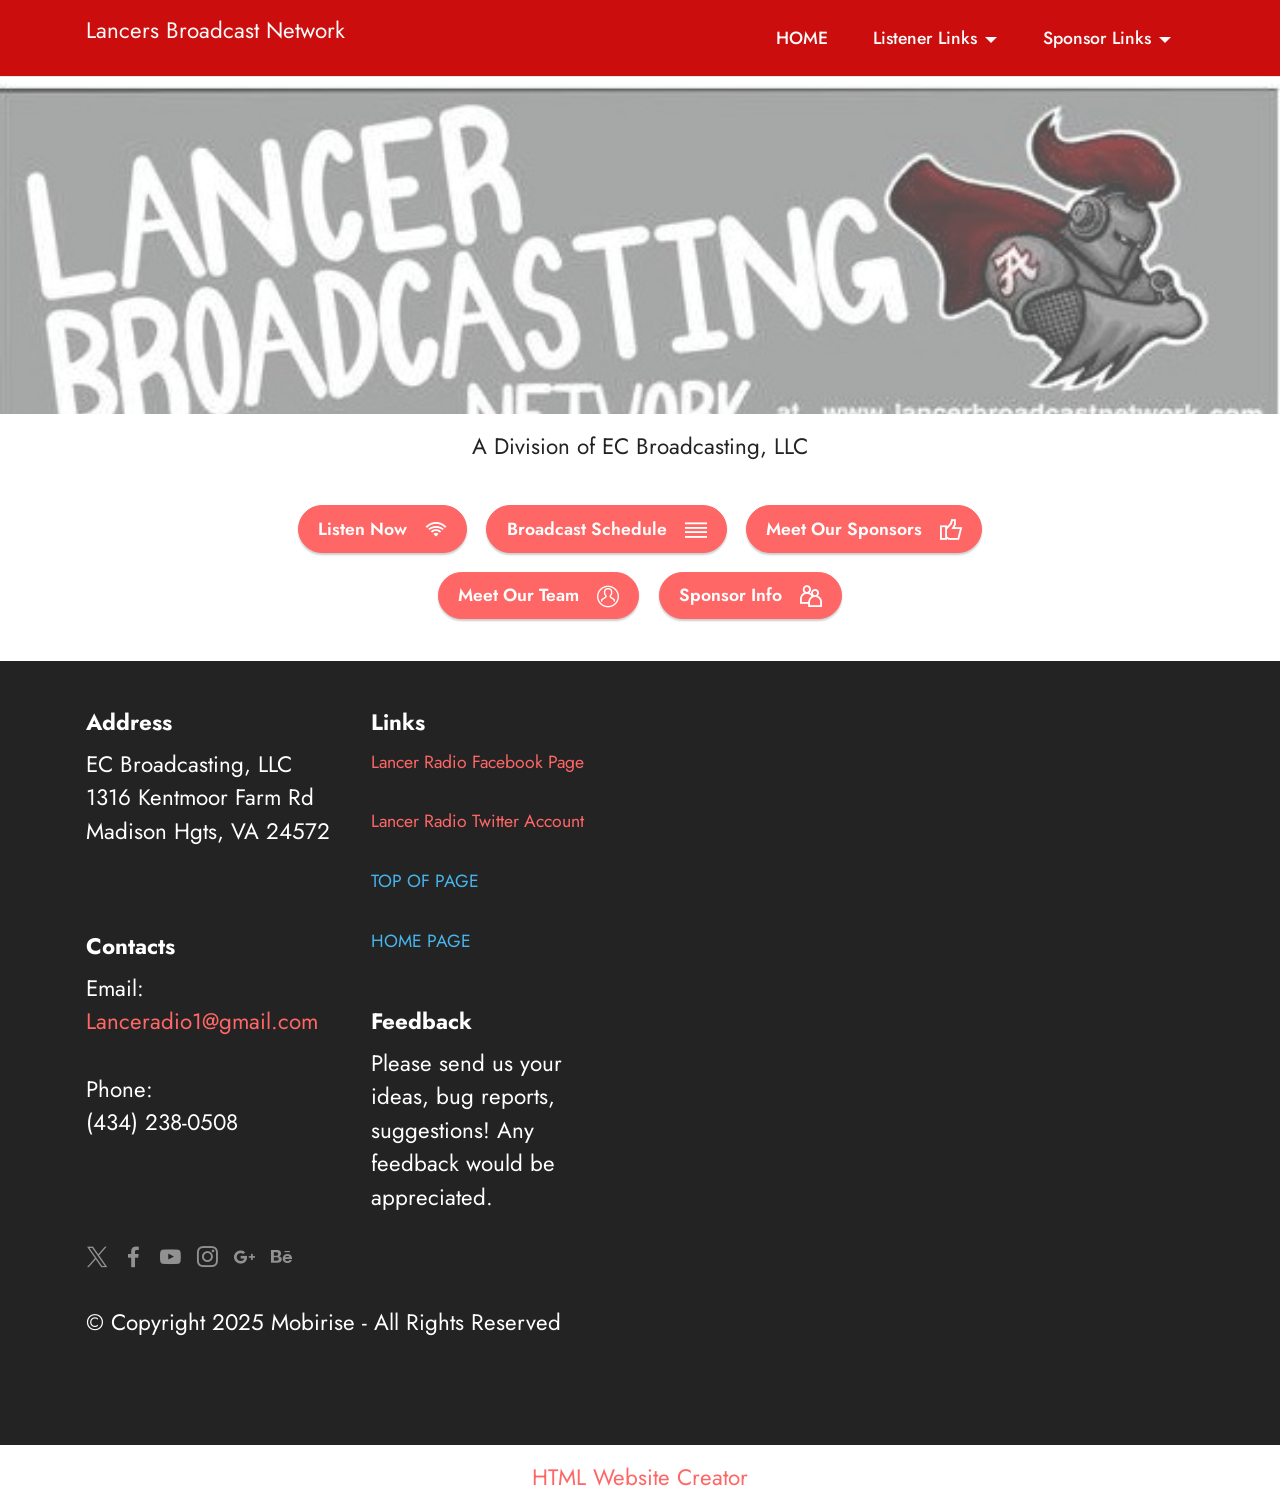
<file: index.html>
<!DOCTYPE html>
<html  >
<head>
  <!-- Site made with Mobirise Website Builder v6.1.12, https://mobirise.com -->
  <meta charset="UTF-8">
  <meta http-equiv="X-UA-Compatible" content="IE=edge">
  <meta name="generator" content="Mobirise v6.1.12, mobirise.com">
  <meta name="viewport" content="width=device-width, initial-scale=1, minimum-scale=1">
  <link rel="shortcut icon" href="assets/images/lancer-broadcast-network-banner-by-sara-128x38-1.png" type="image/x-icon">
  <meta name="description" content="">
  
  
  <title>Home</title>
  <link rel="stylesheet" href="assets/web/assets/mobirise-icons2/mobirise2.css">
  <link rel="stylesheet" href="assets/web/assets/mobirise-icons-bold/mobirise-icons-bold.css">
  <link rel="stylesheet" href="assets/bootstrap/css/bootstrap.min.css">
  <link rel="stylesheet" href="assets/dropdown/css/style.css">
  <link rel="stylesheet" href="assets/socicon/css/styles.css">
  <link rel="stylesheet" href="assets/theme/css/style.css">
  <link rel="preload" href="https://fonts.googleapis.com/css?family=Jost:100,200,300,400,500,600,700,800,900,100i,200i,300i,400i,500i,600i,700i,800i,900i&display=swap" as="style" onload="this.onload=null;this.rel='stylesheet'">
  <noscript><link rel="stylesheet" href="https://fonts.googleapis.com/css?family=Jost:100,200,300,400,500,600,700,800,900,100i,200i,300i,400i,500i,600i,700i,800i,900i&display=swap"></noscript>
  <link rel="preload" as="style" href="assets/mobirise/css/mbr-additional.css?v=SaxJGc"><link rel="stylesheet" href="assets/mobirise/css/mbr-additional.css?v=SaxJGc" type="text/css">

  
  
  
</head>
<body>

<!-- Analytics -->
<!-- Global site tag (gtag.js) - Google Analytics -->
<script async src="https://www.googletagmanager.com/gtag/js?id=UA-180278583-1"></script>
<script>
  window.dataLayer = window.dataLayer || [];
  function gtag(){dataLayer.push(arguments);}
  gtag('js', new Date());

  gtag('config', 'UA-180278583-1');
</script>

<!-- /Analytics -->


  
  <section data-bs-version="5.1" class="menu cid-s48OLK6784" once="menu" id="menu1-h">
    
    <nav class="navbar navbar-dropdown navbar-fixed-top navbar-expand-lg">
        <div class="container">
            <div class="navbar-brand">
                
                <span class="navbar-caption-wrap"><a class="navbar-caption text-white text-primary display-7"><p>Lancers Broadcast Network&nbsp;&nbsp;</p></a></span>
            </div>
            <button class="navbar-toggler" type="button" data-toggle="collapse" data-bs-toggle="collapse" data-target="#navbarSupportedContent" data-bs-target="#navbarSupportedContent" aria-controls="navbarNavAltMarkup" aria-expanded="false" aria-label="Toggle navigation">
                <div class="hamburger">
                    <span></span>
                    <span></span>
                    <span></span>
                    <span></span>
                </div>
            </button>
            <div class="collapse navbar-collapse" id="navbarSupportedContent">
                <ul class="navbar-nav nav-dropdown nav-right" data-app-modern-menu="true"><li class="nav-item"><a class="nav-link link text-white text-primary display-4" href="index.html" aria-expanded="false">HOME</a></li><li class="nav-item dropdown"><a class="nav-link link text-white dropdown-toggle display-4" href="#" aria-expanded="false" data-toggle="dropdown-submenu" data-bs-toggle="dropdown">Listener Links</a><div class="dropdown-menu"><a class="text-white dropdown-item text-primary display-4" href="page.html#header1-k" aria-expanded="false">Listen Live</a><a class="text-white dropdown-item text-primary display-4" href="page3.html" aria-expanded="false">Current Broadcast Schedule</a><a class="text-white dropdown-item text-primary display-4" href="page4.html" aria-expanded="false">Meet Our Sponsors</a><a class="text-white dropdown-item text-primary display-4" href="page2.html" aria-expanded="false">Meet the Team</a></div></li><li class="nav-item dropdown"><a class="nav-link link text-white dropdown-toggle display-4" href="#" aria-expanded="false" data-toggle="dropdown-submenu" data-bs-toggle="dropdown">
                            Sponsor Links</a><div class="dropdown-menu"><a class="text-white dropdown-item text-primary display-4" href="page6.html" aria-expanded="false">Sponsor Info</a></div></li></ul>
                
                
            </div>
        </div>
    </nav>

</section>

<section data-bs-version="5.1" class="header1 cid-s48MCQYojq" id="header1-f">

    

    <div class="mbr-overlay" style="opacity: 0.3; background-color: rgb(255, 255, 255);"></div>

    <div class="align-center container">
        <div class="row justify-content-center">
            <div class="col-12 col-lg-7">
                <h1 class="mbr-section-title mbr-fonts-style mb-3 display-1"><br><br></h1>
                
                
                
            </div>
        </div>
    </div>
</section>

<section data-bs-version="5.1" class="content1 cid-s48udlf8KU" id="content1-8">
    
    <div class="container-fluid">
        <div class="row justify-content-center">
            <div class="title col-12 col-md-8">
                
                <h4 class="mbr-section-subtitle align-center mbr-fonts-style mb-4 display-7">A Division of EC Broadcasting, LLC<br></h4>
                <div class="mbr-section-btn align-center"><a class="btn btn-primary display-4" href="page.html#header1-k"><span class="mobi-mbri mobi-mbri-wifi mbr-iconfont mbr-iconfont-btn"></span>Listen Now&nbsp;&nbsp;</a> <a class="btn btn-primary display-4" href="page3.html"><span class="mobi-mbri mobi-mbri-align-justify mbr-iconfont mbr-iconfont-btn"></span>Broadcast Schedule&nbsp;&nbsp;</a> <a class="btn btn-primary display-4" href="page4.html"><span class="mobi-mbri mobi-mbri-like mbr-iconfont mbr-iconfont-btn"></span>Meet Our Sponsors&nbsp;&nbsp;</a> <a class="btn btn-primary display-4" href="page2.html"><span class="mbrib-user mbr-iconfont mbr-iconfont-btn"></span>Meet Our Team&nbsp;&nbsp;</a> <a class="btn btn-primary display-4" href="page6.html"><span class="mobi-mbri mobi-mbri-users mbr-iconfont mbr-iconfont-btn"></span>Sponsor Info&nbsp;&nbsp;</a></div>
            </div>
        </div>
    </div>
</section>

<section data-bs-version="5.1" class="footer6 cid-sdeYjbhFNA" once="footers" id="footer6-18">

    

    

    <div class="container">
        <div class="row content mbr-white">
            <div class="col-12 col-md-3 mbr-fonts-style display-7">
                <h5 class="mbr-section-subtitle mbr-fonts-style mb-2 display-7">
                    <strong>Address</strong>
                </h5>
                <p class="mbr-text mbr-fonts-style display-7">EC Broadcasting, LLC<br>1316 Kentmoor Farm Rd<br>Madison Hgts, VA 24572</p> <br>
                <h5 class="mbr-section-subtitle mbr-fonts-style mb-2 mt-4 display-7">
                    <strong>Contacts</strong>
                </h5>
                <p class="mbr-text mbr-fonts-style mb-4 display-7">
                    Email: <a href="mailto:lanceradio1@gmail.com" class="text-primary">Lanceradio1@gmail.com</a><br><br>
                    Phone: <br>(434) 238-0508</p>
            </div>
            <div class="col-12 col-md-3 mbr-fonts-style display-7">
                <h5 class="mbr-section-subtitle mbr-fonts-style mb-2 display-7">
                    <strong>Links</strong>
                </h5>
                <ul class="list mbr-fonts-style mb-4 display-4">
                    <li class="mbr-text item-wrap"><a href="https://www.facebook.com/Lancer-Radio-135446416491695" class="text-primary" target="_blank">Lancer Radio Facebook Page</a></li><li class="mbr-text item-wrap"><br></li><li class="mbr-text item-wrap"><a href="https://twitter.com/lanceradio1" class="text-primary" target="_blank">Lancer Radio Twitter Account</a></li><li class="mbr-text item-wrap"><br></li><li class="mbr-text item-wrap"><a href="#top" class="text-info">TOP OF PAGE</a><br><br></li><li class="mbr-text item-wrap"><a href="index.html" class="text-info">HOME PAGE</a></li>
                </ul>
                <h5 class="mbr-section-subtitle mbr-fonts-style mb-2 mt-5 display-7">
                    <strong>Feedback</strong>
                </h5>
                <p class="mbr-text mbr-fonts-style mb-4 display-7">
                    Please send us your ideas, bug reports, suggestions! Any feedback would be appreciated.<br></p>
            </div>
            <div class="col-12 col-md-6">
                <div class="google-map"><iframe frameborder="0" style="border:0" src="https://www.google.com/maps/embed/v1/place?key=AIzaSyAtXm0x23nRCgazjDV2Kl3GTHRP411ougQ&amp;q=Madison Heights, VA 24572" allowfullscreen=""></iframe></div>
            </div>
            <div class="col-md-6">
                <div class="social-list align-left">
                    <div class="soc-item">
                        <a href="https://twitter.com/mobirise" target="_blank">
                            <span class="socicon-twitter socicon mbr-iconfont mbr-iconfont-social"></span>
                        </a>
                    </div>
                    <div class="soc-item">
                        <a href="https://www.facebook.com/pages/Mobirise/1616226671953247" target="_blank">
                            <span class="socicon-facebook socicon mbr-iconfont mbr-iconfont-social"></span>
                        </a>
                    </div>
                    <div class="soc-item">
                        <a href="https://www.youtube.com/c/mobirise" target="_blank">
                            <span class="socicon-youtube socicon mbr-iconfont mbr-iconfont-social"></span>
                        </a>
                    </div>
                    <div class="soc-item">
                        <a href="https://instagram.com/mobirise" target="_blank">
                            <span class="socicon-instagram socicon mbr-iconfont mbr-iconfont-social"></span>
                        </a>
                    </div>
                    <div class="soc-item">
                        <a href="https://plus.google.com/u/0/+Mobirise" target="_blank">
                            <span class="socicon-googleplus socicon mbr-iconfont mbr-iconfont-social"></span>
                        </a>
                    </div>
                    <div class="soc-item">
                        <a href="https://www.behance.net/Mobirise" target="_blank">
                            <span class="socicon-behance socicon mbr-iconfont mbr-iconfont-social"></span>
                        </a>
                    </div>
                </div>
            </div>
        </div>
        <div class="footer-lower">
            <div class="media-container-row">
                <div class="col-sm-12">
                    <hr>
                </div>
            </div>
            <div class="col-sm-12 copyright pl-0">
                <p class="mbr-text mbr-fonts-style mbr-white display-7">
                    © Copyright 2025 Mobirise - All Rights Reserved
                </p>
            </div>
        </div>
    </div>
</section><section class="display-7" style="padding: 0;align-items: center;justify-content: center;flex-wrap: wrap;    align-content: center;display: flex;position: relative;height: 4rem;"><a href="https://mobiri.se/2546818" style="flex: 1 1;height: 4rem;position: absolute;width: 100%;z-index: 1;"><img alt="" style="height: 4rem;" src="[data-uri]"></a><p style="margin: 0;text-align: center;" class="display-7">&#8204;</p><a style="z-index:1" href="https://mobirise.com/html-builder.html">HTML Website Creator</a></section><script src="assets/bootstrap/js/bootstrap.bundle.min.js"></script>  <script src="assets/smoothscroll/smooth-scroll.js"></script>  <script src="assets/ytplayer/index.js"></script>  <script src="assets/dropdown/js/navbar-dropdown.js"></script>  <script src="assets/theme/js/script.js"></script>  
  
  
</body>
</html>
</file>
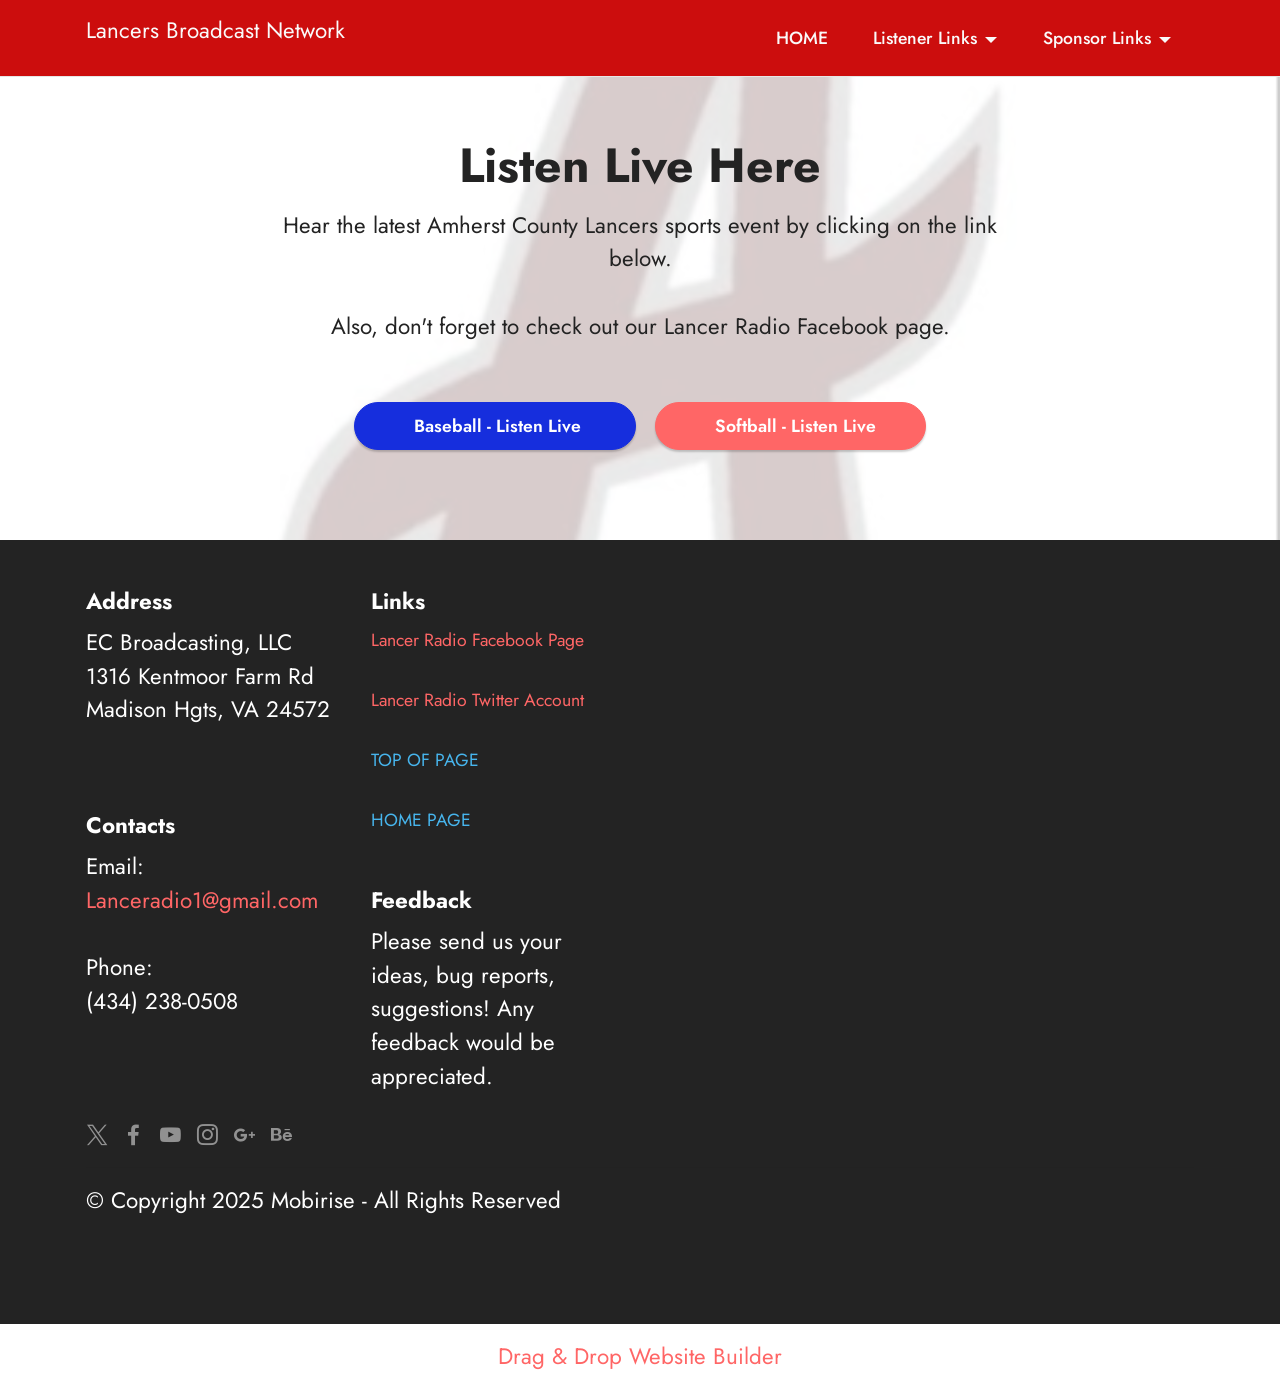
<file: page.html>
<!DOCTYPE html>
<html  >
<head>
  <!-- Site made with Mobirise Website Builder v6.1.12, https://mobirise.com -->
  <meta charset="UTF-8">
  <meta http-equiv="X-UA-Compatible" content="IE=edge">
  <meta name="generator" content="Mobirise v6.1.12, mobirise.com">
  <meta name="viewport" content="width=device-width, initial-scale=1, minimum-scale=1">
  <link rel="shortcut icon" href="assets/images/lancer-broadcast-network-banner-by-sara-128x38-1.png" type="image/x-icon">
  <meta name="description" content="Provides links for our listeners to listen live to the current sports broadcasts.">
  
  
  <title>Listen Live</title>
  <link rel="stylesheet" href="assets/bootstrap/css/bootstrap.min.css">
  <link rel="stylesheet" href="assets/parallax/jarallax.css">
  <link rel="stylesheet" href="assets/dropdown/css/style.css">
  <link rel="stylesheet" href="assets/socicon/css/styles.css">
  <link rel="stylesheet" href="assets/theme/css/style.css">
  <link rel="preload" href="https://fonts.googleapis.com/css?family=Jost:100,200,300,400,500,600,700,800,900,100i,200i,300i,400i,500i,600i,700i,800i,900i&display=swap" as="style" onload="this.onload=null;this.rel='stylesheet'">
  <noscript><link rel="stylesheet" href="https://fonts.googleapis.com/css?family=Jost:100,200,300,400,500,600,700,800,900,100i,200i,300i,400i,500i,600i,700i,800i,900i&display=swap"></noscript>
  <link rel="preload" as="style" href="assets/mobirise/css/mbr-additional.css?v=zMYfed"><link rel="stylesheet" href="assets/mobirise/css/mbr-additional.css?v=zMYfed" type="text/css">

  
  
  
</head>
<body>

<!-- Analytics -->
<!-- Global site tag (gtag.js) - Google Analytics -->
<script async src="https://www.googletagmanager.com/gtag/js?id=UA-180278583-1"></script>
<script>
  window.dataLayer = window.dataLayer || [];
  function gtag(){dataLayer.push(arguments);}
  gtag('js', new Date());

  gtag('config', 'UA-180278583-1');
</script>

<!-- /Analytics -->


  
  <section data-bs-version="5.1" class="menu cid-sbbcA0fogj" once="menu" id="menu1-q">
    
    <nav class="navbar navbar-dropdown navbar-fixed-top navbar-expand-lg">
        <div class="container">
            <div class="navbar-brand">
                
                <span class="navbar-caption-wrap"><a class="navbar-caption text-white text-primary display-7"><p>Lancers Broadcast Network&nbsp;&nbsp;</p></a></span>
            </div>
            <button class="navbar-toggler" type="button" data-toggle="collapse" data-bs-toggle="collapse" data-target="#navbarSupportedContent" data-bs-target="#navbarSupportedContent" aria-controls="navbarNavAltMarkup" aria-expanded="false" aria-label="Toggle navigation">
                <div class="hamburger">
                    <span></span>
                    <span></span>
                    <span></span>
                    <span></span>
                </div>
            </button>
            <div class="collapse navbar-collapse" id="navbarSupportedContent">
                <ul class="navbar-nav nav-dropdown nav-right" data-app-modern-menu="true"><li class="nav-item"><a class="nav-link link text-white text-primary display-4" href="index.html" aria-expanded="false">HOME</a></li><li class="nav-item dropdown"><a class="nav-link link text-white dropdown-toggle display-4" href="#" aria-expanded="false" data-toggle="dropdown-submenu" data-bs-toggle="dropdown">Listener Links</a><div class="dropdown-menu"><a class="text-white dropdown-item text-primary display-4" href="page.html#header1-k" aria-expanded="false">Listen Live</a><a class="text-white dropdown-item text-primary display-4" href="page3.html" aria-expanded="false">Current Broadcast Schedule</a><a class="text-white dropdown-item text-primary display-4" href="page4.html" aria-expanded="false">Meet Our Sponsors</a><a class="text-white dropdown-item text-primary display-4" href="page2.html" aria-expanded="false">Meet the Team</a></div></li><li class="nav-item dropdown"><a class="nav-link link text-white dropdown-toggle display-4" href="#" aria-expanded="false" data-toggle="dropdown-submenu" data-bs-toggle="dropdown">
                            Sponsor Links</a><div class="dropdown-menu"><a class="text-white dropdown-item text-primary display-4" href="page6.html" aria-expanded="false">Sponsor Info</a></div></li></ul>
                
                
            </div>
        </div>
    </nav>

</section>

<section data-bs-version="5.1" class="header1 cid-sbbczV3pPL mbr-parallax-background" id="header1-k">

    

    <div class="mbr-overlay" style="opacity: 0.8; background-color: rgb(255, 255, 255);"></div>

    <div class="align-center container">
        <div class="row justify-content-center">
            <div class="col-12 col-lg-8">
                <h1 class="mbr-section-title mbr-fonts-style mb-3 display-2"><strong>Listen Live Here</strong></h1>
                
                <p class="mbr-text mbr-fonts-style display-7">Hear the latest Amherst County Lancers sports event by clicking on the link below. <br><br>Also, don't forget to check out our Lancer Radio Facebook page.<br><br></p>
                <div class="mbr-section-btn mt-3"><a class="btn btn-danger display-4" href="http://stream.zeno.fm/aspmi2rmytfuv" target="_blank">&nbsp; &nbsp; &nbsp; &nbsp; Baseball - Listen Live&nbsp; &nbsp; &nbsp; &nbsp;</a> <a class="btn btn-primary display-4" href="http://stream.zeno.fm/t6c5fhct4s8uv" target="_blank">&nbsp; &nbsp; &nbsp; &nbsp; Softball - Listen Live&nbsp; &nbsp; &nbsp;&nbsp;</a></div>
            </div>
        </div>
    </div>
</section>

<section data-bs-version="5.1" class="footer6 cid-sdeYjbhFNA" once="footers" id="footer6-18">

    

    

    <div class="container">
        <div class="row content mbr-white">
            <div class="col-12 col-md-3 mbr-fonts-style display-7">
                <h5 class="mbr-section-subtitle mbr-fonts-style mb-2 display-7">
                    <strong>Address</strong>
                </h5>
                <p class="mbr-text mbr-fonts-style display-7">EC Broadcasting, LLC<br>1316 Kentmoor Farm Rd<br>Madison Hgts, VA 24572</p> <br>
                <h5 class="mbr-section-subtitle mbr-fonts-style mb-2 mt-4 display-7">
                    <strong>Contacts</strong>
                </h5>
                <p class="mbr-text mbr-fonts-style mb-4 display-7">
                    Email: <a href="mailto:lanceradio1@gmail.com" class="text-primary">Lanceradio1@gmail.com</a><br><br>
                    Phone: <br>(434) 238-0508</p>
            </div>
            <div class="col-12 col-md-3 mbr-fonts-style display-7">
                <h5 class="mbr-section-subtitle mbr-fonts-style mb-2 display-7">
                    <strong>Links</strong>
                </h5>
                <ul class="list mbr-fonts-style mb-4 display-4">
                    <li class="mbr-text item-wrap"><a href="https://www.facebook.com/Lancer-Radio-135446416491695" class="text-primary" target="_blank">Lancer Radio Facebook Page</a></li><li class="mbr-text item-wrap"><br></li><li class="mbr-text item-wrap"><a href="https://twitter.com/lanceradio1" class="text-primary" target="_blank">Lancer Radio Twitter Account</a></li><li class="mbr-text item-wrap"><br></li><li class="mbr-text item-wrap"><a href="#top" class="text-info">TOP OF PAGE</a><br><br></li><li class="mbr-text item-wrap"><a href="index.html" class="text-info">HOME PAGE</a></li>
                </ul>
                <h5 class="mbr-section-subtitle mbr-fonts-style mb-2 mt-5 display-7">
                    <strong>Feedback</strong>
                </h5>
                <p class="mbr-text mbr-fonts-style mb-4 display-7">
                    Please send us your ideas, bug reports, suggestions! Any feedback would be appreciated.<br></p>
            </div>
            <div class="col-12 col-md-6">
                <div class="google-map"><iframe frameborder="0" style="border:0" src="https://www.google.com/maps/embed/v1/place?key=AIzaSyB7QWkvlxV39ZsyKvhZRjPGVqlJFvxxNkw&amp;q=Madison Heights, VA 24572" allowfullscreen=""></iframe></div>
            </div>
            <div class="col-md-6">
                <div class="social-list align-left">
                    <div class="soc-item">
                        <a href="https://twitter.com/mobirise" target="_blank">
                            <span class="socicon-twitter socicon mbr-iconfont mbr-iconfont-social"></span>
                        </a>
                    </div>
                    <div class="soc-item">
                        <a href="https://www.facebook.com/pages/Mobirise/1616226671953247" target="_blank">
                            <span class="socicon-facebook socicon mbr-iconfont mbr-iconfont-social"></span>
                        </a>
                    </div>
                    <div class="soc-item">
                        <a href="https://www.youtube.com/c/mobirise" target="_blank">
                            <span class="socicon-youtube socicon mbr-iconfont mbr-iconfont-social"></span>
                        </a>
                    </div>
                    <div class="soc-item">
                        <a href="https://instagram.com/mobirise" target="_blank">
                            <span class="socicon-instagram socicon mbr-iconfont mbr-iconfont-social"></span>
                        </a>
                    </div>
                    <div class="soc-item">
                        <a href="https://plus.google.com/u/0/+Mobirise" target="_blank">
                            <span class="socicon-googleplus socicon mbr-iconfont mbr-iconfont-social"></span>
                        </a>
                    </div>
                    <div class="soc-item">
                        <a href="https://www.behance.net/Mobirise" target="_blank">
                            <span class="socicon-behance socicon mbr-iconfont mbr-iconfont-social"></span>
                        </a>
                    </div>
                </div>
            </div>
        </div>
        <div class="footer-lower">
            <div class="media-container-row">
                <div class="col-sm-12">
                    <hr>
                </div>
            </div>
            <div class="col-sm-12 copyright pl-0">
                <p class="mbr-text mbr-fonts-style mbr-white display-7">
                    © Copyright 2025 Mobirise - All Rights Reserved
                </p>
            </div>
        </div>
    </div>
</section><section class="display-7" style="padding: 0;align-items: center;justify-content: center;flex-wrap: wrap;    align-content: center;display: flex;position: relative;height: 4rem;"><a href="https://mobiri.se/2546818" style="flex: 1 1;height: 4rem;position: absolute;width: 100%;z-index: 1;"><img alt="" style="height: 4rem;" src="[data-uri]"></a><p style="margin: 0;text-align: center;" class="display-7">&#8204;</p><a style="z-index:1" href="https://mobirise.com/drag-drop-website-builder.html">Drag & Drop Website Builder</a></section><script src="assets/bootstrap/js/bootstrap.bundle.min.js"></script>  <script src="assets/parallax/jarallax.js"></script>  <script src="assets/smoothscroll/smooth-scroll.js"></script>  <script src="assets/ytplayer/index.js"></script>  <script src="assets/dropdown/js/navbar-dropdown.js"></script>  <script src="assets/theme/js/script.js"></script>  
  
  
</body>
</html>
</file>
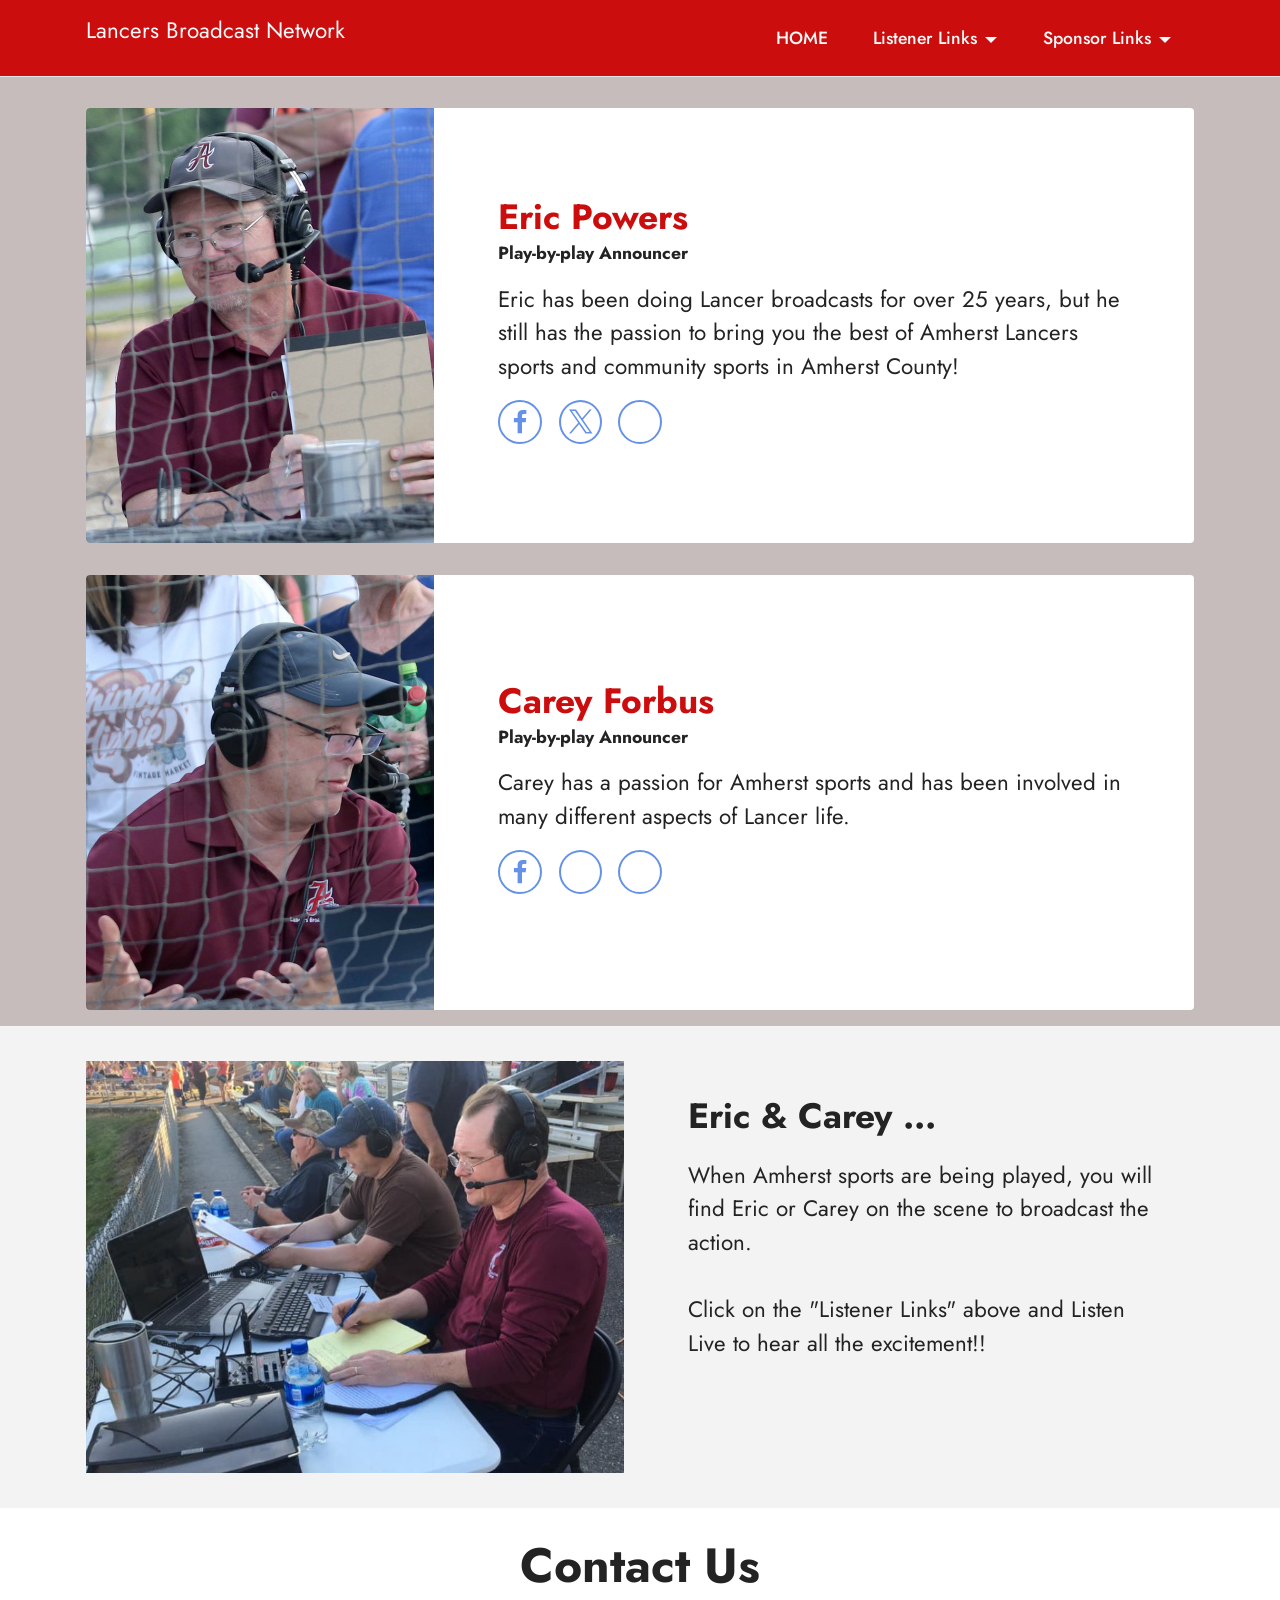
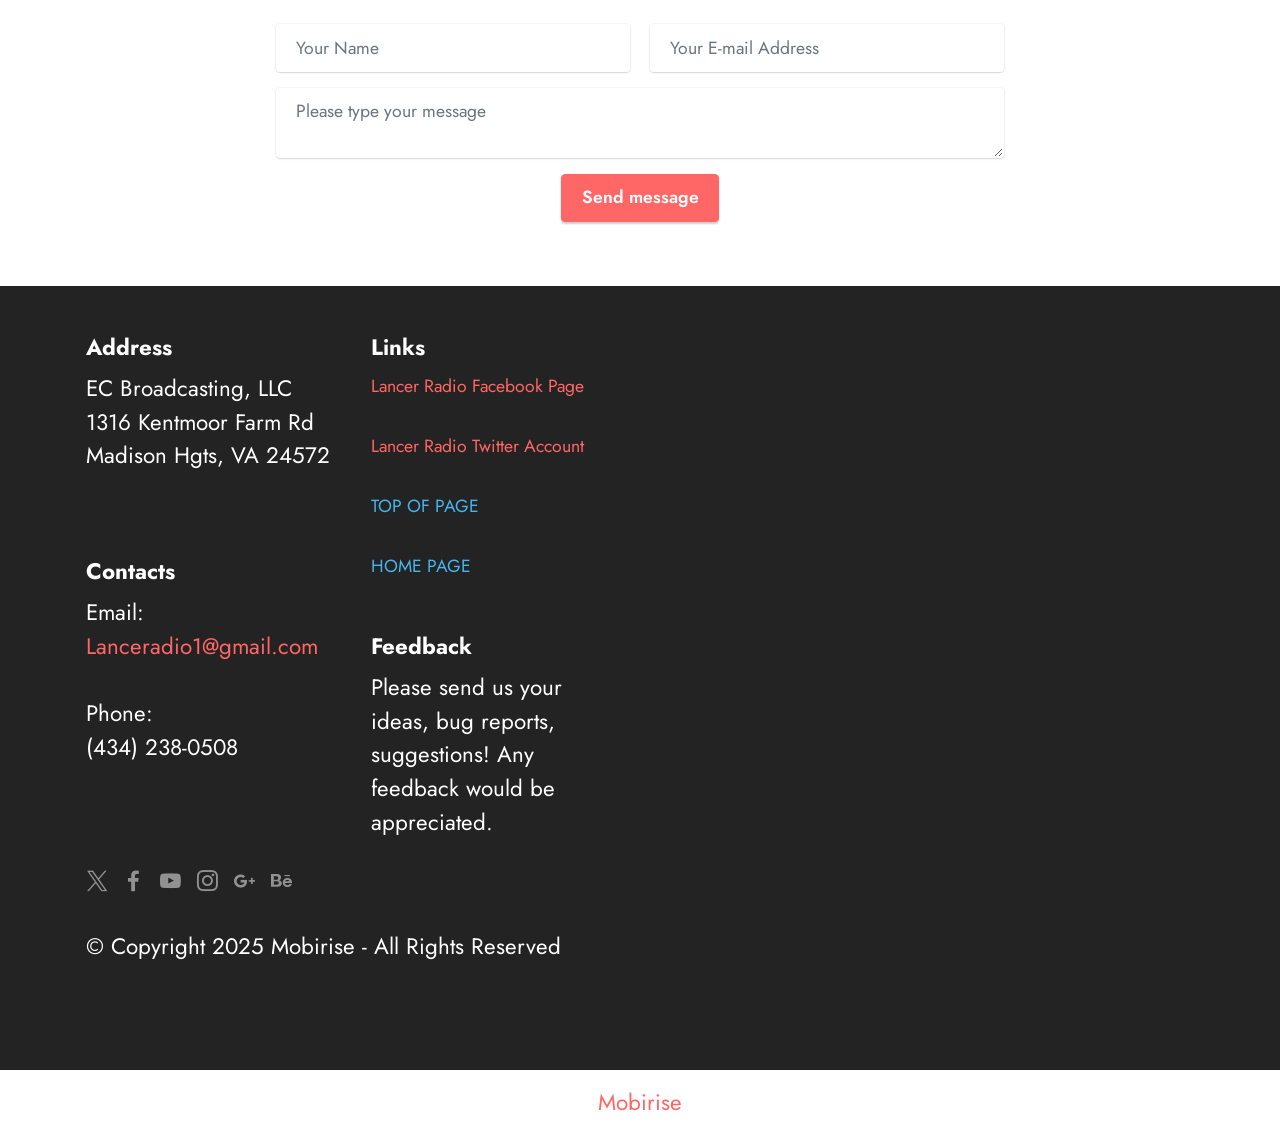
<file: page2.html>
<!DOCTYPE html>
<html  >
<head>
  <!-- Site made with Mobirise Website Builder v6.1.12, https://mobirise.com -->
  <meta charset="UTF-8">
  <meta http-equiv="X-UA-Compatible" content="IE=edge">
  <meta name="generator" content="Mobirise v6.1.12, mobirise.com">
  <meta name="viewport" content="width=device-width, initial-scale=1, minimum-scale=1">
  <link rel="shortcut icon" href="assets/images/lancer-broadcast-network-banner-by-sara-128x38-1.png" type="image/x-icon">
  <meta name="description" content="Meet the Lancers Broadcast Network Team">
  
  
  <title>Meet the Team</title>
  <link rel="stylesheet" href="assets/bootstrap/css/bootstrap.min.css">
  <link rel="stylesheet" href="assets/dropdown/css/style.css">
  <link rel="stylesheet" href="assets/socicon/css/styles.css">
  <link rel="stylesheet" href="assets/theme/css/style.css">
  <link rel="preload" href="https://fonts.googleapis.com/css?family=Jost:100,200,300,400,500,600,700,800,900,100i,200i,300i,400i,500i,600i,700i,800i,900i&display=swap" as="style" onload="this.onload=null;this.rel='stylesheet'">
  <noscript><link rel="stylesheet" href="https://fonts.googleapis.com/css?family=Jost:100,200,300,400,500,600,700,800,900,100i,200i,300i,400i,500i,600i,700i,800i,900i&display=swap"></noscript>
  <link rel="preload" as="style" href="assets/mobirise/css/mbr-additional.css?v=Zddc30"><link rel="stylesheet" href="assets/mobirise/css/mbr-additional.css?v=Zddc30" type="text/css">

  
  
  
</head>
<body>

<!-- Analytics -->
<!-- Global site tag (gtag.js) - Google Analytics -->
<script async src="https://www.googletagmanager.com/gtag/js?id=UA-180278583-1"></script>
<script>
  window.dataLayer = window.dataLayer || [];
  function gtag(){dataLayer.push(arguments);}
  gtag('js', new Date());

  gtag('config', 'UA-180278583-1');
</script>

<!-- /Analytics -->


  
  <section data-bs-version="5.1" class="menu cid-s48OLK6784" once="menu" id="menu1-s">
    
    <nav class="navbar navbar-dropdown navbar-fixed-top navbar-expand-lg">
        <div class="container">
            <div class="navbar-brand">
                
                <span class="navbar-caption-wrap"><a class="navbar-caption text-white text-primary display-7"><p>Lancers Broadcast Network&nbsp;&nbsp;</p></a></span>
            </div>
            <button class="navbar-toggler" type="button" data-toggle="collapse" data-bs-toggle="collapse" data-target="#navbarSupportedContent" data-bs-target="#navbarSupportedContent" aria-controls="navbarNavAltMarkup" aria-expanded="false" aria-label="Toggle navigation">
                <div class="hamburger">
                    <span></span>
                    <span></span>
                    <span></span>
                    <span></span>
                </div>
            </button>
            <div class="collapse navbar-collapse" id="navbarSupportedContent">
                <ul class="navbar-nav nav-dropdown nav-right" data-app-modern-menu="true"><li class="nav-item"><a class="nav-link link text-white text-primary display-4" href="index.html" aria-expanded="false">HOME</a></li><li class="nav-item dropdown"><a class="nav-link link text-white dropdown-toggle display-4" href="#" aria-expanded="false" data-toggle="dropdown-submenu" data-bs-toggle="dropdown">Listener Links</a><div class="dropdown-menu"><a class="text-white dropdown-item text-primary display-4" href="page.html#header1-k" aria-expanded="false">Listen Live</a><a class="text-white dropdown-item text-primary display-4" href="page3.html" aria-expanded="false">Current Broadcast Schedule</a><a class="text-white dropdown-item text-primary display-4" href="page4.html" aria-expanded="false">Meet Our Sponsors</a><a class="text-white dropdown-item text-primary display-4" href="page2.html" aria-expanded="false">Meet the Team</a></div></li><li class="nav-item dropdown"><a class="nav-link link text-white dropdown-toggle display-4" href="#" aria-expanded="false" data-toggle="dropdown-submenu" data-bs-toggle="dropdown">
                            Sponsor Links</a><div class="dropdown-menu"><a class="text-white dropdown-item text-primary display-4" href="page6.html" aria-expanded="false">Sponsor Info</a></div></li></ul>
                
                
            </div>
        </div>
    </nav>

</section>

<section data-bs-version="5.1" class="team2 cid-sda3dDOCrH" xmlns="http://www.w3.org/1999/html" id="team2-x">
    
    
    <div class="container">
        <div class="card">
            <div class="card-wrapper">
                <div class="row align-items-center">
                    <div class="col-12 col-md-4">
                        <div class="image-wrapper">
                            <img src="assets/images/eric1-696x870.jpg" alt="Mobirise">
                        </div>
                    </div>
                    <div class="col-12 col-md">
                        <div class="card-box">
                            <h5 class="card-title mbr-fonts-style m-0 display-5">
                                <strong>Eric Powers</strong></h5>
                            <h6 class="card-subtitle mbr-fonts-style mb-3 display-4"><strong>Play-by-play Announcer</strong></h6>
                            <p class="mbr-text mbr-fonts-style display-7">
                                Eric has been doing Lancer broadcasts for over 25 years, but he still has the passion to bring you the best of Amherst Lancers sports and community sports in Amherst County!</p>
                            <div class="social-row display-7">
                                <div class="soc-item">
                                    <a href="https://www.facebook.com/Lancer-Radio-135446416491695" target="_blank">
                                        <span class="mbr-iconfont socicon-facebook socicon"></span>
                                    </a>
                                </div>
                                <div class="soc-item">
                                    <a href="https://twitter.com/lanceradio1" target="_blank">
                                        <span class="mbr-iconfont socicon-twitter socicon"></span>
                                    </a>
                                </div>
                                <div class="soc-item">
                                    
                                        <span class="mbr-iconfont socicon-instagram socicon" style="color: rgb(255, 255, 255); fill: rgb(255, 255, 255);"></span>
                                    
                                </div>
                                
                                
                            </div>
                        </div>
                    </div>
                </div>
            </div>
        </div>
        <div class="card">
            <div class="card-wrapper">
                <div class="row align-items-center">
                    <div class="col-12 col-md-4">
                        <div class="image-wrapper">
                            <img src="assets/images/carey1-696x870.jpg" alt="Mobirise">
                        </div>
                    </div>
                    <div class="col-12 col-md">
                        <div class="card-box">
                            <h5 class="card-title mbr-fonts-style m-0 display-5">
                                <strong>Carey Forbus</strong></h5>
                            <h6 class="card-subtitle mbr-fonts-style mb-3 display-4"><strong>Play-by-play Announcer</strong></h6>
                            <p class="mbr-text mbr-fonts-style display-7">
                                Carey has a passion for Amherst sports and has been involved in many different aspects of Lancer life.&nbsp;&nbsp;</p>
                            <div class="social-row display-7">
                                <div class="soc-item">
                                    <a href="https://www.facebook.com/Lancer-Radio-135446416491695" target="_blank">
                                        <span class="mbr-iconfont socicon-facebook socicon"></span>
                                    </a>
                                </div>
                                <div class="soc-item">
                                    
                                        <span class="mbr-iconfont socicon-twitter socicon" style="color: rgb(255, 255, 255); fill: rgb(255, 255, 255);"></span>
                                    
                                </div>
                                <div class="soc-item">
                                    
                                        <span class="mbr-iconfont socicon-instagram socicon" style="color: rgb(255, 255, 255); fill: rgb(255, 255, 255);"></span>
                                    
                                </div>
                                
                                
                            </div>
                        </div>
                    </div>
                </div>
            </div>
        </div>
        
    </div>
</section>

<section data-bs-version="5.1" class="image1 cid-sda5KCy07S" id="image1-z">
    

    

    <div class="container">
        <div class="row align-items-center">
            <div class="col-12 col-lg-6">
                <div class="image-wrapper">
                    <img src="assets/images/eric-carey-picture-896x672.jpeg" alt="Mobirise">
                    
                </div>
            </div>
            <div class="col-12 col-lg">
                <div class="text-wrapper">
                    <h3 class="mbr-section-title mbr-fonts-style mb-3 display-5">
                        <strong>Eric &amp; Carey ...</strong></h3>
                    <p class="mbr-text mbr-fonts-style display-7">
                        When Amherst sports are being played, you will find Eric or Carey on the scene to broadcast the action.<br><br>Click on the "Listener Links" above and Listen Live to hear all the excitement!!<br><br><br></p>
                </div>
            </div>
        </div>
    </div>
</section>

<section data-bs-version="5.1" class="form5 cid-sdgnRlrUV0" id="form5-1q">
    
    
    <div class="container">
        <div class="mbr-section-head">
            <h3 class="mbr-section-title mbr-fonts-style align-center mb-0 display-2">
                <strong>Contact Us</strong></h3>
            
        </div>
        <div class="row justify-content-center mt-4">
            <div class="col-lg-8 mx-auto mbr-form" data-form-type="formoid">
                <form action="https://mobirise.eu/" method="POST" class="mbr-form form-with-styler" data-form-title="Form Name"><input type="hidden" name="email" data-form-email="true" value="5wlerUCXE2epuDKjoEry1HHTAPHomVLBUeM0OlFiRvYrUSW+By3gcMB8AGIvV0fmHtAy4TrY0f5VZ0rvBpjcpVBJGjhutRThUgwnP9lJ9ZufHbZiBoOrVlScsyapEzSZ">
                    <div class="">
                        <div hidden="hidden" data-form-alert="" class="alert alert-success col-12">Thanks for submitting your information!  We will be back in contact as soon as possible.</div>
                        <div hidden="hidden" data-form-alert-danger="" class="alert alert-danger col-12">Oops...! some
                            problem!</div>
                    </div>
                    <div class="dragArea row">
                        <div class="col-md col-sm-12 form-group mb-3" data-for="name">
                            <input type="text" name="name" placeholder="Your Name" data-form-field="name" class="form-control" value="" id="name-form5-1q">
                        </div>
                        <div class="col-md col-sm-12 form-group mb-3" data-for="email">
                            <input type="email" name="email" placeholder="Your E-mail Address" data-form-field="email" class="form-control" value="" id="email-form5-1q">
                        </div>
                        
                        <div class="col-12 form-group mb-3" data-for="textarea">
                            <textarea name="textarea" placeholder="Please type your message" data-form-field="textarea" class="form-control" id="textarea-form5-1q"></textarea>
                        </div>
                        <div class="col-lg-12 col-md-12 col-sm-12 align-center mbr-section-btn"><button type="submit" class="btn btn-primary display-4">Send message</button></div>
                    </div>
                </form>
            </div>
        </div>
    </div>
</section>

<section data-bs-version="5.1" class="footer6 cid-sdeYjbhFNA" once="footers" id="footer6-18">

    

    

    <div class="container">
        <div class="row content mbr-white">
            <div class="col-12 col-md-3 mbr-fonts-style display-7">
                <h5 class="mbr-section-subtitle mbr-fonts-style mb-2 display-7">
                    <strong>Address</strong>
                </h5>
                <p class="mbr-text mbr-fonts-style display-7">EC Broadcasting, LLC<br>1316 Kentmoor Farm Rd<br>Madison Hgts, VA 24572</p> <br>
                <h5 class="mbr-section-subtitle mbr-fonts-style mb-2 mt-4 display-7">
                    <strong>Contacts</strong>
                </h5>
                <p class="mbr-text mbr-fonts-style mb-4 display-7">
                    Email: <a href="mailto:lanceradio1@gmail.com" class="text-primary">Lanceradio1@gmail.com</a><br><br>
                    Phone: <br>(434) 238-0508</p>
            </div>
            <div class="col-12 col-md-3 mbr-fonts-style display-7">
                <h5 class="mbr-section-subtitle mbr-fonts-style mb-2 display-7">
                    <strong>Links</strong>
                </h5>
                <ul class="list mbr-fonts-style mb-4 display-4">
                    <li class="mbr-text item-wrap"><a href="https://www.facebook.com/Lancer-Radio-135446416491695" class="text-primary" target="_blank">Lancer Radio Facebook Page</a></li><li class="mbr-text item-wrap"><br></li><li class="mbr-text item-wrap"><a href="https://twitter.com/lanceradio1" class="text-primary" target="_blank">Lancer Radio Twitter Account</a></li><li class="mbr-text item-wrap"><br></li><li class="mbr-text item-wrap"><a href="#top" class="text-info">TOP OF PAGE</a><br><br></li><li class="mbr-text item-wrap"><a href="index.html" class="text-info">HOME PAGE</a></li>
                </ul>
                <h5 class="mbr-section-subtitle mbr-fonts-style mb-2 mt-5 display-7">
                    <strong>Feedback</strong>
                </h5>
                <p class="mbr-text mbr-fonts-style mb-4 display-7">
                    Please send us your ideas, bug reports, suggestions! Any feedback would be appreciated.<br></p>
            </div>
            <div class="col-12 col-md-6">
                <div class="google-map"><iframe frameborder="0" style="border:0" src="https://www.google.com/maps/embed/v1/place?key=AIzaSyB7QWkvlxV39ZsyKvhZRjPGVqlJFvxxNkw&amp;q=Madison Heights, VA 24572" allowfullscreen=""></iframe></div>
            </div>
            <div class="col-md-6">
                <div class="social-list align-left">
                    <div class="soc-item">
                        <a href="https://twitter.com/mobirise" target="_blank">
                            <span class="socicon-twitter socicon mbr-iconfont mbr-iconfont-social"></span>
                        </a>
                    </div>
                    <div class="soc-item">
                        <a href="https://www.facebook.com/pages/Mobirise/1616226671953247" target="_blank">
                            <span class="socicon-facebook socicon mbr-iconfont mbr-iconfont-social"></span>
                        </a>
                    </div>
                    <div class="soc-item">
                        <a href="https://www.youtube.com/c/mobirise" target="_blank">
                            <span class="socicon-youtube socicon mbr-iconfont mbr-iconfont-social"></span>
                        </a>
                    </div>
                    <div class="soc-item">
                        <a href="https://instagram.com/mobirise" target="_blank">
                            <span class="socicon-instagram socicon mbr-iconfont mbr-iconfont-social"></span>
                        </a>
                    </div>
                    <div class="soc-item">
                        <a href="https://plus.google.com/u/0/+Mobirise" target="_blank">
                            <span class="socicon-googleplus socicon mbr-iconfont mbr-iconfont-social"></span>
                        </a>
                    </div>
                    <div class="soc-item">
                        <a href="https://www.behance.net/Mobirise" target="_blank">
                            <span class="socicon-behance socicon mbr-iconfont mbr-iconfont-social"></span>
                        </a>
                    </div>
                </div>
            </div>
        </div>
        <div class="footer-lower">
            <div class="media-container-row">
                <div class="col-sm-12">
                    <hr>
                </div>
            </div>
            <div class="col-sm-12 copyright pl-0">
                <p class="mbr-text mbr-fonts-style mbr-white display-7">
                    © Copyright 2025 Mobirise - All Rights Reserved
                </p>
            </div>
        </div>
    </div>
</section><section class="display-7" style="padding: 0;align-items: center;justify-content: center;flex-wrap: wrap;    align-content: center;display: flex;position: relative;height: 4rem;"><a href="https://mobiri.se/2546818" style="flex: 1 1;height: 4rem;position: absolute;width: 100%;z-index: 1;"><img alt="" style="height: 4rem;" src="[data-uri]"></a><p style="margin: 0;text-align: center;" class="display-7">&#8204;</p><a style="z-index:1" href="https://mobirise.com">Mobirise </a></section><script src="assets/bootstrap/js/bootstrap.bundle.min.js"></script>  <script src="assets/smoothscroll/smooth-scroll.js"></script>  <script src="assets/ytplayer/index.js"></script>  <script src="assets/dropdown/js/navbar-dropdown.js"></script>  <script src="assets/theme/js/script.js"></script>  <script src="assets/formoid/formoid.min.js"></script>  
  
  
</body>
</html>
</file>
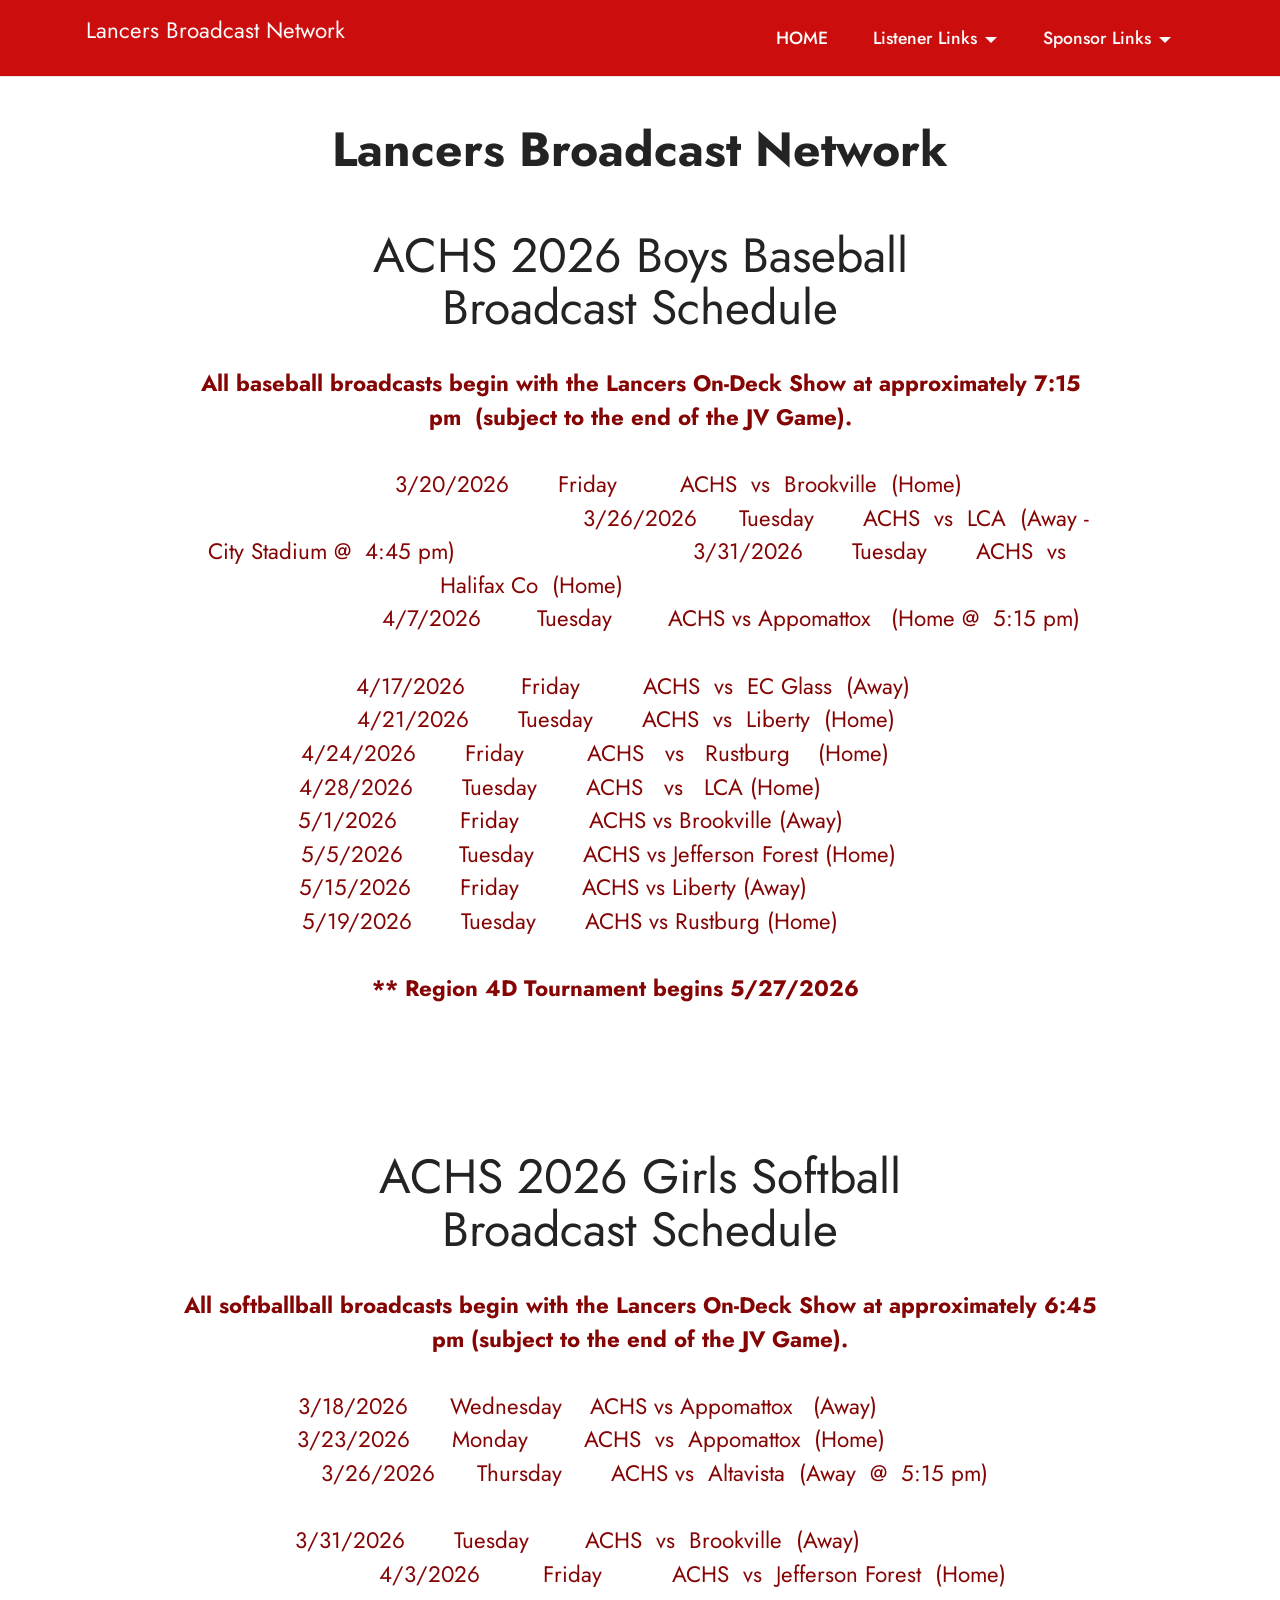
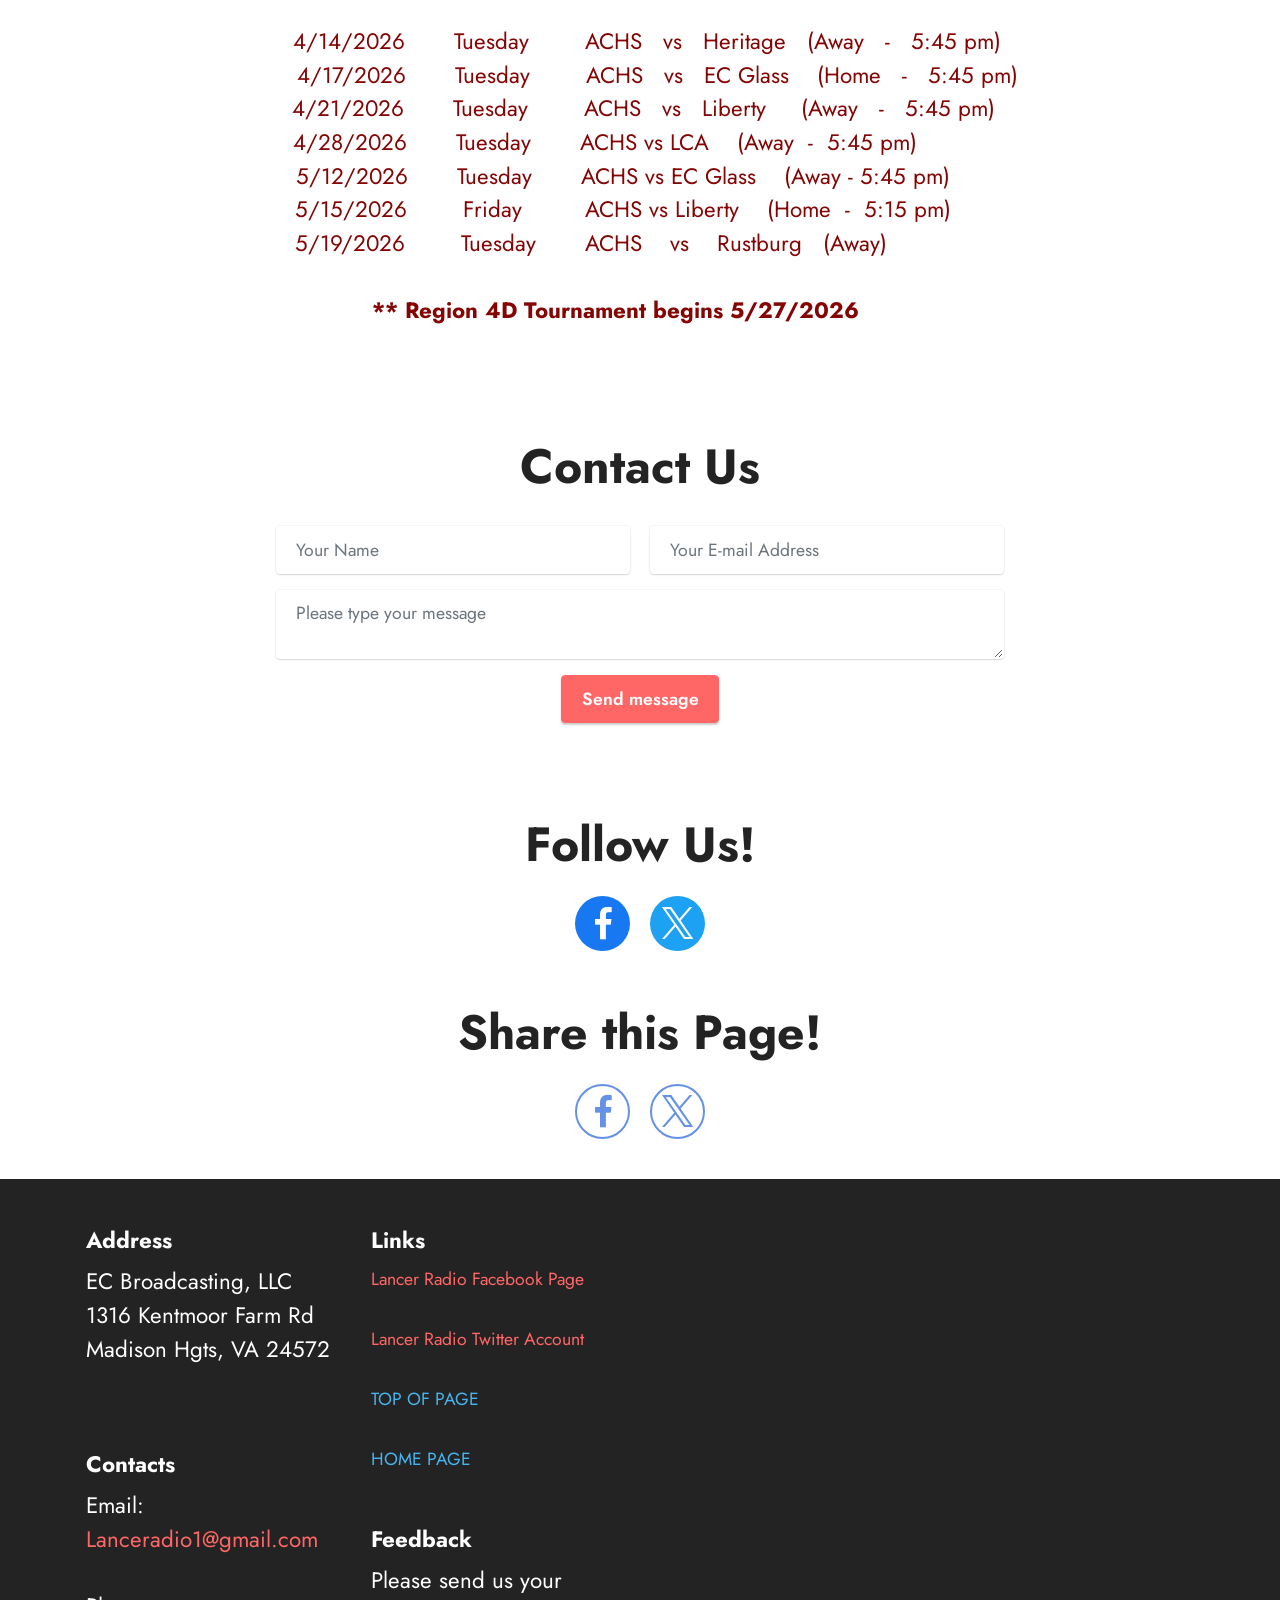
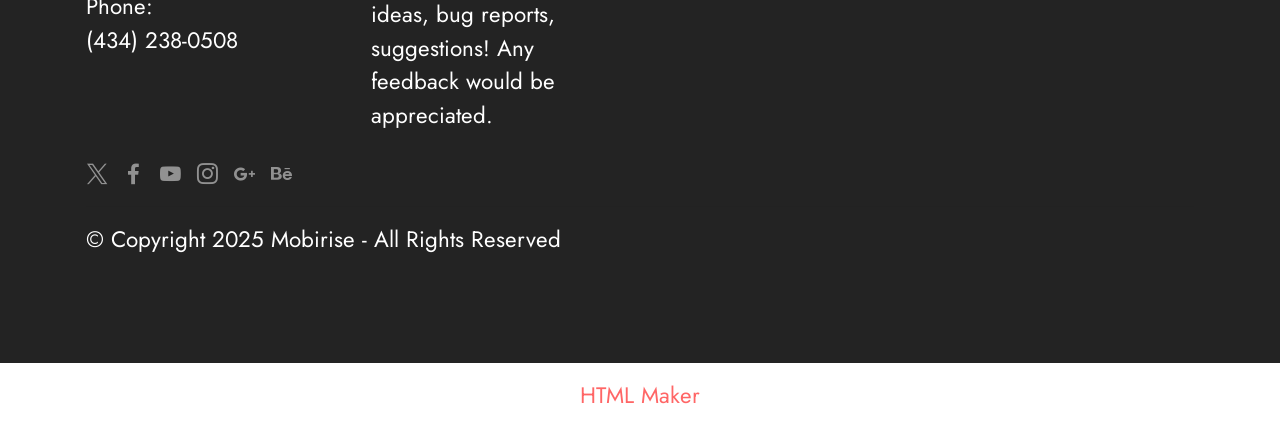
<file: page3.html>
<!DOCTYPE html>
<html  >
<head>
  <!-- Site made with Mobirise Website Builder v6.1.12, https://mobirise.com -->
  <meta charset="UTF-8">
  <meta http-equiv="X-UA-Compatible" content="IE=edge">
  <meta name="generator" content="Mobirise v6.1.12, mobirise.com">
  <meta name="viewport" content="width=device-width, initial-scale=1, minimum-scale=1">
  <link rel="shortcut icon" href="assets/images/lancer-broadcast-network-banner-by-sara-128x38-1.png" type="image/x-icon">
  <meta name="description" content="List of current broadcast schedules.">
  
  
  <title>Broadcast Schedules</title>
  <link rel="stylesheet" href="assets/bootstrap/css/bootstrap.min.css">
  <link rel="stylesheet" href="assets/dropdown/css/style.css">
  <link rel="stylesheet" href="assets/socicon/css/styles.css">
  <link rel="stylesheet" href="assets/theme/css/style.css">
  <link rel="preload" href="https://fonts.googleapis.com/css?family=Jost:100,200,300,400,500,600,700,800,900,100i,200i,300i,400i,500i,600i,700i,800i,900i&display=swap" as="style" onload="this.onload=null;this.rel='stylesheet'">
  <noscript><link rel="stylesheet" href="https://fonts.googleapis.com/css?family=Jost:100,200,300,400,500,600,700,800,900,100i,200i,300i,400i,500i,600i,700i,800i,900i&display=swap"></noscript>
  <link rel="preload" as="style" href="assets/mobirise/css/mbr-additional.css?v=B9PIGm"><link rel="stylesheet" href="assets/mobirise/css/mbr-additional.css?v=B9PIGm" type="text/css">

  
  
  
</head>
<body>

<!-- Analytics -->
<!-- Global site tag (gtag.js) - Google Analytics -->
<script async src="https://www.googletagmanager.com/gtag/js?id=UA-180278583-1"></script>
<script>
  window.dataLayer = window.dataLayer || [];
  function gtag(){dataLayer.push(arguments);}
  gtag('js', new Date());

  gtag('config', 'UA-180278583-1');
</script>

<!-- /Analytics -->


  
  <section data-bs-version="5.1" class="menu cid-s48OLK6784" once="menu" id="menu1-11">
    
    <nav class="navbar navbar-dropdown navbar-fixed-top navbar-expand-lg">
        <div class="container">
            <div class="navbar-brand">
                
                <span class="navbar-caption-wrap"><a class="navbar-caption text-white text-primary display-7"><p>Lancers Broadcast Network&nbsp;&nbsp;</p></a></span>
            </div>
            <button class="navbar-toggler" type="button" data-toggle="collapse" data-bs-toggle="collapse" data-target="#navbarSupportedContent" data-bs-target="#navbarSupportedContent" aria-controls="navbarNavAltMarkup" aria-expanded="false" aria-label="Toggle navigation">
                <div class="hamburger">
                    <span></span>
                    <span></span>
                    <span></span>
                    <span></span>
                </div>
            </button>
            <div class="collapse navbar-collapse" id="navbarSupportedContent">
                <ul class="navbar-nav nav-dropdown nav-right" data-app-modern-menu="true"><li class="nav-item"><a class="nav-link link text-white text-primary display-4" href="index.html" aria-expanded="false">HOME</a></li><li class="nav-item dropdown"><a class="nav-link link text-white dropdown-toggle display-4" href="#" aria-expanded="false" data-toggle="dropdown-submenu" data-bs-toggle="dropdown">Listener Links</a><div class="dropdown-menu"><a class="text-white dropdown-item text-primary display-4" href="page.html#header1-k" aria-expanded="false">Listen Live</a><a class="text-white dropdown-item text-primary display-4" href="page3.html" aria-expanded="false">Current Broadcast Schedule</a><a class="text-white dropdown-item text-primary display-4" href="page4.html" aria-expanded="false">Meet Our Sponsors</a><a class="text-white dropdown-item text-primary display-4" href="page2.html" aria-expanded="false">Meet the Team</a></div></li><li class="nav-item dropdown"><a class="nav-link link text-white dropdown-toggle display-4" href="#" aria-expanded="false" data-toggle="dropdown-submenu" data-bs-toggle="dropdown">
                            Sponsor Links</a><div class="dropdown-menu"><a class="text-white dropdown-item text-primary display-4" href="page6.html" aria-expanded="false">Sponsor Info</a></div></li></ul>
                
                
            </div>
        </div>
    </nav>

</section>

<section data-bs-version="5.1" class="content5 cid-sdcBQZaW32" id="content5-15">
    
    <div class="container">
        <div class="row justify-content-center">
            <div class="col-md-12 col-lg-10">
                
                <h4 class="mbr-section-subtitle mbr-fonts-style mb-4 display-2"><strong>
                    Lancers Broadcast Network<br></strong><br>ACHS 2026 Boys Baseball<br>Broadcast Schedule</h4>
                <p class="mbr-text mbr-fonts-style display-7"><strong>All baseball broadcasts begin with the Lancers On-Deck Show at approximately 7:15 pm&nbsp; (subject to the end of the JV Game).</strong><br><br>&nbsp; &nbsp; &nbsp; &nbsp;&nbsp; &nbsp; &nbsp; &nbsp; &nbsp; &nbsp; &nbsp; &nbsp; &nbsp; &nbsp; &nbsp; &nbsp;3/20/2026&nbsp; &nbsp; &nbsp; &nbsp;Friday&nbsp; &nbsp; &nbsp; &nbsp; &nbsp;ACHS&nbsp; vs&nbsp; Brookville&nbsp; (Home)&nbsp; &nbsp; &nbsp; &nbsp; &nbsp; &nbsp; &nbsp; &nbsp; &nbsp; &nbsp; &nbsp; &nbsp; &nbsp; &nbsp; &nbsp; &nbsp; &nbsp; &nbsp; &nbsp; &nbsp; &nbsp; &nbsp; &nbsp; &nbsp; &nbsp; &nbsp; &nbsp; &nbsp; &nbsp; &nbsp; &nbsp; &nbsp; &nbsp; &nbsp; &nbsp; &nbsp; &nbsp; &nbsp; 3/26/2026&nbsp; &nbsp; &nbsp; Tuesday&nbsp; &nbsp; &nbsp; &nbsp;ACHS&nbsp; vs&nbsp; LCA&nbsp; (Away - City Stadium @&nbsp; 4:45 pm)&nbsp; &nbsp; &nbsp; &nbsp; &nbsp; &nbsp; &nbsp; &nbsp; &nbsp; &nbsp; &nbsp; &nbsp; &nbsp; &nbsp; &nbsp; &nbsp; &nbsp; 3/31/2026&nbsp; &nbsp; &nbsp; &nbsp;Tuesday&nbsp; &nbsp; &nbsp; &nbsp;ACHS&nbsp; vs&nbsp; Halifax Co&nbsp; (Home)&nbsp; &nbsp; &nbsp; &nbsp; &nbsp; &nbsp; &nbsp; &nbsp; &nbsp; &nbsp; &nbsp; &nbsp; &nbsp; &nbsp; &nbsp; &nbsp;<br>&nbsp; &nbsp; &nbsp; &nbsp; &nbsp; &nbsp; &nbsp; &nbsp; &nbsp; &nbsp; &nbsp; &nbsp; &nbsp; &nbsp; 4/7/2026&nbsp; &nbsp; &nbsp; &nbsp; Tuesday&nbsp; &nbsp; &nbsp; &nbsp; ACHS  vs  Appomattox&nbsp; &nbsp;(Home @&nbsp; 5:15 pm) &nbsp; &nbsp; &nbsp; &nbsp; &nbsp; &nbsp; &nbsp; &nbsp; &nbsp; &nbsp; &nbsp; &nbsp;<br>&nbsp; &nbsp; &nbsp; &nbsp; &nbsp; &nbsp; &nbsp; &nbsp; &nbsp; &nbsp; &nbsp; &nbsp; &nbsp;4/17/2026&nbsp; &nbsp; &nbsp; &nbsp; Friday&nbsp; &nbsp; &nbsp; &nbsp; &nbsp;ACHS&nbsp; vs&nbsp; EC Glass&nbsp; (Away)&nbsp; &nbsp; &nbsp; &nbsp; &nbsp; &nbsp; &nbsp; &nbsp; &nbsp; &nbsp; &nbsp; &nbsp; &nbsp; &nbsp; &nbsp; &nbsp; &nbsp; &nbsp; &nbsp; &nbsp; &nbsp;&nbsp;&nbsp; &nbsp;4/21/2026&nbsp; &nbsp; &nbsp; &nbsp;Tuesday&nbsp; &nbsp; &nbsp; &nbsp;ACHS&nbsp; vs&nbsp; Liberty&nbsp; (Home)&nbsp; &nbsp; &nbsp; &nbsp; &nbsp; &nbsp; &nbsp; &nbsp; &nbsp; &nbsp; &nbsp;<br>&nbsp; &nbsp; &nbsp;4/24/2026&nbsp; &nbsp; &nbsp; &nbsp;Friday&nbsp; &nbsp; &nbsp; &nbsp; &nbsp;ACHS&nbsp; &nbsp;vs&nbsp; &nbsp;Rustburg&nbsp; &nbsp; (Home)&nbsp; &nbsp; &nbsp; &nbsp; &nbsp; &nbsp; &nbsp; &nbsp; &nbsp;&nbsp;<br>4/28/2026&nbsp; &nbsp; &nbsp; &nbsp;Tuesday&nbsp; &nbsp; &nbsp; &nbsp;ACHS&nbsp; &nbsp;vs&nbsp; &nbsp;LCA (Home)&nbsp; &nbsp; &nbsp; &nbsp; &nbsp; &nbsp; &nbsp; &nbsp; &nbsp; &nbsp; &nbsp; &nbsp;<br>&nbsp; &nbsp; 5/1/2026&nbsp; &nbsp; &nbsp; &nbsp; &nbsp;Friday&nbsp; &nbsp; &nbsp; &nbsp; &nbsp; ACHS   vs Brookville (Away)&nbsp; &nbsp; &nbsp; &nbsp; &nbsp; &nbsp; &nbsp; &nbsp; &nbsp; &nbsp; &nbsp; &nbsp;&nbsp;<br>&nbsp; 5/5/2026&nbsp; &nbsp; &nbsp; &nbsp; Tuesday&nbsp; &nbsp; &nbsp; &nbsp;ACHS vs Jefferson Forest (Home)&nbsp; &nbsp; &nbsp; &nbsp; &nbsp; &nbsp; &nbsp;&nbsp;<br>&nbsp; &nbsp;5/15/2026&nbsp; &nbsp; &nbsp; &nbsp;Friday&nbsp; &nbsp; &nbsp; &nbsp; &nbsp;ACHS vs Liberty (Away)&nbsp; &nbsp; &nbsp; &nbsp; &nbsp; &nbsp; &nbsp; &nbsp; &nbsp; &nbsp; &nbsp; &nbsp; &nbsp; &nbsp;&nbsp;<br>&nbsp; &nbsp; &nbsp;5/19/2026&nbsp; &nbsp; &nbsp; &nbsp;Tuesday&nbsp; &nbsp; &nbsp; &nbsp;ACHS vs Rustburg (Home)&nbsp; &nbsp; &nbsp; &nbsp; &nbsp; &nbsp; &nbsp; &nbsp; &nbsp; &nbsp; &nbsp; &nbsp; &nbsp;<br>&nbsp;&nbsp;<br><strong>**  Region 4D Tournament begins 5/27/2026&nbsp; &nbsp; &nbsp; &nbsp;</strong><br><strong>&nbsp;</strong><br></p>
            </div>
        </div>
    </div>
</section>

<section data-bs-version="5.1" class="content5 cid-v52dkfEnqD" id="content5-1z">
    
    <div class="container">
        <div class="row justify-content-center">
            <div class="col-md-12 col-lg-10">
                
                <h4 class="mbr-section-subtitle mbr-fonts-style mb-4 display-2">ACHS 2026 Girls Softball<br>Broadcast Schedule</h4>
                <p class="mbr-text mbr-fonts-style display-7"><strong>All softballball broadcasts begin with the Lancers On-Deck Show at approximately 6:45 pm  (subject to the end of the JV Game).</strong><br>&nbsp; &nbsp; &nbsp; &nbsp; &nbsp;<br>&nbsp; &nbsp; &nbsp; &nbsp; &nbsp; &nbsp; &nbsp; &nbsp;3/18/2026&nbsp; &nbsp; &nbsp; Wednesday&nbsp; &nbsp; ACHS  vs  Appomattox&nbsp; &nbsp;(Away)&nbsp; &nbsp; &nbsp; &nbsp; &nbsp; &nbsp; &nbsp; &nbsp; &nbsp; &nbsp; &nbsp; &nbsp; &nbsp; &nbsp; &nbsp;&nbsp;<br>&nbsp;3/23/2026&nbsp; &nbsp; &nbsp; Monday&nbsp; &nbsp; &nbsp; &nbsp; ACHS&nbsp; vs&nbsp; Appomattox&nbsp; (Home)&nbsp; &nbsp; &nbsp; &nbsp; &nbsp; &nbsp; &nbsp; &nbsp;<br>&nbsp; &nbsp; &nbsp; &nbsp; &nbsp; &nbsp; &nbsp; &nbsp; &nbsp; &nbsp;3/26/2026&nbsp; &nbsp; &nbsp; Thursday&nbsp; &nbsp; &nbsp; &nbsp;ACHS  vs&nbsp; Altavista&nbsp; (Away&nbsp; @&nbsp; 5:15 pm)&nbsp; &nbsp; &nbsp; &nbsp; &nbsp; &nbsp; &nbsp; &nbsp; &nbsp; &nbsp; &nbsp;&nbsp;<br>&nbsp; &nbsp; &nbsp; &nbsp; &nbsp; &nbsp;3/31/2026&nbsp; &nbsp; &nbsp; &nbsp;Tuesday&nbsp; &nbsp; &nbsp; &nbsp; ACHS&nbsp; vs&nbsp; Brookville&nbsp; (Away)&nbsp; &nbsp; &nbsp; &nbsp; &nbsp; &nbsp; &nbsp; &nbsp; &nbsp; &nbsp; &nbsp; &nbsp; &nbsp; &nbsp; &nbsp;<br>&nbsp; &nbsp; &nbsp; &nbsp; &nbsp; &nbsp; &nbsp; &nbsp; &nbsp; &nbsp; &nbsp; &nbsp; &nbsp; &nbsp; 4/3/2026&nbsp; &nbsp; &nbsp; &nbsp; &nbsp;Friday&nbsp; &nbsp; &nbsp; &nbsp; &nbsp; ACHS&nbsp; vs&nbsp; Jefferson Forest&nbsp; (Home)&nbsp; &nbsp; &nbsp; &nbsp; &nbsp; &nbsp; &nbsp; &nbsp; &nbsp; &nbsp; &nbsp; &nbsp; &nbsp; &nbsp; &nbsp; &nbsp; &nbsp; &nbsp; &nbsp;<br>&nbsp; &nbsp; &nbsp; &nbsp; 4/14/2026&nbsp; &nbsp; &nbsp; &nbsp;Tuesday&nbsp; &nbsp; &nbsp; &nbsp; ACHS&nbsp; &nbsp;vs&nbsp; &nbsp;Heritage&nbsp; &nbsp;(Away&nbsp; &nbsp;-&nbsp; &nbsp;5:45 pm)&nbsp; &nbsp; &nbsp;&nbsp;<br>&nbsp; &nbsp; &nbsp; &nbsp; &nbsp;4/17/2026&nbsp; &nbsp; &nbsp; &nbsp;Tuesday&nbsp; &nbsp; &nbsp; &nbsp; ACHS&nbsp; &nbsp;vs&nbsp; &nbsp;EC Glass&nbsp; &nbsp; (Home&nbsp; &nbsp;-&nbsp; &nbsp;5:45 pm)&nbsp; &nbsp;&nbsp;<br>&nbsp; &nbsp; 4/21/2026&nbsp; &nbsp; &nbsp; &nbsp;Tuesday&nbsp; &nbsp; &nbsp; &nbsp; ACHS&nbsp; &nbsp;vs&nbsp; &nbsp;Liberty&nbsp; &nbsp; &nbsp;(Away&nbsp; &nbsp;-&nbsp; &nbsp;5:45 pm)&nbsp; &nbsp;<br>&nbsp; &nbsp; 4/28/2026&nbsp; &nbsp; &nbsp; &nbsp;Tuesday&nbsp; &nbsp; &nbsp; &nbsp;ACHS   vs   LCA&nbsp; &nbsp; (Away&nbsp; -&nbsp; 5:45 pm)&nbsp; &nbsp; &nbsp; &nbsp; &nbsp; &nbsp; &nbsp;&nbsp;<br>&nbsp; &nbsp; 5/12/2026&nbsp; &nbsp; &nbsp; &nbsp;Tuesday&nbsp; &nbsp; &nbsp; &nbsp;ACHS vs EC Glass&nbsp; &nbsp; (Away  -  5:45 pm)&nbsp; &nbsp; &nbsp; &nbsp; &nbsp;<br>&nbsp; &nbsp; &nbsp;5/15/2026&nbsp; &nbsp; &nbsp; &nbsp; Friday&nbsp; &nbsp; &nbsp; &nbsp; &nbsp;ACHS vs Liberty&nbsp; &nbsp; (Home&nbsp; -&nbsp; 5:15 pm)&nbsp; &nbsp; &nbsp; &nbsp; &nbsp;&nbsp;<br>&nbsp; &nbsp; &nbsp;5/19/2026&nbsp; &nbsp; &nbsp; &nbsp; Tuesday&nbsp; &nbsp; &nbsp; &nbsp;ACHS&nbsp; &nbsp; vs&nbsp; &nbsp; Rustburg&nbsp; &nbsp;(Away)&nbsp; &nbsp; &nbsp; &nbsp; &nbsp; &nbsp; &nbsp; &nbsp; &nbsp; &nbsp;<br>&nbsp; &nbsp; &nbsp; &nbsp; &nbsp;<br><strong>**  Region 4D Tournament begins 5/27/2026&nbsp; &nbsp; &nbsp; &nbsp;</strong><br><strong>&nbsp;</strong><br></p>
            </div>
        </div>
    </div>
</section>

<section data-bs-version="5.1" class="form5 cid-sdgnqdB5oC" id="form5-1p">
    
    
    <div class="container">
        <div class="mbr-section-head">
            <h3 class="mbr-section-title mbr-fonts-style align-center mb-0 display-2">
                <strong>Contact Us</strong></h3>
            
        </div>
        <div class="row justify-content-center mt-4">
            <div class="col-lg-8 mx-auto mbr-form" data-form-type="formoid">
                <form action="https://mobirise.eu/" method="POST" class="mbr-form form-with-styler" data-form-title="Form Name"><input type="hidden" name="email" data-form-email="true" value="1yQ/12Qi2q2H5bKiEXITy+exEC2/Rf6qtbET3AYhMCWlQVODmI7x2GNJcD1l8kuRVC8aoWHFGdqkLrQvE8CJeUrJVvPVtjrIzTuLC/rr+UlIxG/f3fCxAP9YMcNgZ4VV">
                    <div class="">
                        <div hidden="hidden" data-form-alert="" class="alert alert-success col-12">Thanks for submitting your information!  We will be back in contact as soon as possible.</div>
                        <div hidden="hidden" data-form-alert-danger="" class="alert alert-danger col-12">Oops...! some
                            problem!</div>
                    </div>
                    <div class="dragArea row">
                        <div class="col-md col-sm-12 form-group mb-3" data-for="name">
                            <input type="text" name="name" placeholder="Your Name" data-form-field="name" class="form-control" value="" id="name-form5-1p">
                        </div>
                        <div class="col-md col-sm-12 form-group mb-3" data-for="email">
                            <input type="email" name="email" placeholder="Your E-mail Address" data-form-field="email" class="form-control" value="" id="email-form5-1p">
                        </div>
                        
                        <div class="col-12 form-group mb-3" data-for="textarea">
                            <textarea name="textarea" placeholder="Please type your message" data-form-field="textarea" class="form-control" id="textarea-form5-1p"></textarea>
                        </div>
                        <div class="col-lg-12 col-md-12 col-sm-12 align-center mbr-section-btn"><button type="submit" class="btn btn-primary display-4">Send message</button></div>
                    </div>
                </form>
            </div>
        </div>
    </div>
</section>

<section data-bs-version="5.1" class="share3 cid-sdcAClIJmU" id="share3-13">
    
     
    
    

    <div class="container">
        <div class="media-container-row">
            <div class="col-12">
                <h3 class="mbr-section-title align-center mb-3 mbr-fonts-style display-2">
                    <strong>Follow Us!</strong>
                </h3>
                <div class="social-list align-center">
                   
                    <a class="iconfont-wrapper bg-facebook m-2 " target="_blank" href="https://www.facebook.com/Lancer-Radio-135446416491695">
                            <span class="socicon-facebook socicon"></span>
                        </a>
                        <a class="iconfont-wrapper bg-twitter m-2" href="https://twitter.com/lanceradio1" target="_blank">
                            <span class="socicon-twitter socicon"></span>
                        </a>
                        
                        
                        
                        
                        
                        
                        
                        
                        
                </div>
            </div>
        </div>
    </div>
</section>

<section data-bs-version="5.1" class="social2 cid-sdcADAQVWa" id="share2-14">
    
     
    
    

    <div class="container">
        <div class="media-container-row">
            <div class="col-12">
                <h3 class="mbr-section-title align-center mb-3 mbr-fonts-style display-2">
                    <strong>Share this Page!</strong>
                </h3>
                <div>
                    <div class="mbr-social-likes align-center" data-counters="false">
                        <span class="btn btn-social facebook m-2">
                            <i class="socicon socicon-facebook"></i>
                        </span>
                        <span class="btn btn-social twitter m-2">
                            <i class="socicon socicon-twitter"></i>
                        </span>
                        
                        
                        
                        
                    </div>
                </div>
            </div>
        </div>
    </div>
</section>

<section data-bs-version="5.1" class="footer6 cid-sdeYjbhFNA" once="footers" id="footer6-18">

    

    

    <div class="container">
        <div class="row content mbr-white">
            <div class="col-12 col-md-3 mbr-fonts-style display-7">
                <h5 class="mbr-section-subtitle mbr-fonts-style mb-2 display-7">
                    <strong>Address</strong>
                </h5>
                <p class="mbr-text mbr-fonts-style display-7">EC Broadcasting, LLC<br>1316 Kentmoor Farm Rd<br>Madison Hgts, VA 24572</p> <br>
                <h5 class="mbr-section-subtitle mbr-fonts-style mb-2 mt-4 display-7">
                    <strong>Contacts</strong>
                </h5>
                <p class="mbr-text mbr-fonts-style mb-4 display-7">
                    Email: <a href="mailto:lanceradio1@gmail.com" class="text-primary">Lanceradio1@gmail.com</a><br><br>
                    Phone: <br>(434) 238-0508</p>
            </div>
            <div class="col-12 col-md-3 mbr-fonts-style display-7">
                <h5 class="mbr-section-subtitle mbr-fonts-style mb-2 display-7">
                    <strong>Links</strong>
                </h5>
                <ul class="list mbr-fonts-style mb-4 display-4">
                    <li class="mbr-text item-wrap"><a href="https://www.facebook.com/Lancer-Radio-135446416491695" class="text-primary" target="_blank">Lancer Radio Facebook Page</a></li><li class="mbr-text item-wrap"><br></li><li class="mbr-text item-wrap"><a href="https://twitter.com/lanceradio1" class="text-primary" target="_blank">Lancer Radio Twitter Account</a></li><li class="mbr-text item-wrap"><br></li><li class="mbr-text item-wrap"><a href="#top" class="text-info">TOP OF PAGE</a><br><br></li><li class="mbr-text item-wrap"><a href="index.html" class="text-info">HOME PAGE</a></li>
                </ul>
                <h5 class="mbr-section-subtitle mbr-fonts-style mb-2 mt-5 display-7">
                    <strong>Feedback</strong>
                </h5>
                <p class="mbr-text mbr-fonts-style mb-4 display-7">
                    Please send us your ideas, bug reports, suggestions! Any feedback would be appreciated.<br></p>
            </div>
            <div class="col-12 col-md-6">
                <div class="google-map"><iframe frameborder="0" style="border:0" src="https://www.google.com/maps/embed/v1/place?key=AIzaSyAtXm0x23nRCgazjDV2Kl3GTHRP411ougQ&amp;q=Madison Heights, VA 24572" allowfullscreen=""></iframe></div>
            </div>
            <div class="col-md-6">
                <div class="social-list align-left">
                    <div class="soc-item">
                        <a href="https://twitter.com/mobirise" target="_blank">
                            <span class="socicon-twitter socicon mbr-iconfont mbr-iconfont-social"></span>
                        </a>
                    </div>
                    <div class="soc-item">
                        <a href="https://www.facebook.com/pages/Mobirise/1616226671953247" target="_blank">
                            <span class="socicon-facebook socicon mbr-iconfont mbr-iconfont-social"></span>
                        </a>
                    </div>
                    <div class="soc-item">
                        <a href="https://www.youtube.com/c/mobirise" target="_blank">
                            <span class="socicon-youtube socicon mbr-iconfont mbr-iconfont-social"></span>
                        </a>
                    </div>
                    <div class="soc-item">
                        <a href="https://instagram.com/mobirise" target="_blank">
                            <span class="socicon-instagram socicon mbr-iconfont mbr-iconfont-social"></span>
                        </a>
                    </div>
                    <div class="soc-item">
                        <a href="https://plus.google.com/u/0/+Mobirise" target="_blank">
                            <span class="socicon-googleplus socicon mbr-iconfont mbr-iconfont-social"></span>
                        </a>
                    </div>
                    <div class="soc-item">
                        <a href="https://www.behance.net/Mobirise" target="_blank">
                            <span class="socicon-behance socicon mbr-iconfont mbr-iconfont-social"></span>
                        </a>
                    </div>
                </div>
            </div>
        </div>
        <div class="footer-lower">
            <div class="media-container-row">
                <div class="col-sm-12">
                    <hr>
                </div>
            </div>
            <div class="col-sm-12 copyright pl-0">
                <p class="mbr-text mbr-fonts-style mbr-white display-7">
                    © Copyright 2025 Mobirise - All Rights Reserved
                </p>
            </div>
        </div>
    </div>
</section><section class="display-7" style="padding: 0;align-items: center;justify-content: center;flex-wrap: wrap;    align-content: center;display: flex;position: relative;height: 4rem;"><a href="https://mobiri.se/2546818" style="flex: 1 1;height: 4rem;position: absolute;width: 100%;z-index: 1;"><img alt="" style="height: 4rem;" src="[data-uri]"></a><p style="margin: 0;text-align: center;" class="display-7">&#8204;</p><a style="z-index:1" href="https://mobirise.com/html-builder.html">HTML Maker</a></section><script src="assets/bootstrap/js/bootstrap.bundle.min.js"></script>  <script src="assets/smoothscroll/smooth-scroll.js"></script>  <script src="assets/ytplayer/index.js"></script>  <script src="assets/dropdown/js/navbar-dropdown.js"></script>  <script src="assets/sociallikes/social-likes.js"></script>  <script src="assets/theme/js/script.js"></script>  <script src="assets/formoid/formoid.min.js"></script>  
  
  
</body>
</html>
</file>
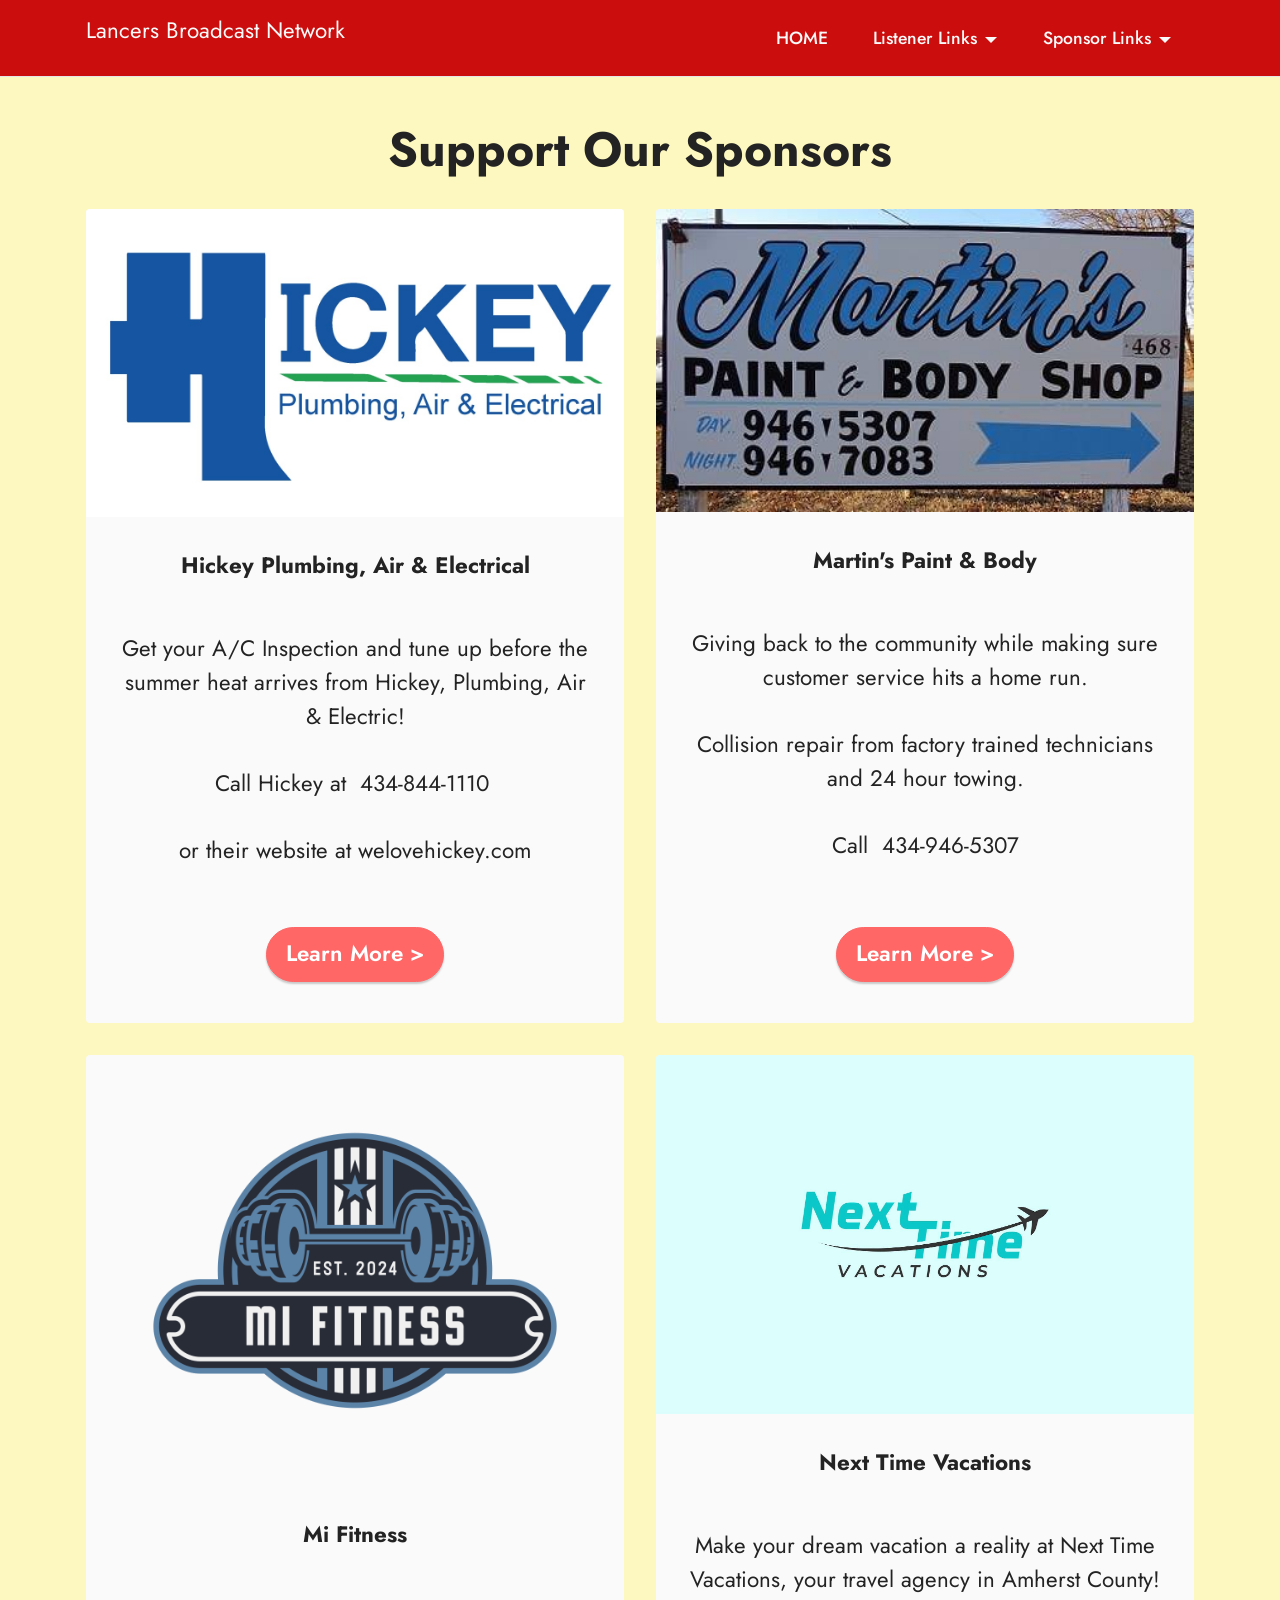
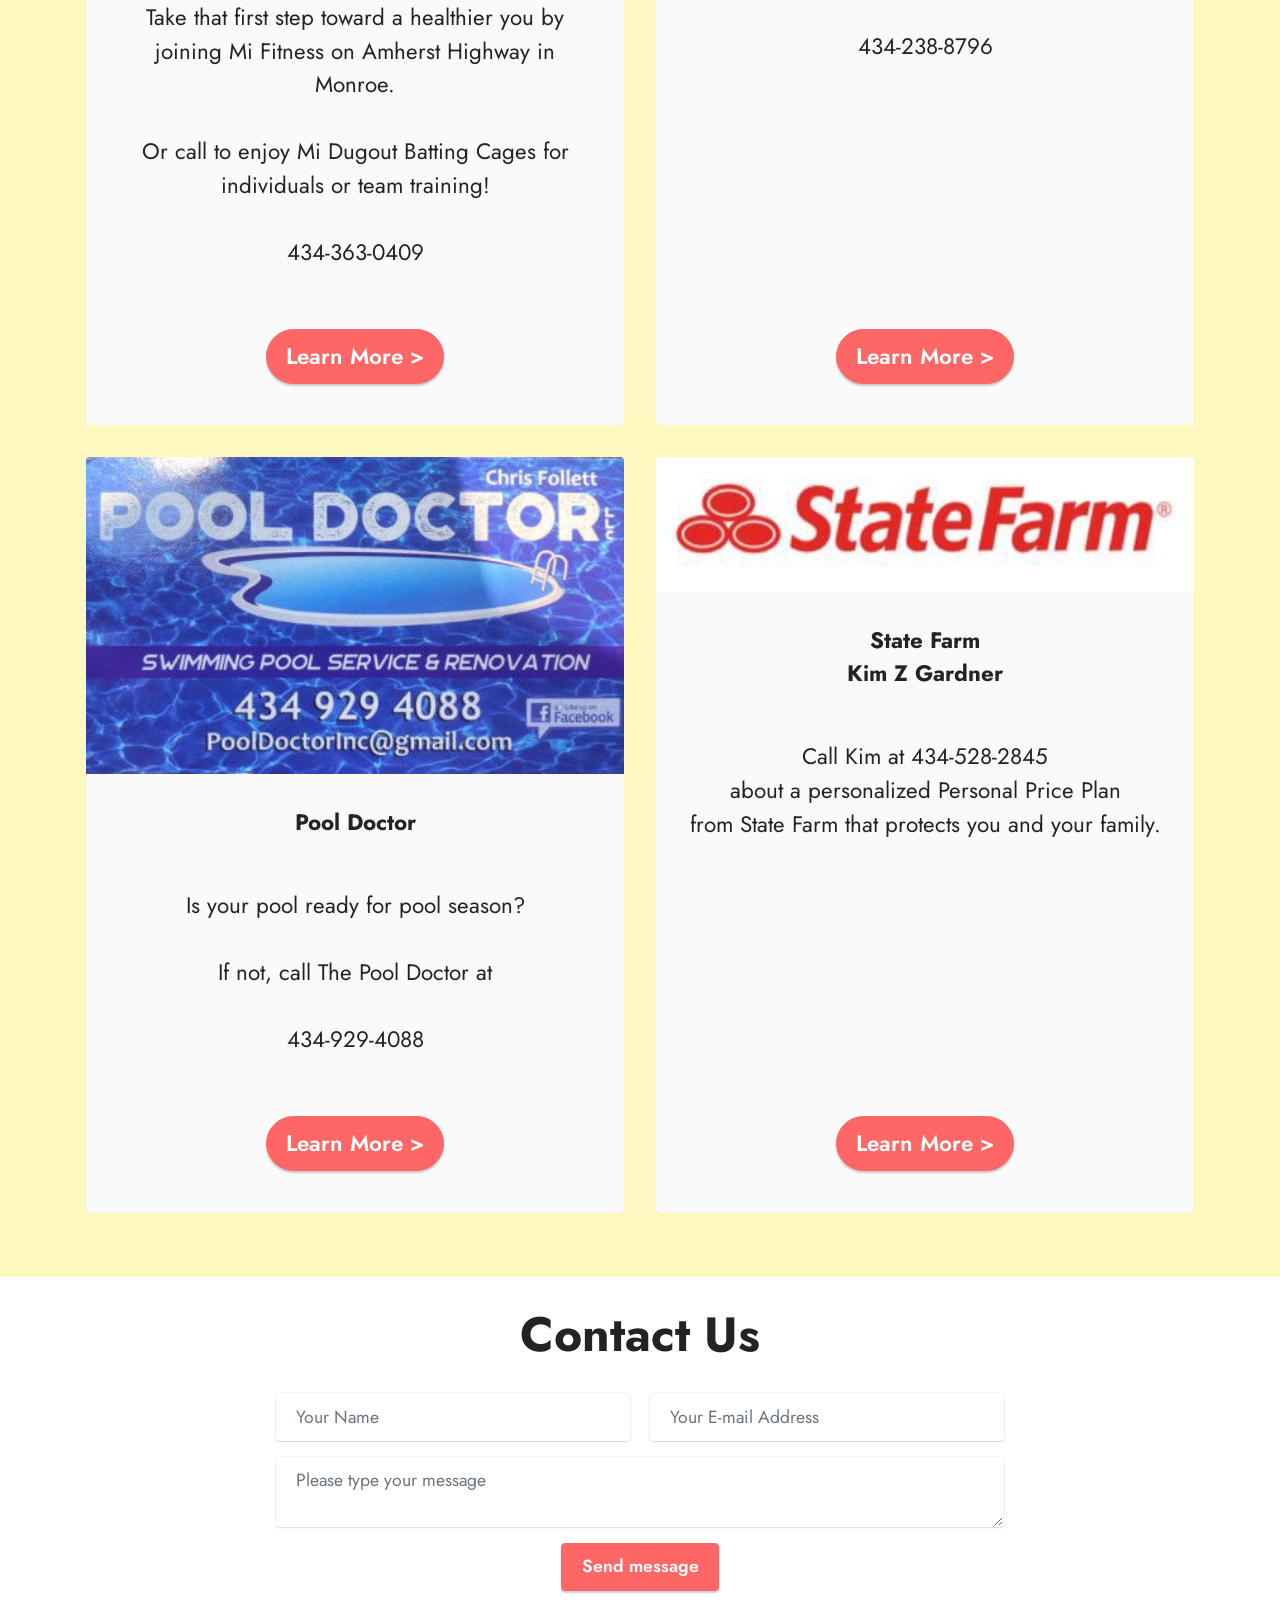
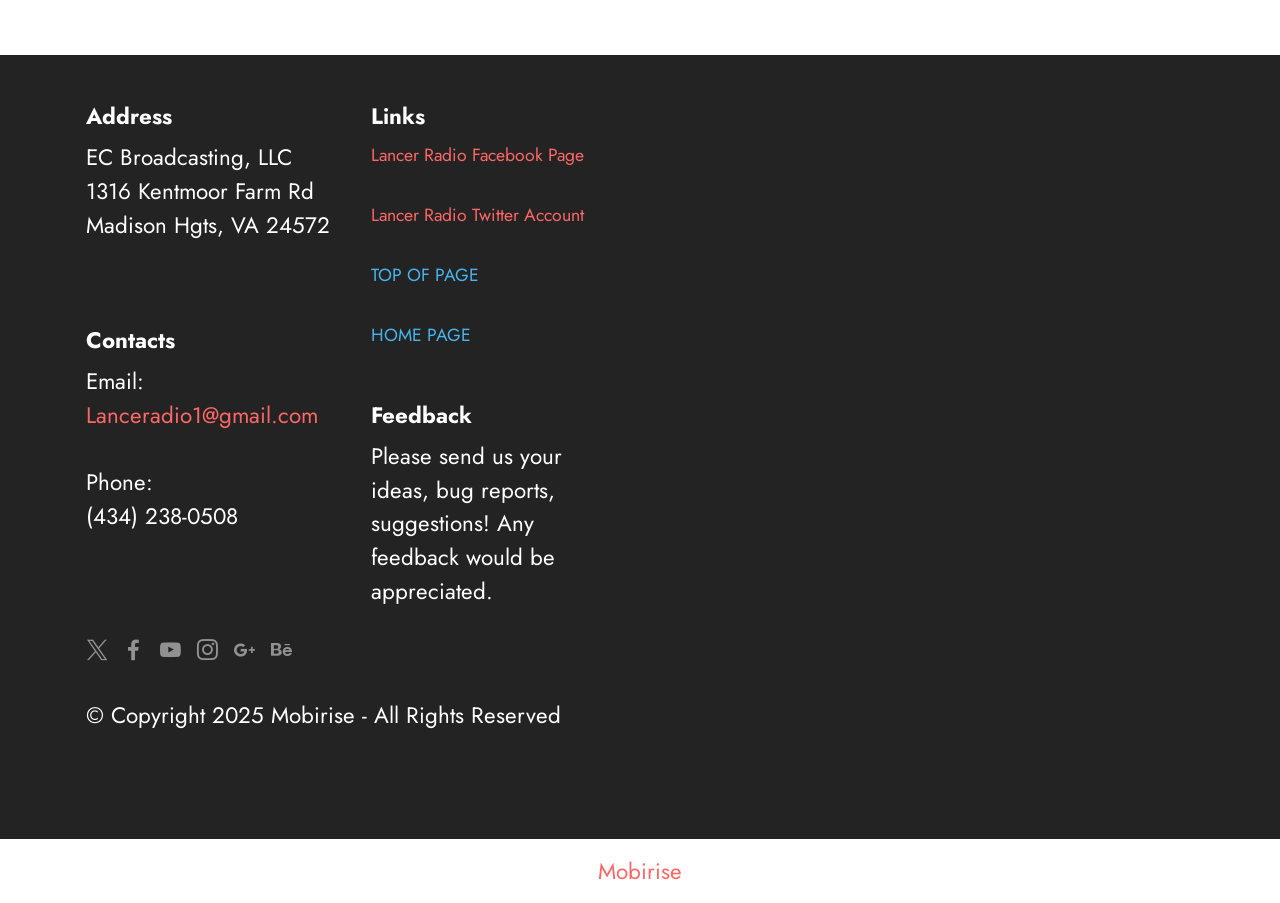
<file: page4.html>
<!DOCTYPE html>
<html  >
<head>
  <!-- Site made with Mobirise Website Builder v6.1.12, https://mobirise.com -->
  <meta charset="UTF-8">
  <meta http-equiv="X-UA-Compatible" content="IE=edge">
  <meta name="generator" content="Mobirise v6.1.12, mobirise.com">
  <meta name="viewport" content="width=device-width, initial-scale=1, minimum-scale=1">
  <link rel="shortcut icon" href="assets/images/lancer-broadcast-network-banner-by-sara-128x38-1.png" type="image/x-icon">
  <meta name="description" content="">
  
  
  <title>Meet Our Sponsors</title>
  <link rel="stylesheet" href="assets/bootstrap/css/bootstrap.min.css">
  <link rel="stylesheet" href="assets/dropdown/css/style.css">
  <link rel="stylesheet" href="assets/socicon/css/styles.css">
  <link rel="stylesheet" href="assets/theme/css/style.css">
  <link rel="preload" href="https://fonts.googleapis.com/css?family=Jost:100,200,300,400,500,600,700,800,900,100i,200i,300i,400i,500i,600i,700i,800i,900i&display=swap" as="style" onload="this.onload=null;this.rel='stylesheet'">
  <noscript><link rel="stylesheet" href="https://fonts.googleapis.com/css?family=Jost:100,200,300,400,500,600,700,800,900,100i,200i,300i,400i,500i,600i,700i,800i,900i&display=swap"></noscript>
  <link rel="preload" as="style" href="assets/mobirise/css/mbr-additional.css?v=EXUTmW"><link rel="stylesheet" href="assets/mobirise/css/mbr-additional.css?v=EXUTmW" type="text/css">

  
  
  
</head>
<body>

<!-- Analytics -->
<!-- Global site tag (gtag.js) - Google Analytics -->
<script async src="https://www.googletagmanager.com/gtag/js?id=UA-180278583-1"></script>
<script>
  window.dataLayer = window.dataLayer || [];
  function gtag(){dataLayer.push(arguments);}
  gtag('js', new Date());

  gtag('config', 'UA-180278583-1');
</script>

<!-- /Analytics -->


  
  <section data-bs-version="5.1" class="menu cid-s48OLK6784" once="menu" id="menu1-19">
    
    <nav class="navbar navbar-dropdown navbar-fixed-top navbar-expand-lg">
        <div class="container">
            <div class="navbar-brand">
                
                <span class="navbar-caption-wrap"><a class="navbar-caption text-white text-primary display-7"><p>Lancers Broadcast Network&nbsp;&nbsp;</p></a></span>
            </div>
            <button class="navbar-toggler" type="button" data-toggle="collapse" data-bs-toggle="collapse" data-target="#navbarSupportedContent" data-bs-target="#navbarSupportedContent" aria-controls="navbarNavAltMarkup" aria-expanded="false" aria-label="Toggle navigation">
                <div class="hamburger">
                    <span></span>
                    <span></span>
                    <span></span>
                    <span></span>
                </div>
            </button>
            <div class="collapse navbar-collapse" id="navbarSupportedContent">
                <ul class="navbar-nav nav-dropdown nav-right" data-app-modern-menu="true"><li class="nav-item"><a class="nav-link link text-white text-primary display-4" href="index.html" aria-expanded="false">HOME</a></li><li class="nav-item dropdown"><a class="nav-link link text-white dropdown-toggle display-4" href="#" aria-expanded="false" data-toggle="dropdown-submenu" data-bs-toggle="dropdown">Listener Links</a><div class="dropdown-menu"><a class="text-white dropdown-item text-primary display-4" href="page.html#header1-k" aria-expanded="false">Listen Live</a><a class="text-white dropdown-item text-primary display-4" href="page3.html" aria-expanded="false">Current Broadcast Schedule</a><a class="text-white dropdown-item text-primary display-4" href="page4.html" aria-expanded="false">Meet Our Sponsors</a><a class="text-white dropdown-item text-primary display-4" href="page2.html" aria-expanded="false">Meet the Team</a></div></li><li class="nav-item dropdown"><a class="nav-link link text-white dropdown-toggle display-4" href="#" aria-expanded="false" data-toggle="dropdown-submenu" data-bs-toggle="dropdown">
                            Sponsor Links</a><div class="dropdown-menu"><a class="text-white dropdown-item text-primary display-4" href="page6.html" aria-expanded="false">Sponsor Info</a></div></li></ul>
                
                
            </div>
        </div>
    </nav>

</section>

<section data-bs-version="5.1" class="features2 cid-sdf5omOGq3" id="features3-1b">
    
    
    <div class="container">
        <div class="mbr-section-head">
            <h4 class="mbr-section-title mbr-fonts-style align-center mb-0 display-2">
                <strong>Support Our Sponsors</strong></h4>
            
        </div>
        <div class="row mt-4">
            <div class="item features-image сol-12 col-md-6 col-lg-6 active">
                <div class="item-wrapper">
                    <div class="item-img">
                        <a href="http://welovehickey.com" target="_blank"><img src="assets/images/hickey20logo203-8-2022-1256x720.jpg" alt="" data-slide-to="0" data-bs-slide-to="0"></a>
                    </div>
                    <div class="item-content">
                        <h5 class="item-title mbr-fonts-style display-7"><strong>Hickey Plumbing, Air &amp; Electrical</strong></h5>
                        
                        <p class="mbr-text mbr-fonts-style mt-3 display-7"><br>Get your A/C Inspection and tune up before the summer heat arrives from Hickey, Plumbing, Air &amp; Electric!<br><br>Call Hickey at&nbsp; 434-844-1110&nbsp; <br><br>or their website at welovehickey.com<br><br></p>
                    </div>
                    <div class="mbr-section-btn item-footer mt-2"><a href="http://welovehickey.com" class="btn btn-primary item-btn display-7" target="_blank">Learn More
                            &gt;</a></div>
                </div>
            </div><div class="item features-image сol-12 col-md-6 col-lg-6 active">
                <div class="item-wrapper">
                    <div class="item-img">
                        <a href="https://www.facebook.com/martinspaintandbodyshop/" target="_blank"><img src="assets/images/martins-paint-body-logo-426x240.jpg" alt="" data-slide-to="1" data-bs-slide-to="1"></a>
                    </div>
                    <div class="item-content">
                        <h5 class="item-title mbr-fonts-style display-7"><strong>Martin's Paint &amp; Body</strong></h5>
                        
                        <p class="mbr-text mbr-fonts-style mt-3 display-7"><br>Giving back to the community while making sure customer service hits a home run.<br><br>Collision repair from factory trained technicians and 24 hour towing.<br><br>Call&nbsp; 434-946-5307<br><br></p>
                    </div>
                    <div class="mbr-section-btn item-footer mt-2"><a href="https://www.facebook.com/martinspaintandbodyshop/" class="btn btn-primary item-btn display-7" target="_blank">Learn More
                            &gt;</a></div>
                </div>
            </div><div class="item features-image сol-12 col-md-6 col-lg-6">
                <div class="item-wrapper">
                    <div class="item-img">
                        <a href="http://www.mifitnessmiway.com" target="_blank"><img src="assets/images/mifitness20logo-1280x1024.png" alt="" data-slide-to="2" data-bs-slide-to="2"></a>
                    </div>
                    <div class="item-content">
                        <h5 class="item-title mbr-fonts-style display-7"><strong>Mi Fitness</strong></h5>
                        
                        <p class="mbr-text mbr-fonts-style mt-3 display-7"><br>Take that first step toward a healthier you by joining Mi Fitness on Amherst Highway in Monroe.<br><br>Or call to enjoy Mi Dugout Batting Cages for individuals or team training!<br>
<br>434-363-0409<br><br></p>
                    </div>
                    <div class="mbr-section-btn item-footer mt-2"><a href="http://www.mifitnessmiway.com" class="btn btn-primary item-btn display-7" target="_blank">Learn More
                            &gt;</a></div>
                </div>
            </div><div class="item features-image сol-12 col-md-6 col-lg-6">
                <div class="item-wrapper">
                    <div class="item-img">
                        <a href="https://nexttimevacations.com/" target="_blank"><img src="assets/images/next-time-vacations-logo-2048x1365.jpg" alt="" data-slide-to="3" data-bs-slide-to="3"></a>
                    </div>
                    <div class="item-content">
                        <h5 class="item-title mbr-fonts-style display-7"><strong>Next Time Vacations</strong></h5>
                        
                        <p class="mbr-text mbr-fonts-style mt-3 display-7"><br>Make your dream vacation a reality at Next Time Vacations, your travel agency in Amherst County!<br>
<br>434-238-8796<br><br></p>
                    </div>
                    <div class="mbr-section-btn item-footer mt-2"><a href="https://nexttimevacations.com/" class="btn btn-primary item-btn display-7" target="_blank">Learn More
                            &gt;</a></div>
                </div>
            </div><div class="item features-image сol-12 col-md-6 col-lg-6">
                <div class="item-wrapper">
                    <div class="item-img">
                        <a href="https://www.facebook.com/pooldocllc/" target="_blank"><img src="assets/images/pool-doctor-image-425x250.jpg" alt="" data-slide-to="4" data-bs-slide-to="4"></a>
                    </div>
                    <div class="item-content">
                        <h5 class="item-title mbr-fonts-style display-7"><strong>Pool Doctor</strong></h5>
                        
                        <p class="mbr-text mbr-fonts-style mt-3 display-7"><br>Is your pool ready for pool season?<br><br>If not, call The Pool Doctor at<br>
<br>434-929-4088<br><br></p>
                    </div>
                    <div class="mbr-section-btn item-footer mt-2"><a href="https://www.facebook.com/pooldocllc/" class="btn btn-primary item-btn display-7" target="_blank">Learn More
                            &gt;</a></div>
                </div>
            </div><div class="item features-image сol-12 col-md-6 col-lg-6">
                <div class="item-wrapper">
                    <div class="item-img">
                        <a href="https://www.kimzgardner.com/?cmpid=lj1m_blm_0001" target="_blank"><img src="assets/images/state-farm-logo-397x99.jpg" alt="" data-slide-to="5" data-bs-slide-to="5"></a>
                    </div>
                    <div class="item-content">
                        <h5 class="item-title mbr-fonts-style display-7"><strong>State Farm</strong><br><strong>Kim Z Gardner</strong></h5>
                        
                        <p class="mbr-text mbr-fonts-style mt-3 display-7"><br>Call Kim at 434-528-2845<br>about a personalized&nbsp;Personal Price Plan<br>from State Farm that protects you and your family.<br>
<br><br></p>
                    </div>
                    <div class="mbr-section-btn item-footer mt-2"><a href="https://www.kimzgardner.com/?cmpid=lj1m_blm_0001" class="btn btn-primary item-btn display-7" target="_blank">Learn More
                            &gt;</a></div>
                </div>
            </div>
            
            
        </div>
    </div>
</section>

<section data-bs-version="5.1" class="form5 cid-sdgn58UskS" id="form5-1o">
    
    
    <div class="container">
        <div class="mbr-section-head">
            <h3 class="mbr-section-title mbr-fonts-style align-center mb-0 display-2">
                <strong>Contact Us</strong></h3>
            
        </div>
        <div class="row justify-content-center mt-4">
            <div class="col-lg-8 mx-auto mbr-form" data-form-type="formoid">
                <form action="https://mobirise.eu/" method="POST" class="mbr-form form-with-styler" data-form-title="Form Name"><input type="hidden" name="email" data-form-email="true" value="O3tvpQ4oG/lw+L186KJOrAxl5CbQyBLfQkKhLZqx99xEZwmh+qMgG0RuDyaEYejHDtuLS5yDzAg3uGN3HpV2VORM7RR76pbXTZLkSe4yNUTaiC/hRj8UXwSzw5uxg1qo">
                    <div class="">
                        <div hidden="hidden" data-form-alert="" class="alert alert-success col-12">Thanks for submitting your information!  We will be back in contact as soon as possible.</div>
                        <div hidden="hidden" data-form-alert-danger="" class="alert alert-danger col-12">Oops...! some
                            problem!</div>
                    </div>
                    <div class="dragArea row">
                        <div class="col-md col-sm-12 form-group mb-3" data-for="name">
                            <input type="text" name="name" placeholder="Your Name" data-form-field="name" class="form-control" value="" id="name-form5-1o">
                        </div>
                        <div class="col-md col-sm-12 form-group mb-3" data-for="email">
                            <input type="email" name="email" placeholder="Your E-mail Address" data-form-field="email" class="form-control" value="" id="email-form5-1o">
                        </div>
                        
                        <div class="col-12 form-group mb-3" data-for="textarea">
                            <textarea name="textarea" placeholder="Please type your message" data-form-field="textarea" class="form-control" id="textarea-form5-1o"></textarea>
                        </div>
                        <div class="col-lg-12 col-md-12 col-sm-12 align-center mbr-section-btn"><button type="submit" class="btn btn-primary display-4">Send message</button></div>
                    </div>
                </form>
            </div>
        </div>
    </div>
</section>

<section data-bs-version="5.1" class="footer6 cid-sdeYjbhFNA" once="footers" id="footer6-1a">

    

    

    <div class="container">
        <div class="row content mbr-white">
            <div class="col-12 col-md-3 mbr-fonts-style display-7">
                <h5 class="mbr-section-subtitle mbr-fonts-style mb-2 display-7">
                    <strong>Address</strong>
                </h5>
                <p class="mbr-text mbr-fonts-style display-7">EC Broadcasting, LLC<br>1316 Kentmoor Farm Rd<br>Madison Hgts, VA 24572</p> <br>
                <h5 class="mbr-section-subtitle mbr-fonts-style mb-2 mt-4 display-7">
                    <strong>Contacts</strong>
                </h5>
                <p class="mbr-text mbr-fonts-style mb-4 display-7">
                    Email: <a href="mailto:lanceradio1@gmail.com" class="text-primary">Lanceradio1@gmail.com</a><br><br>
                    Phone: <br>(434) 238-0508</p>
            </div>
            <div class="col-12 col-md-3 mbr-fonts-style display-7">
                <h5 class="mbr-section-subtitle mbr-fonts-style mb-2 display-7">
                    <strong>Links</strong>
                </h5>
                <ul class="list mbr-fonts-style mb-4 display-4">
                    <li class="mbr-text item-wrap"><a href="https://www.facebook.com/Lancer-Radio-135446416491695" class="text-primary" target="_blank">Lancer Radio Facebook Page</a></li><li class="mbr-text item-wrap"><br></li><li class="mbr-text item-wrap"><a href="https://twitter.com/lanceradio1" class="text-primary" target="_blank">Lancer Radio Twitter Account</a></li><li class="mbr-text item-wrap"><br></li><li class="mbr-text item-wrap"><a href="#top" class="text-info">TOP OF PAGE</a><br><br></li><li class="mbr-text item-wrap"><a href="index.html" class="text-info">HOME PAGE</a></li>
                </ul>
                <h5 class="mbr-section-subtitle mbr-fonts-style mb-2 mt-5 display-7">
                    <strong>Feedback</strong>
                </h5>
                <p class="mbr-text mbr-fonts-style mb-4 display-7">
                    Please send us your ideas, bug reports, suggestions! Any feedback would be appreciated.<br></p>
            </div>
            <div class="col-12 col-md-6">
                <div class="google-map"><iframe frameborder="0" style="border:0" src="https://www.google.com/maps/embed/v1/place?key=AIzaSyBQ55g-IgRRgXrd803PTWDTb7kd6aAitNQ&amp;q=Madison Heights, VA 24572" allowfullscreen=""></iframe></div>
            </div>
            <div class="col-md-6">
                <div class="social-list align-left">
                    <div class="soc-item">
                        <a href="https://twitter.com/mobirise" target="_blank">
                            <span class="socicon-twitter socicon mbr-iconfont mbr-iconfont-social"></span>
                        </a>
                    </div>
                    <div class="soc-item">
                        <a href="https://www.facebook.com/pages/Mobirise/1616226671953247" target="_blank">
                            <span class="socicon-facebook socicon mbr-iconfont mbr-iconfont-social"></span>
                        </a>
                    </div>
                    <div class="soc-item">
                        <a href="https://www.youtube.com/c/mobirise" target="_blank">
                            <span class="socicon-youtube socicon mbr-iconfont mbr-iconfont-social"></span>
                        </a>
                    </div>
                    <div class="soc-item">
                        <a href="https://instagram.com/mobirise" target="_blank">
                            <span class="socicon-instagram socicon mbr-iconfont mbr-iconfont-social"></span>
                        </a>
                    </div>
                    <div class="soc-item">
                        <a href="https://plus.google.com/u/0/+Mobirise" target="_blank">
                            <span class="socicon-googleplus socicon mbr-iconfont mbr-iconfont-social"></span>
                        </a>
                    </div>
                    <div class="soc-item">
                        <a href="https://www.behance.net/Mobirise" target="_blank">
                            <span class="socicon-behance socicon mbr-iconfont mbr-iconfont-social"></span>
                        </a>
                    </div>
                </div>
            </div>
        </div>
        <div class="footer-lower">
            <div class="media-container-row">
                <div class="col-sm-12">
                    <hr>
                </div>
            </div>
            <div class="col-sm-12 copyright pl-0">
                <p class="mbr-text mbr-fonts-style mbr-white display-7">
                    © Copyright 2025 Mobirise - All Rights Reserved
                </p>
            </div>
        </div>
    </div>
</section><section class="display-7" style="padding: 0;align-items: center;justify-content: center;flex-wrap: wrap;    align-content: center;display: flex;position: relative;height: 4rem;"><a href="https://mobiri.se/2546818" style="flex: 1 1;height: 4rem;position: absolute;width: 100%;z-index: 1;"><img alt="" style="height: 4rem;" src="[data-uri]"></a><p style="margin: 0;text-align: center;" class="display-7">&#8204;</p><a style="z-index:1" href="https://mobirise.com">Mobirise </a></section><script src="assets/bootstrap/js/bootstrap.bundle.min.js"></script>  <script src="assets/smoothscroll/smooth-scroll.js"></script>  <script src="assets/ytplayer/index.js"></script>  <script src="assets/dropdown/js/navbar-dropdown.js"></script>  <script src="assets/theme/js/script.js"></script>  <script src="assets/formoid/formoid.min.js"></script>  
  
  
</body>
</html>
</file>
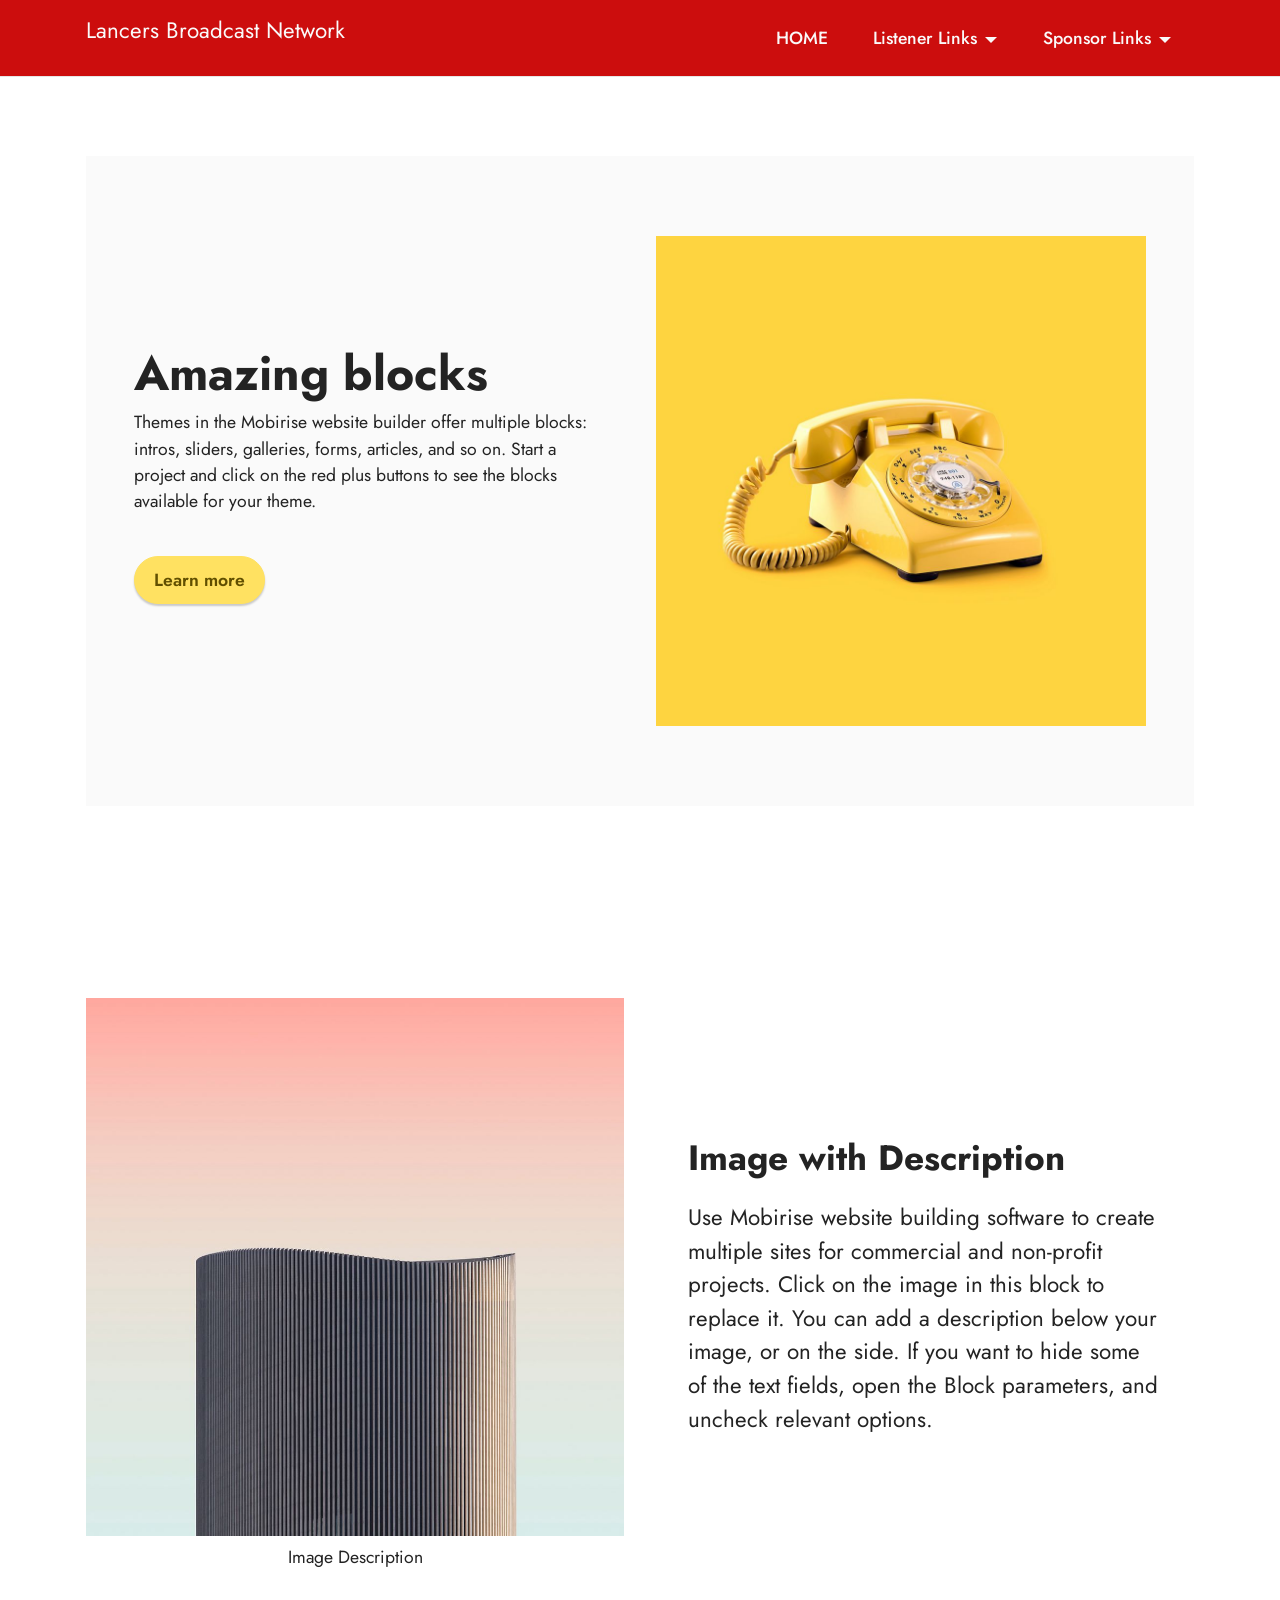
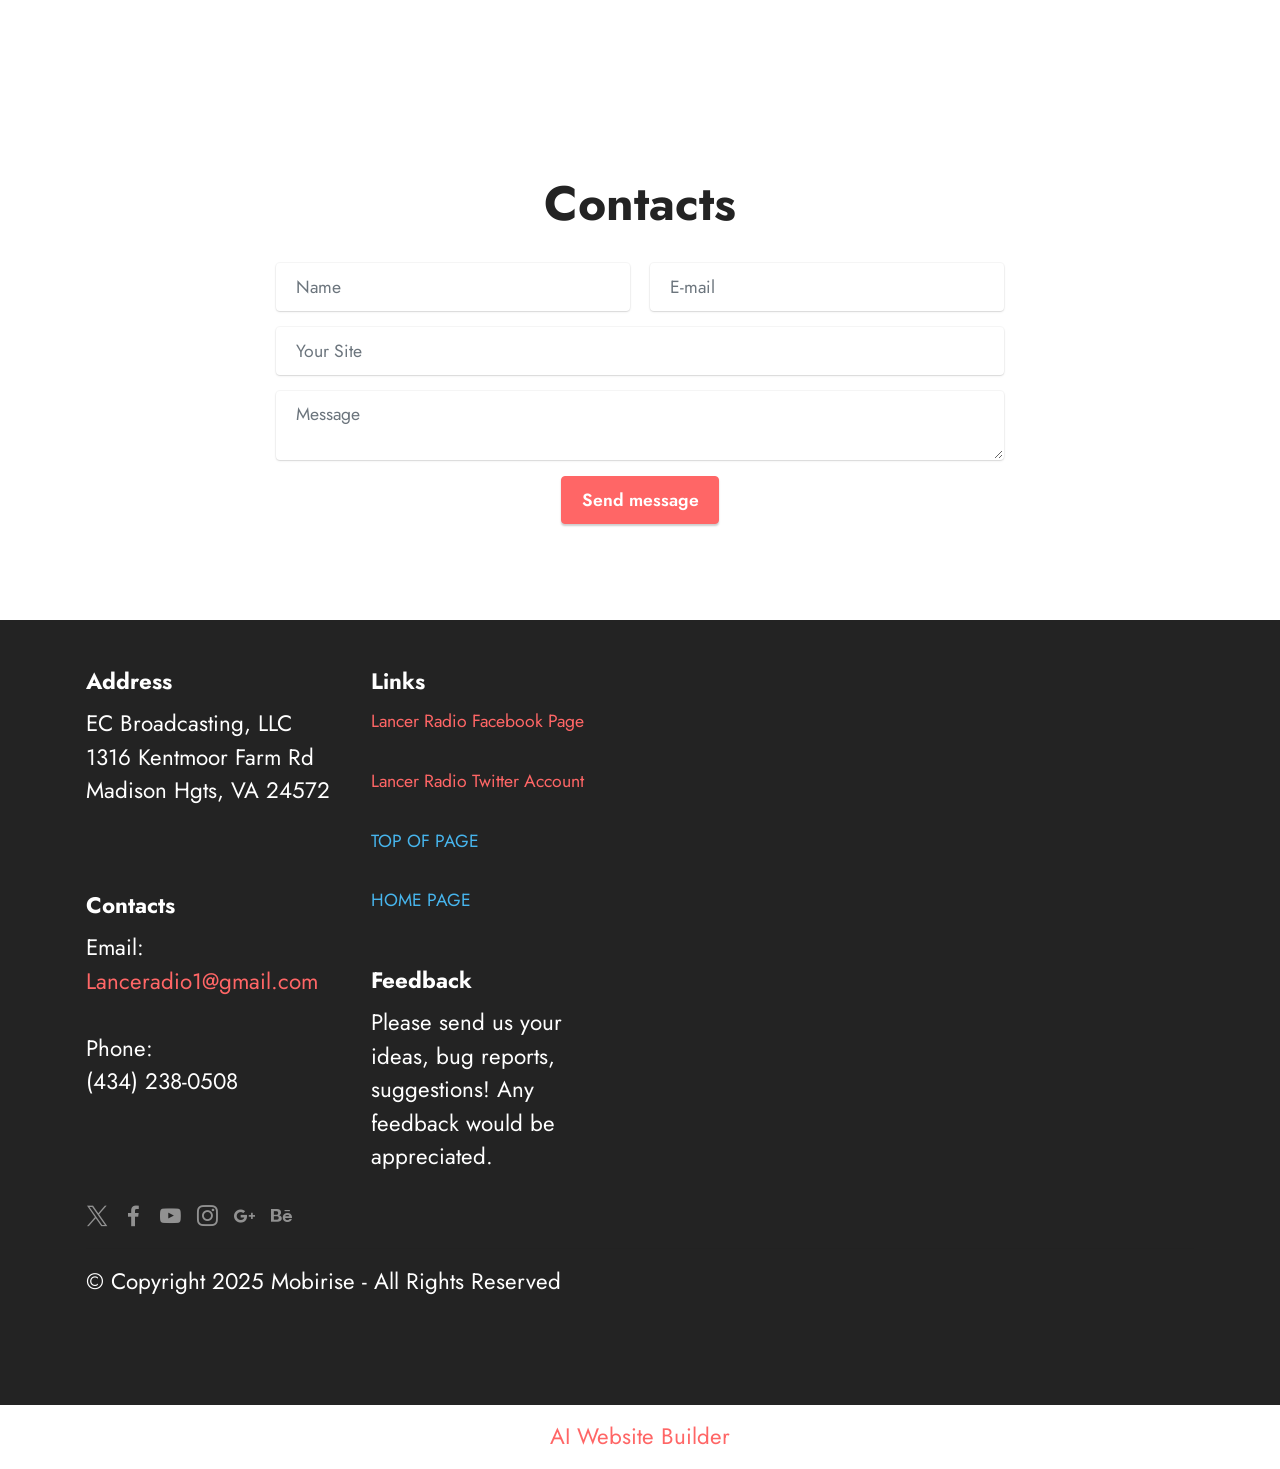
<file: page5.html>
<!DOCTYPE html>
<html  >
<head>
  <!-- Site made with Mobirise Website Builder v6.1.12, https://mobirise.com -->
  <meta charset="UTF-8">
  <meta http-equiv="X-UA-Compatible" content="IE=edge">
  <meta name="generator" content="Mobirise v6.1.12, mobirise.com">
  <meta name="viewport" content="width=device-width, initial-scale=1, minimum-scale=1">
  <link rel="shortcut icon" href="assets/images/lancer-broadcast-network-banner-by-sara-128x38-1.png" type="image/x-icon">
  <meta name="description" content="">
  
  
  <title>About LBN</title>
  <link rel="stylesheet" href="assets/bootstrap/css/bootstrap.min.css">
  <link rel="stylesheet" href="assets/dropdown/css/style.css">
  <link rel="stylesheet" href="assets/socicon/css/styles.css">
  <link rel="stylesheet" href="assets/theme/css/style.css">
  <link rel="preload" href="https://fonts.googleapis.com/css?family=Jost:100,200,300,400,500,600,700,800,900,100i,200i,300i,400i,500i,600i,700i,800i,900i&display=swap" as="style" onload="this.onload=null;this.rel='stylesheet'">
  <noscript><link rel="stylesheet" href="https://fonts.googleapis.com/css?family=Jost:100,200,300,400,500,600,700,800,900,100i,200i,300i,400i,500i,600i,700i,800i,900i&display=swap"></noscript>
  <link rel="preload" as="style" href="assets/mobirise/css/mbr-additional.css?v=bgfo9Y"><link rel="stylesheet" href="assets/mobirise/css/mbr-additional.css?v=bgfo9Y" type="text/css">

  
  
  
</head>
<body>

<!-- Analytics -->
<!-- Global site tag (gtag.js) - Google Analytics -->
<script async src="https://www.googletagmanager.com/gtag/js?id=UA-180278583-1"></script>
<script>
  window.dataLayer = window.dataLayer || [];
  function gtag(){dataLayer.push(arguments);}
  gtag('js', new Date());

  gtag('config', 'UA-180278583-1');
</script>

<!-- /Analytics -->


  
  <section data-bs-version="5.1" class="menu cid-s48OLK6784" once="menu" id="menu1-1d">
    
    <nav class="navbar navbar-dropdown navbar-fixed-top navbar-expand-lg">
        <div class="container">
            <div class="navbar-brand">
                
                <span class="navbar-caption-wrap"><a class="navbar-caption text-white text-primary display-7"><p>Lancers Broadcast Network&nbsp;&nbsp;</p></a></span>
            </div>
            <button class="navbar-toggler" type="button" data-toggle="collapse" data-bs-toggle="collapse" data-target="#navbarSupportedContent" data-bs-target="#navbarSupportedContent" aria-controls="navbarNavAltMarkup" aria-expanded="false" aria-label="Toggle navigation">
                <div class="hamburger">
                    <span></span>
                    <span></span>
                    <span></span>
                    <span></span>
                </div>
            </button>
            <div class="collapse navbar-collapse" id="navbarSupportedContent">
                <ul class="navbar-nav nav-dropdown nav-right" data-app-modern-menu="true"><li class="nav-item"><a class="nav-link link text-white text-primary display-4" href="index.html" aria-expanded="false">HOME</a></li><li class="nav-item dropdown open"><a class="nav-link link text-white dropdown-toggle display-4" href="#" aria-expanded="false" data-toggle="dropdown-submenu" data-bs-toggle="dropdown">Listener Links</a><div class="dropdown-menu"><a class="text-white dropdown-item text-primary display-4" href="page.html#header1-k" aria-expanded="false">Listen Live</a><a class="text-white dropdown-item text-primary display-4" href="page3.html" aria-expanded="false">Current Broadcast Schedule</a><a class="text-white dropdown-item text-primary display-4" href="page4.html" aria-expanded="false">Meet Our Sponsors</a><a class="text-white dropdown-item text-primary display-4" href="page2.html" aria-expanded="false">Meet the Team</a></div></li><li class="nav-item dropdown"><a class="nav-link link text-white dropdown-toggle display-4" href="#" aria-expanded="false" data-toggle="dropdown-submenu" data-bs-toggle="dropdown">
                            Sponsor Links</a><div class="dropdown-menu"><a class="text-white dropdown-item text-primary display-4" href="page6.html" aria-expanded="false">Sponsor Info</a></div></li></ul>
                
                
            </div>
        </div>
    </nav>

</section>

<section data-bs-version="5.1" class="features15 cid-sdfnvpsZqb" id="features16-1f">

    

    
    <div class="container">
        <div class="content-wrapper">
            <div class="row align-items-center">
                <div class="col-12 col-lg">
                    <div class="text-wrapper">
                        <h6 class="card-title mbr-fonts-style display-2">
                            <strong>Amazing blocks</strong>
                        </h6>
                        <p class="mbr-text mbr-fonts-style mb-4 display-4">
                            Themes in the Mobirise website builder offer multiple blocks: intros, sliders, galleries, forms, articles, and so on. Start a project and click on the red plus buttons to see the blocks available for your theme.</p>
                        <div class="mbr-section-btn mt-3">
                            <a class="btn btn-warning display-4" href="https://mobiri.se">Learn more</a>
                        </div>
                    </div>
                </div>
                <div class="col-12 col-lg-6">
                    <div class="image-wrapper">
                        <img src="assets/images/sq2.jpg" alt="Mobirise">
                    </div>
                </div>
            </div>
        </div>
    </div>
</section>

<section data-bs-version="5.1" class="image1 cid-sdfnMshdCi" id="image1-1g">
    

    

    <div class="container">
        <div class="row align-items-center">
            <div class="col-12 col-lg-6">
                <div class="image-wrapper">
                    <img src="assets/images/4.jpg" alt="Mobirise">
                    <p class="mbr-description mbr-fonts-style pt-2 align-center display-4">
                    Image Description</p>
                </div>
            </div>
            <div class="col-12 col-lg">
                <div class="text-wrapper">
                    <h3 class="mbr-section-title mbr-fonts-style mb-3 display-5">
                        <strong>Image with Description</strong></h3>
                    <p class="mbr-text mbr-fonts-style display-7">
                        Use Mobirise website building software to create multiple sites for commercial and non-profit projects. Click on the image in this block to replace it. You can add a description below your image, or on the side. If you want to hide some of the text fields, open the Block parameters, and uncheck relevant options.</p>
                </div>
            </div>
        </div>
    </div>
</section>

<section data-bs-version="5.1" class="form5 cid-sdfoQW5S5M" id="form5-1h">
    
    
    <div class="container">
        <div class="mbr-section-head">
            <h3 class="mbr-section-title mbr-fonts-style align-center mb-0 display-2">
                <strong>Contacts</strong>
            </h3>
            
        </div>
        <div class="row justify-content-center mt-4">
            <div class="col-lg-8 mx-auto mbr-form" data-form-type="formoid">
                <form action="https://mobirise.eu/" method="POST" class="mbr-form form-with-styler" data-form-title="Form Name"><input type="hidden" name="email" data-form-email="true" value="PU8j57CqazNJpe0X33k37oczv+ALuct3BH8ZE+SYqbNMsNGoqAn/4BBnxIuCHe6V4lOrM2yLQxAwQtrRjkJCxYJQfNIavb1yesDUAVtKGnGFoid0xtVAQVEYxnBwf4R8">
                    <div class="">
                        <div hidden="hidden" data-form-alert="" class="alert alert-success col-12">Thanks for filling out
                            the form!</div>
                        <div hidden="hidden" data-form-alert-danger="" class="alert alert-danger col-12">Oops...! some
                            problem!</div>
                    </div>
                    <div class="dragArea row">
                        <div class="col-md col-sm-12 form-group mb-3" data-for="name">
                            <input type="text" name="name" placeholder="Name" data-form-field="name" class="form-control" value="" id="name-form5-1h">
                        </div>
                        <div class="col-md col-sm-12 form-group mb-3" data-for="email">
                            <input type="email" name="email" placeholder="E-mail" data-form-field="email" class="form-control" value="" id="email-form5-1h">
                        </div>
                        <div class="col-12 form-group mb-3" data-for="url">
                            <input type="url" name="url" placeholder="Your Site" pattern="https://.*" data-form-field="url" class="form-control" value="" id="url-form5-1h">
                        </div>
                        <div class="col-12 form-group mb-3" data-for="textarea">
                            <textarea name="textarea" placeholder="Message" data-form-field="textarea" class="form-control" id="textarea-form5-1h"></textarea>
                        </div>
                        <div class="col-lg-12 col-md-12 col-sm-12 align-center mbr-section-btn">
                            <button type="submit" class="btn btn-primary display-4">Send message</button>
                        </div>
                    </div>
                </form>
            </div>
        </div>
    </div>
</section>

<section data-bs-version="5.1" class="footer6 cid-sdeYjbhFNA" once="footers" id="footer6-1e">

    

    

    <div class="container">
        <div class="row content mbr-white">
            <div class="col-12 col-md-3 mbr-fonts-style display-7">
                <h5 class="mbr-section-subtitle mbr-fonts-style mb-2 display-7">
                    <strong>Address</strong>
                </h5>
                <p class="mbr-text mbr-fonts-style display-7">EC Broadcasting, LLC<br>1316 Kentmoor Farm Rd<br>Madison Hgts, VA 24572</p> <br>
                <h5 class="mbr-section-subtitle mbr-fonts-style mb-2 mt-4 display-7">
                    <strong>Contacts</strong>
                </h5>
                <p class="mbr-text mbr-fonts-style mb-4 display-7">
                    Email: <a href="mailto:lanceradio1@gmail.com" class="text-primary">Lanceradio1@gmail.com</a><br><br>
                    Phone: <br>(434) 238-0508</p>
            </div>
            <div class="col-12 col-md-3 mbr-fonts-style display-7">
                <h5 class="mbr-section-subtitle mbr-fonts-style mb-2 display-7">
                    <strong>Links</strong>
                </h5>
                <ul class="list mbr-fonts-style mb-4 display-4">
                    <li class="mbr-text item-wrap"><a href="https://www.facebook.com/Lancer-Radio-135446416491695" class="text-primary" target="_blank">Lancer Radio Facebook Page</a></li><li class="mbr-text item-wrap"><br></li><li class="mbr-text item-wrap"><a href="https://twitter.com/lanceradio1" class="text-primary" target="_blank">Lancer Radio Twitter Account</a></li><li class="mbr-text item-wrap"><br></li><li class="mbr-text item-wrap"><a href="#top" class="text-info">TOP OF PAGE</a><br><br></li><li class="mbr-text item-wrap"><a href="index.html" class="text-info">HOME PAGE</a></li>
                </ul>
                <h5 class="mbr-section-subtitle mbr-fonts-style mb-2 mt-5 display-7">
                    <strong>Feedback</strong>
                </h5>
                <p class="mbr-text mbr-fonts-style mb-4 display-7">
                    Please send us your ideas, bug reports, suggestions! Any feedback would be appreciated.<br></p>
            </div>
            <div class="col-12 col-md-6">
                <div class="google-map"><iframe frameborder="0" style="border:0" src="https://www.google.com/maps/embed/v1/place?key=AIzaSyDbnCmnHmtigIYiD8jIfeHQv7gW2ANhHD4&amp;q=Madison Heights, VA 24572" allowfullscreen=""></iframe></div>
            </div>
            <div class="col-md-6">
                <div class="social-list align-left">
                    <div class="soc-item">
                        <a href="https://twitter.com/mobirise" target="_blank">
                            <span class="socicon-twitter socicon mbr-iconfont mbr-iconfont-social"></span>
                        </a>
                    </div>
                    <div class="soc-item">
                        <a href="https://www.facebook.com/pages/Mobirise/1616226671953247" target="_blank">
                            <span class="socicon-facebook socicon mbr-iconfont mbr-iconfont-social"></span>
                        </a>
                    </div>
                    <div class="soc-item">
                        <a href="https://www.youtube.com/c/mobirise" target="_blank">
                            <span class="socicon-youtube socicon mbr-iconfont mbr-iconfont-social"></span>
                        </a>
                    </div>
                    <div class="soc-item">
                        <a href="https://instagram.com/mobirise" target="_blank">
                            <span class="socicon-instagram socicon mbr-iconfont mbr-iconfont-social"></span>
                        </a>
                    </div>
                    <div class="soc-item">
                        <a href="https://plus.google.com/u/0/+Mobirise" target="_blank">
                            <span class="socicon-googleplus socicon mbr-iconfont mbr-iconfont-social"></span>
                        </a>
                    </div>
                    <div class="soc-item">
                        <a href="https://www.behance.net/Mobirise" target="_blank">
                            <span class="socicon-behance socicon mbr-iconfont mbr-iconfont-social"></span>
                        </a>
                    </div>
                </div>
            </div>
        </div>
        <div class="footer-lower">
            <div class="media-container-row">
                <div class="col-sm-12">
                    <hr>
                </div>
            </div>
            <div class="col-sm-12 copyright pl-0">
                <p class="mbr-text mbr-fonts-style mbr-white display-7">
                    © Copyright 2025 Mobirise - All Rights Reserved
                </p>
            </div>
        </div>
    </div>
</section><section class="display-7" style="padding: 0;align-items: center;justify-content: center;flex-wrap: wrap;    align-content: center;display: flex;position: relative;height: 4rem;"><a href="https://mobiri.se/2546818" style="flex: 1 1;height: 4rem;position: absolute;width: 100%;z-index: 1;"><img alt="" style="height: 4rem;" src="[data-uri]"></a><p style="margin: 0;text-align: center;" class="display-7">&#8204;</p><a style="z-index:1" href="https://mobirise.com/builder/ai-website-builder.html">AI Website Builder</a></section><script src="assets/bootstrap/js/bootstrap.bundle.min.js"></script>  <script src="assets/smoothscroll/smooth-scroll.js"></script>  <script src="assets/ytplayer/index.js"></script>  <script src="assets/dropdown/js/navbar-dropdown.js"></script>  <script src="assets/theme/js/script.js"></script>  <script src="assets/formoid/formoid.min.js"></script>  
  
  
</body>
</html>
</file>
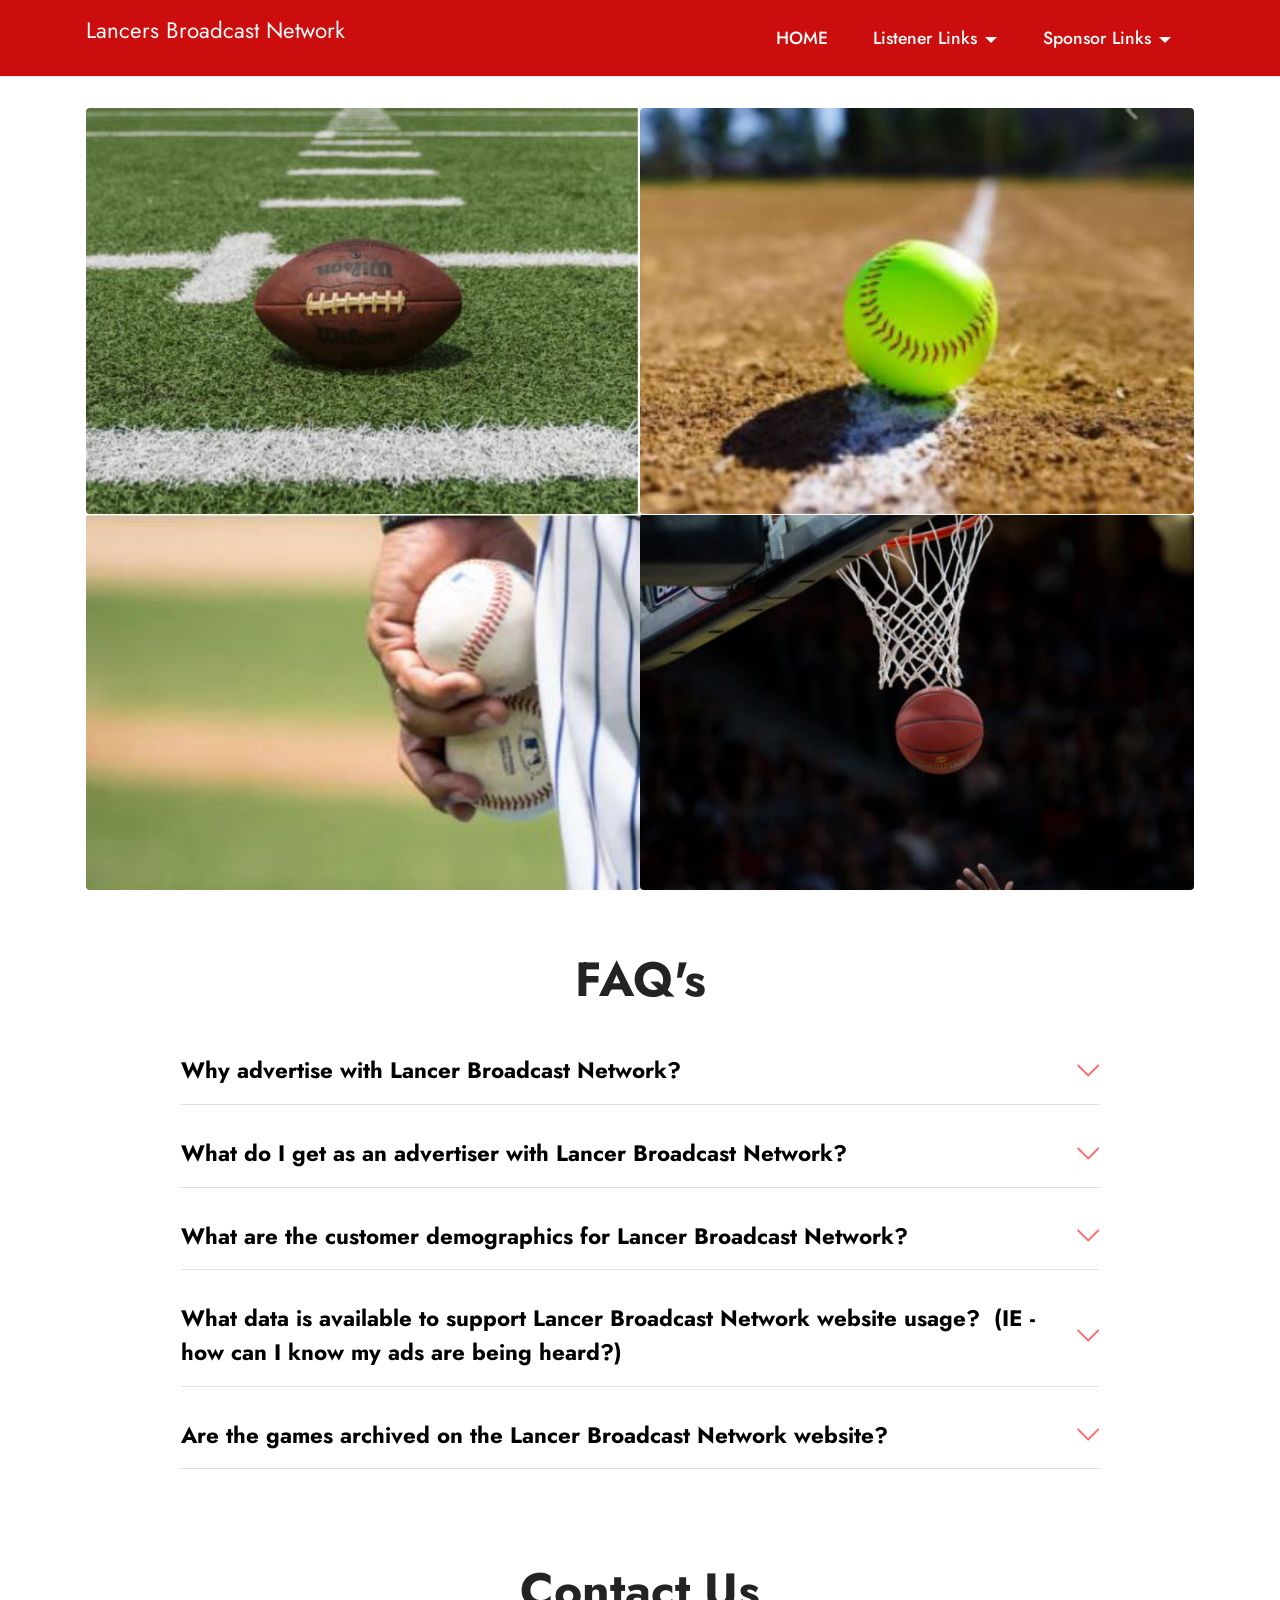
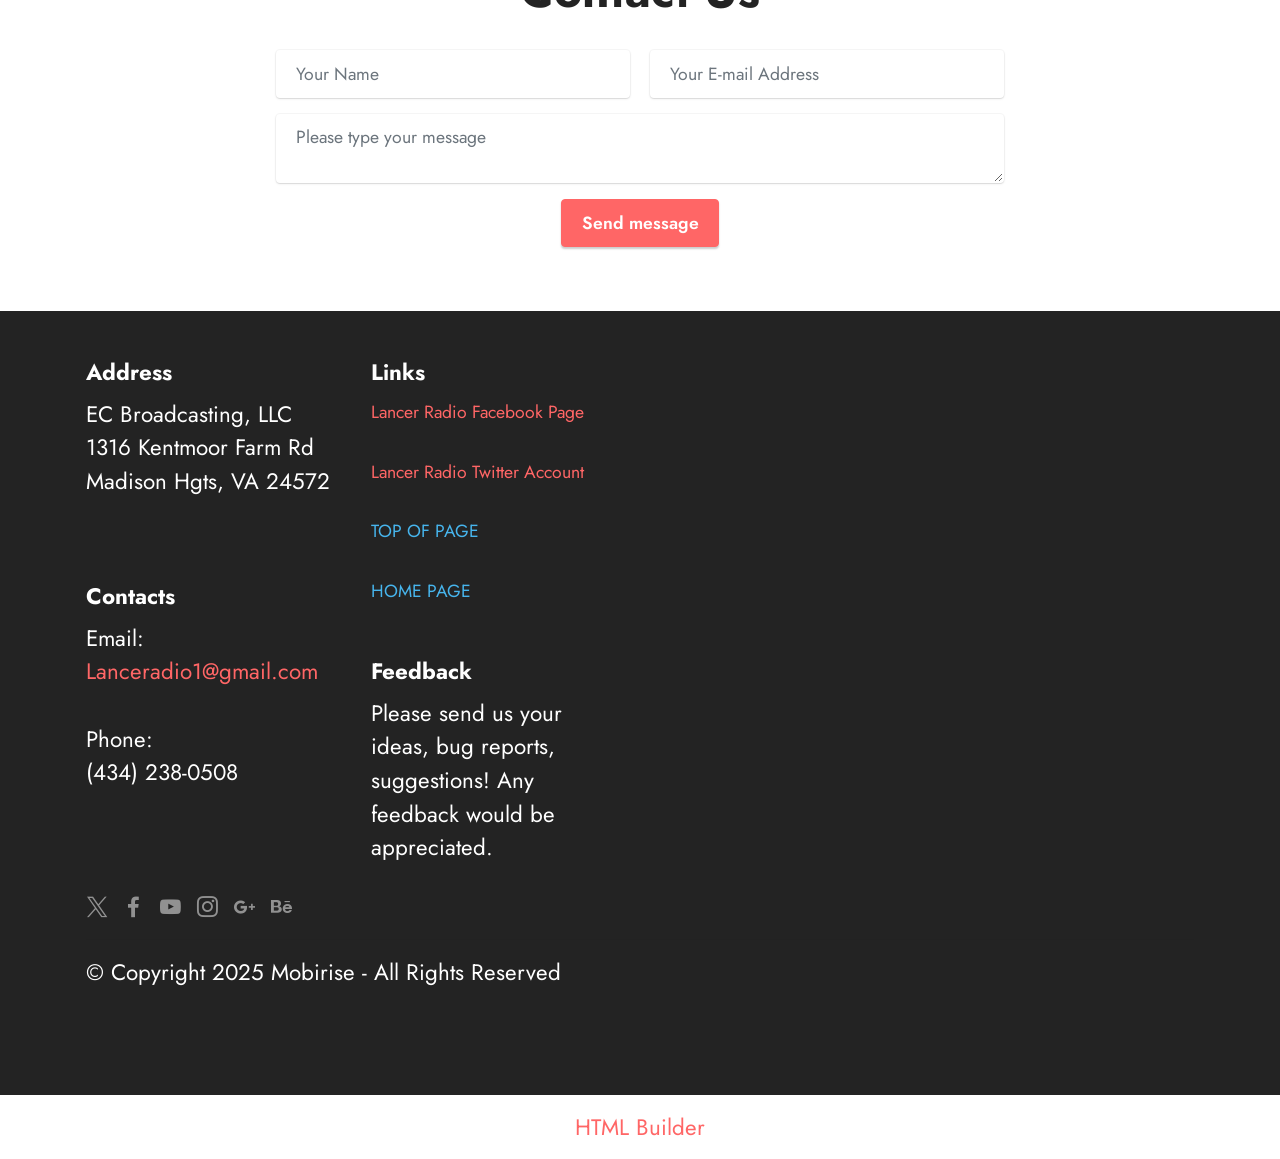
<file: Page6.html>
<!DOCTYPE html>
<html  >
<head>
  <!-- Site made with Mobirise Website Builder v6.1.12, https://mobirise.com -->
  <meta charset="UTF-8">
  <meta http-equiv="X-UA-Compatible" content="IE=edge">
  <meta name="generator" content="Mobirise v6.1.12, mobirise.com">
  <meta name="viewport" content="width=device-width, initial-scale=1, minimum-scale=1">
  <link rel="shortcut icon" href="assets/images/lancer-broadcast-network-banner-by-sara-128x38-1.png" type="image/x-icon">
  <meta name="description" content="FAQs for Sponsors">
  
  
  <title>Sponsor Info</title>
  <link rel="stylesheet" href="assets/web/assets/mobirise-icons2/mobirise2.css">
  <link rel="stylesheet" href="assets/web/assets/mobirise-icons/mobirise-icons.css">
  <link rel="stylesheet" href="assets/bootstrap/css/bootstrap.min.css">
  <link rel="stylesheet" href="assets/dropdown/css/style.css">
  <link rel="stylesheet" href="assets/socicon/css/styles.css">
  <link rel="stylesheet" href="assets/theme/css/style.css">
  <link rel="preload" href="https://fonts.googleapis.com/css?family=Jost:100,200,300,400,500,600,700,800,900,100i,200i,300i,400i,500i,600i,700i,800i,900i&display=swap" as="style" onload="this.onload=null;this.rel='stylesheet'">
  <noscript><link rel="stylesheet" href="https://fonts.googleapis.com/css?family=Jost:100,200,300,400,500,600,700,800,900,100i,200i,300i,400i,500i,600i,700i,800i,900i&display=swap"></noscript>
  <link rel="preload" as="style" href="assets/mobirise/css/mbr-additional.css?v=czVA5W"><link rel="stylesheet" href="assets/mobirise/css/mbr-additional.css?v=czVA5W" type="text/css">

  
  
  
</head>
<body>

<!-- Analytics -->
<!-- Global site tag (gtag.js) - Google Analytics -->
<script async src="https://www.googletagmanager.com/gtag/js?id=UA-180278583-1"></script>
<script>
  window.dataLayer = window.dataLayer || [];
  function gtag(){dataLayer.push(arguments);}
  gtag('js', new Date());

  gtag('config', 'UA-180278583-1');
</script>

<!-- /Analytics -->


  
  <section data-bs-version="5.1" class="menu cid-s48OLK6784" once="menu" id="menu1-1i">
    
    <nav class="navbar navbar-dropdown navbar-fixed-top navbar-expand-lg">
        <div class="container">
            <div class="navbar-brand">
                
                <span class="navbar-caption-wrap"><a class="navbar-caption text-white text-primary display-7"><p>Lancers Broadcast Network&nbsp;&nbsp;</p></a></span>
            </div>
            <button class="navbar-toggler" type="button" data-toggle="collapse" data-bs-toggle="collapse" data-target="#navbarSupportedContent" data-bs-target="#navbarSupportedContent" aria-controls="navbarNavAltMarkup" aria-expanded="false" aria-label="Toggle navigation">
                <div class="hamburger">
                    <span></span>
                    <span></span>
                    <span></span>
                    <span></span>
                </div>
            </button>
            <div class="collapse navbar-collapse" id="navbarSupportedContent">
                <ul class="navbar-nav nav-dropdown nav-right" data-app-modern-menu="true"><li class="nav-item"><a class="nav-link link text-white text-primary display-4" href="index.html" aria-expanded="false">HOME</a></li><li class="nav-item dropdown open"><a class="nav-link link text-white dropdown-toggle display-4" href="#" aria-expanded="false" data-toggle="dropdown-submenu" data-bs-toggle="dropdown">Listener Links</a><div class="dropdown-menu"><a class="text-white dropdown-item text-primary display-4" href="page.html#header1-k" aria-expanded="false">Listen Live</a><a class="text-white dropdown-item text-primary display-4" href="page3.html" aria-expanded="false">Current Broadcast Schedule</a><a class="text-white dropdown-item text-primary display-4" href="page4.html" aria-expanded="false">Meet Our Sponsors</a><a class="text-white dropdown-item text-primary display-4" href="page2.html" aria-expanded="false">Meet the Team</a></div></li><li class="nav-item dropdown"><a class="nav-link link text-white dropdown-toggle display-4" href="#" aria-expanded="false" data-toggle="dropdown-submenu" data-bs-toggle="dropdown">
                            Sponsor Links</a><div class="dropdown-menu"><a class="text-white dropdown-item text-primary display-4" href="page6.html" aria-expanded="false">Sponsor Info</a></div></li></ul>
                
                
            </div>
        </div>
    </nav>

</section>

<section data-bs-version="5.1" class="gallery1 cid-sdfNewj3rh" id="gallery1-1n">
    
    
    <div class="container">
        
        <div class="row mt-4">
            <div class="item features-image сol-12 col-md-6 col-lg-6">
                <div class="item-wrapper">
                    <div class="item-img">
                        <img src="assets/images/football-pics-502x368.jpg" alt="">
                    </div>
                    
                    
                </div>
            </div>
            <div class="item features-image сol-12 col-md-6 col-lg-6">
                <div class="item-wrapper">
                    <div class="item-img">
                        <img src="assets/images/softball-pic-328x236.jpg" alt="">
                    </div>
                    
                    
                </div>
            </div>
            <div class="item features-image сol-12 col-md-6 col-lg-6">
                <div class="item-wrapper">
                    <div class="item-img">
                        <img src="assets/images/baseball-pics-354x240.jpg" alt="">
                    </div>
                    
                    
                </div>
            </div>
            <div class="item features-image сol-12 col-md-6 col-lg-6">
                <div class="item-wrapper">
                    <div class="item-img">
                        <img src="assets/images/basketball-pic-2-580x388.jpg" alt="" title="">
                    </div>
                    
                    
                </div>
            </div>
        </div>
    </div>
</section>

<section data-bs-version="5.1" class="content16 cid-sdfE8QZtL1" id="content16-1l">

    

    
    <div class="container">
        <div class="row justify-content-center">
            <div class="col-12 col-md-10">
                <div class="mbr-section-head align-center mb-4">
                    <h3 class="mbr-section-title mb-0 mbr-fonts-style display-2">
                        <strong>FAQ's</strong></h3>
                    
                </div>
                <div id="bootstrap-accordion_30" class="panel-group accordionStyles accordion" role="tablist" aria-multiselectable="true">
                    <div class="card mb-3">
                        <div class="card-header" role="tab" id="headingOne">
                            <a role="button" class="panel-title collapsed" data-toggle="collapse" data-bs-toggle="collapse" data-core="" href="#collapse1_30" aria-expanded="false" aria-controls="collapse1">
                                <h6 class="panel-title-edit mbr-fonts-style mb-0 display-7"><strong>Why advertise with Lancer Broadcast Network?</strong>
                                </h6>
                                <span class="sign mbr-iconfont mbri-arrow-down"></span>
                            </a>
                        </div>
                        <div id="collapse1_30" class="panel-collapse noScroll collapse" role="tabpanel" aria-labelledby="headingOne" data-parent="#accordion" data-bs-parent="#bootstrap-accordion_30">
                            <div class="panel-body">
                                <p class="mbr-fonts-style panel-text display-4">* We are your exclusive provider of Amherst County High School Lancers' Sports!<br><br>* We also broadcast Amherst Community Sports, including Dixie Youth Baseball and Dixie Girls Softball<br><br>* Sponsoring our broadcasts is affordable and your message will reach not only family, friends and alumni in Amherst County, but throughout the United States and around the world!<br><br>* Your ads will be professionally written and produced, with the content you want to promote.&nbsp; Plus, we will update your ads each season, or whenever <u>you</u> want to make a change!</p>
                            </div>
                        </div>
                    </div>
                    <div class="card mb-3">
                        <div class="card-header" role="tab" id="headingOne">
                            <a role="button" class="panel-title collapsed" data-toggle="collapse" data-bs-toggle="collapse" data-core="" href="#collapse2_30" aria-expanded="false" aria-controls="collapse2">
                                <h6 class="panel-title-edit mbr-fonts-style mb-0 display-7"><strong>What do I get as an advertiser with Lancer Broadcast Network?
                                    </strong></h6>
                                <span class="sign mbr-iconfont mbri-arrow-down"></span>
                            </a>
                        </div>
                        <div id="collapse2_30" class="panel-collapse noScroll collapse" role="tabpanel" aria-labelledby="headingOne" data-parent="#accordion" data-bs-parent="#bootstrap-accordion_30">
                            <div class="panel-body">
                                <p class="mbr-fonts-style panel-text display-4">
                                    * Ads promoting your business (number of ads will be determined by the advertising package purchased)<br><br>* Live mentions during the broadcast which feature your slogan and phone number in addition to talking about the unique aspects of your business&nbsp;<br><br>* Links to your company website / Facebook page on our website and Facebook page&nbsp;<br><br>* Professional and courteous service to meet your advertising needs</p>
                            </div>
                        </div>
                    </div>
                    <div class="card mb-3">
                        <div class="card-header" role="tab" id="headingOne">
                            <a role="button" class="panel-title collapsed" data-toggle="collapse" data-bs-toggle="collapse" data-core="" href="#collapse3_30" aria-expanded="false" aria-controls="collapse3">
                                <h6 class="panel-title-edit mbr-fonts-style mb-0 display-7"><strong>What are the customer demographics for Lancer Broadcast Network?</strong></h6>
                                <span class="sign mbr-iconfont mbri-arrow-down"></span>
                            </a>
                        </div>
                        <div id="collapse3_30" class="panel-collapse noScroll collapse" role="tabpanel" aria-labelledby="headingOne" data-parent="#accordion" data-bs-parent="#bootstrap-accordion_30">
                            <div class="panel-body">
                                <p class="mbr-fonts-style panel-text display-4">The average listener who would listen live to a sporting event on the internet/radio is between the ages of 25 and 54 and is shown to have an average household income upwards of $50,000 per year.&nbsp;<br><br>In addition, it's important to note that, because of their devotion to the Lancers, fans in Amherst County (and their family members) are active listeners to their teams broadcasts, making internet sponsorship the most effective way to tap into this audience.&nbsp;&nbsp;Lancers’ fans intentionally seek out the broadcasts if they can’t be at the game, and we’ve had alumni from all over the country, and even overseas, listening.</p>
                            </div>
                        </div>
                    </div>
                    <div class="card mb-3">
                        <div class="card-header" role="tab" id="headingOne">
                            <a role="button" class="panel-title collapsed" data-toggle="collapse" data-bs-toggle="collapse" data-core="" href="#collapse4_30" aria-expanded="false" aria-controls="collapse4">
                                <h6 class="panel-title-edit mbr-fonts-style mb-0 display-7"><strong>What data is available to support Lancer Broadcast Network website usage?&nbsp; (IE - how can I know my ads are being heard?)</strong></h6>
                                <span class="sign mbr-iconfont mbri-arrow-down"></span>
                            </a>
                        </div>
                        <div id="collapse4_30" class="panel-collapse noScroll collapse" role="tabpanel" aria-labelledby="headingOne" data-parent="#accordion" data-bs-parent="#bootstrap-accordion_30">
                            <div class="panel-body">
                                <p class="mbr-fonts-style panel-text display-4">
                                    We are continually striving to improve our service and options for our listeners and advertisers.&nbsp; &nbsp;As a result, we are in the process of updating our website in order to provide more information and to present information in a more user friendly format.<br><br>With the update of the website, we are also incorporating the ability to begin gathering data which will measure how many individuals log into the site, which pages they are visiting, and how long they are staying.&nbsp; As we have this information available, we will be happy to share it with our sponsor partners.&nbsp; We look forward to a continued profitable partnership!</p>
                            </div>
                        </div>
                    </div>
                    <div class="card mb-3">
                        <div class="card-header" role="tab" id="headingOne">
                            <a role="button" class="panel-title collapsed" data-toggle="collapse" data-bs-toggle="collapse" data-core="" href="#collapse5_30" aria-expanded="false" aria-controls="collapse5">
                                <h6 class="panel-title-edit mbr-fonts-style mb-0 display-7"><strong>Are the games archived on the Lancer Broadcast Network website?
                                    </strong></h6>
                                <span class="sign mbr-iconfont mbri-arrow-down"></span>
                            </a>
                        </div>
                        <div id="collapse5_30" class="panel-collapse noScroll collapse" role="tabpanel" aria-labelledby="headingOne" data-parent="#accordion" data-bs-parent="#bootstrap-accordion_30">
                            <div class="panel-body">
                                <p class="mbr-fonts-style panel-text display-4">
                                    No, not at this time.&nbsp; &nbsp;This is an update we would like to add in the future.<br><br>However, each game is recorded and if a parent or family member, etc would like a copy, they are welcome to bring a flash drive to the on-air announcer and they will be happy to save a copy of the game for you on your flash drive.&nbsp;&nbsp;<br><br>NOTE:&nbsp; Copies of the broadcast will be saved for up to 2 weeks after the broadcast.</p>
                            </div>
                        </div>
                    </div>
                    
                </div>
            </div>
        </div>
    </div>
</section>

<section data-bs-version="5.1" class="form5 cid-sdfDrLPzRM" id="form5-1k">
    
    
    <div class="container">
        <div class="mbr-section-head">
            <h3 class="mbr-section-title mbr-fonts-style align-center mb-0 display-2">
                <strong>Contact Us</strong></h3>
            
        </div>
        <div class="row justify-content-center mt-4">
            <div class="col-lg-8 mx-auto mbr-form" data-form-type="formoid">
                <form action="https://mobirise.eu/" method="POST" class="mbr-form form-with-styler" data-form-title="Form Name"><input type="hidden" name="email" data-form-email="true" value="gXfbpmTLPWM+zC2T1wSKVSsVuINNyjyg8DW6A4m1fL0zmevJ5kzc07sjdS63VnpDkai/y9qyAggJX6rXO+0fYkOeF418OAEhSFmaH9uk4XRfEb6UCtemm9GvbvUCn6WO">
                    <div class="">
                        <div hidden="hidden" data-form-alert="" class="alert alert-success col-12">Thanks for submitting your information!  We will be back in contact as soon as possible.</div>
                        <div hidden="hidden" data-form-alert-danger="" class="alert alert-danger col-12">Oops...! some
                            problem!</div>
                    </div>
                    <div class="dragArea row">
                        <div class="col-md col-sm-12 form-group mb-3" data-for="name">
                            <input type="text" name="name" placeholder="Your Name" data-form-field="name" class="form-control" value="" id="name-form5-1k">
                        </div>
                        <div class="col-md col-sm-12 form-group mb-3" data-for="email">
                            <input type="email" name="email" placeholder="Your E-mail Address" data-form-field="email" class="form-control" value="" id="email-form5-1k">
                        </div>
                        
                        <div class="col-12 form-group mb-3" data-for="textarea">
                            <textarea name="textarea" placeholder="Please type your message" data-form-field="textarea" class="form-control" id="textarea-form5-1k"></textarea>
                        </div>
                        <div class="col-lg-12 col-md-12 col-sm-12 align-center mbr-section-btn"><button type="submit" class="btn btn-primary display-4">Send message</button></div>
                    </div>
                </form>
            </div>
        </div>
    </div>
</section>

<section data-bs-version="5.1" class="footer6 cid-sdeYjbhFNA" once="footers" id="footer6-1j">

    

    

    <div class="container">
        <div class="row content mbr-white">
            <div class="col-12 col-md-3 mbr-fonts-style display-7">
                <h5 class="mbr-section-subtitle mbr-fonts-style mb-2 display-7">
                    <strong>Address</strong>
                </h5>
                <p class="mbr-text mbr-fonts-style display-7">EC Broadcasting, LLC<br>1316 Kentmoor Farm Rd<br>Madison Hgts, VA 24572</p> <br>
                <h5 class="mbr-section-subtitle mbr-fonts-style mb-2 mt-4 display-7">
                    <strong>Contacts</strong>
                </h5>
                <p class="mbr-text mbr-fonts-style mb-4 display-7">
                    Email: <a href="mailto:lanceradio1@gmail.com" class="text-primary">Lanceradio1@gmail.com</a><br><br>
                    Phone: <br>(434) 238-0508</p>
            </div>
            <div class="col-12 col-md-3 mbr-fonts-style display-7">
                <h5 class="mbr-section-subtitle mbr-fonts-style mb-2 display-7">
                    <strong>Links</strong>
                </h5>
                <ul class="list mbr-fonts-style mb-4 display-4">
                    <li class="mbr-text item-wrap"><a href="https://www.facebook.com/Lancer-Radio-135446416491695" class="text-primary" target="_blank">Lancer Radio Facebook Page</a></li><li class="mbr-text item-wrap"><br></li><li class="mbr-text item-wrap"><a href="https://twitter.com/lanceradio1" class="text-primary" target="_blank">Lancer Radio Twitter Account</a></li><li class="mbr-text item-wrap"><br></li><li class="mbr-text item-wrap"><a href="#top" class="text-info">TOP OF PAGE</a><br><br></li><li class="mbr-text item-wrap"><a href="index.html" class="text-info">HOME PAGE</a></li>
                </ul>
                <h5 class="mbr-section-subtitle mbr-fonts-style mb-2 mt-5 display-7">
                    <strong>Feedback</strong>
                </h5>
                <p class="mbr-text mbr-fonts-style mb-4 display-7">
                    Please send us your ideas, bug reports, suggestions! Any feedback would be appreciated.<br></p>
            </div>
            <div class="col-12 col-md-6">
                <div class="google-map"><iframe frameborder="0" style="border:0" src="https://www.google.com/maps/embed/v1/place?key=AIzaSyBQ55g-IgRRgXrd803PTWDTb7kd6aAitNQ&amp;q=Madison Heights, VA 24572" allowfullscreen=""></iframe></div>
            </div>
            <div class="col-md-6">
                <div class="social-list align-left">
                    <div class="soc-item">
                        <a href="https://twitter.com/mobirise" target="_blank">
                            <span class="socicon-twitter socicon mbr-iconfont mbr-iconfont-social"></span>
                        </a>
                    </div>
                    <div class="soc-item">
                        <a href="https://www.facebook.com/pages/Mobirise/1616226671953247" target="_blank">
                            <span class="socicon-facebook socicon mbr-iconfont mbr-iconfont-social"></span>
                        </a>
                    </div>
                    <div class="soc-item">
                        <a href="https://www.youtube.com/c/mobirise" target="_blank">
                            <span class="socicon-youtube socicon mbr-iconfont mbr-iconfont-social"></span>
                        </a>
                    </div>
                    <div class="soc-item">
                        <a href="https://instagram.com/mobirise" target="_blank">
                            <span class="socicon-instagram socicon mbr-iconfont mbr-iconfont-social"></span>
                        </a>
                    </div>
                    <div class="soc-item">
                        <a href="https://plus.google.com/u/0/+Mobirise" target="_blank">
                            <span class="socicon-googleplus socicon mbr-iconfont mbr-iconfont-social"></span>
                        </a>
                    </div>
                    <div class="soc-item">
                        <a href="https://www.behance.net/Mobirise" target="_blank">
                            <span class="socicon-behance socicon mbr-iconfont mbr-iconfont-social"></span>
                        </a>
                    </div>
                </div>
            </div>
        </div>
        <div class="footer-lower">
            <div class="media-container-row">
                <div class="col-sm-12">
                    <hr>
                </div>
            </div>
            <div class="col-sm-12 copyright pl-0">
                <p class="mbr-text mbr-fonts-style mbr-white display-7">
                    © Copyright 2025 Mobirise - All Rights Reserved
                </p>
            </div>
        </div>
    </div>
</section><section class="display-7" style="padding: 0;align-items: center;justify-content: center;flex-wrap: wrap;    align-content: center;display: flex;position: relative;height: 4rem;"><a href="https://mobiri.se/2546818" style="flex: 1 1;height: 4rem;position: absolute;width: 100%;z-index: 1;"><img alt="" style="height: 4rem;" src="[data-uri]"></a><p style="margin: 0;text-align: center;" class="display-7">&#8204;</p><a style="z-index:1" href="https://mobirise.com/html-builder.html">HTML Builder</a></section><script src="assets/bootstrap/js/bootstrap.bundle.min.js"></script>  <script src="assets/smoothscroll/smooth-scroll.js"></script>  <script src="assets/ytplayer/index.js"></script>  <script src="assets/dropdown/js/navbar-dropdown.js"></script>  <script src="assets/mbr-switch-arrow/mbr-switch-arrow.js"></script>  <script src="assets/theme/js/script.js"></script>  <script src="assets/formoid/formoid.min.js"></script>  
  
  
</body>
</html>
</file>
<file: assets/web/assets/mobirise-icons2/mobirise2.css>
@font-face {
  font-family: 'Moririse2';
  font-display: swap;
  src:  url('mobirise2.eot?f2bix4');
  src:  url('mobirise2.eot?f2bix4#iefix') format('embedded-opentype'),
    url('mobirise2.woff2?f2bix4') format('woff2'),
    url('mobirise2.woff?f2bix4') format('woff'),
    url('mobirise2.ttf?f2bix4') format('truetype'),
    url('mobirise2.svg?f2bix4#mobirise2') format('svg');
  font-weight: normal;
  font-style: normal;
}

[class^="mobi-"], [class*=" mobi-"] {
  /* use !important to prevent issues with browser extensions that change fonts */
  font-family: 'Moririse2' !important;
  speak: none;
  font-style: normal;
  font-weight: normal;
  font-variant: normal;
  text-transform: none;
  line-height: 1;

  /* Better Font Rendering =========== */
  -webkit-font-smoothing: antialiased;
  -moz-osx-font-smoothing: grayscale;
}

.mobi-mbri-add-submenu:before {
  content: "\e900";
}
.mobi-mbri-alert:before {
  content: "\e901";
}
.mobi-mbri-align-center:before {
  content: "\e902";
}
.mobi-mbri-align-justify:before {
  content: "\e903";
}
.mobi-mbri-align-left:before {
  content: "\e904";
}
.mobi-mbri-align-right:before {
  content: "\e905";
}
.mobi-mbri-android:before {
  content: "\e906";
}
.mobi-mbri-apple:before {
  content: "\e907";
}
.mobi-mbri-arrow-down:before {
  content: "\e908";
}
.mobi-mbri-arrow-next:before {
  content: "\e909";
}
.mobi-mbri-arrow-prev:before {
  content: "\e90a";
}
.mobi-mbri-arrow-up:before {
  content: "\e90b";
}
.mobi-mbri-bold:before {
  content: "\e90c";
}
.mobi-mbri-bookmark:before {
  content: "\e90d";
}
.mobi-mbri-bootstrap:before {
  content: "\e90e";
}
.mobi-mbri-briefcase:before {
  content: "\e90f";
}
.mobi-mbri-browse:before {
  content: "\e910";
}
.mobi-mbri-bulleted-list:before {
  content: "\e911";
}
.mobi-mbri-calendar:before {
  content: "\e912";
}
.mobi-mbri-camera:before {
  content: "\e913";
}
.mobi-mbri-cart-add:before {
  content: "\e914";
}
.mobi-mbri-cart-full:before {
  content: "\e915";
}
.mobi-mbri-cash:before {
  content: "\e916";
}
.mobi-mbri-change-style:before {
  content: "\e917";
}
.mobi-mbri-chat:before {
  content: "\e918";
}
.mobi-mbri-clock:before {
  content: "\e919";
}
.mobi-mbri-close:before {
  content: "\e91a";
}
.mobi-mbri-cloud:before {
  content: "\e91b";
}
.mobi-mbri-code:before {
  content: "\e91c";
}
.mobi-mbri-contact-form:before {
  content: "\e91d";
}
.mobi-mbri-credit-card:before {
  content: "\e91e";
}
.mobi-mbri-cursor-click:before {
  content: "\e91f";
}
.mobi-mbri-cust-feedback:before {
  content: "\e920";
}
.mobi-mbri-database:before {
  content: "\e921";
}
.mobi-mbri-delivery:before {
  content: "\e922";
}
.mobi-mbri-desktop:before {
  content: "\e923";
}
.mobi-mbri-devices:before {
  content: "\e924";
}
.mobi-mbri-down:before {
  content: "\e925";
}
.mobi-mbri-download-2:before {
  content: "\e926";
}
.mobi-mbri-download:before {
  content: "\e927";
}
.mobi-mbri-drag-n-drop-2:before {
  content: "\e928";
}
.mobi-mbri-drag-n-drop:before {
  content: "\e929";
}
.mobi-mbri-edit-2:before {
  content: "\e92a";
}
.mobi-mbri-edit:before {
  content: "\e92b";
}
.mobi-mbri-error:before {
  content: "\e92c";
}
.mobi-mbri-extension:before {
  content: "\e92d";
}
.mobi-mbri-features:before {
  content: "\e92e";
}
.mobi-mbri-file:before {
  content: "\e92f";
}
.mobi-mbri-flag:before {
  content: "\e930";
}
.mobi-mbri-folder:before {
  content: "\e931";
}
.mobi-mbri-gift:before {
  content: "\e932";
}
.mobi-mbri-github:before {
  content: "\e933";
}
.mobi-mbri-globe-2:before {
  content: "\e934";
}
.mobi-mbri-globe:before {
  content: "\e935";
}
.mobi-mbri-growing-chart:before {
  content: "\e936";
}
.mobi-mbri-hearth:before {
  content: "\e937";
}
.mobi-mbri-help:before {
  content: "\e938";
}
.mobi-mbri-home:before {
  content: "\e939";
}
.mobi-mbri-hot-cup:before {
  content: "\e93a";
}
.mobi-mbri-idea:before {
  content: "\e93b";
}
.mobi-mbri-image-gallery:before {
  content: "\e93c";
}
.mobi-mbri-image-slider:before {
  content: "\e93d";
}
.mobi-mbri-info:before {
  content: "\e93e";
}
.mobi-mbri-italic:before {
  content: "\e93f";
}
.mobi-mbri-key:before {
  content: "\e940";
}
.mobi-mbri-laptop:before {
  content: "\e941";
}
.mobi-mbri-layers:before {
  content: "\e942";
}
.mobi-mbri-left-right:before {
  content: "\e943";
}
.mobi-mbri-left:before {
  content: "\e944";
}
.mobi-mbri-letter:before {
  content: "\e945";
}
.mobi-mbri-like:before {
  content: "\e946";
}
.mobi-mbri-link:before {
  content: "\e947";
}
.mobi-mbri-lock:before {
  content: "\e948";
}
.mobi-mbri-login:before {
  content: "\e949";
}
.mobi-mbri-logout:before {
  content: "\e94a";
}
.mobi-mbri-magic-stick:before {
  content: "\e94b";
}
.mobi-mbri-map-pin:before {
  content: "\e94c";
}
.mobi-mbri-menu:before {
  content: "\e94d";
}
.mobi-mbri-mobile-2:before {
  content: "\e94e";
}
.mobi-mbri-mobile-horizontal:before {
  content: "\e94f";
}
.mobi-mbri-mobile:before {
  content: "\e950";
}
.mobi-mbri-mobirise:before {
  content: "\e951";
}
.mobi-mbri-more-horizontal:before {
  content: "\e952";
}
.mobi-mbri-more-vertical:before {
  content: "\e953";
}
.mobi-mbri-music:before {
  content: "\e954";
}
.mobi-mbri-new-file:before {
  content: "\e955";
}
.mobi-mbri-numbered-list:before {
  content: "\e956";
}
.mobi-mbri-opened-folder:before {
  content: "\e957";
}
.mobi-mbri-pages:before {
  content: "\e958";
}
.mobi-mbri-paper-plane:before {
  content: "\e959";
}
.mobi-mbri-paperclip:before {
  content: "\e95a";
}
.mobi-mbri-phone:before {
  content: "\e95b";
}
.mobi-mbri-photo:before {
  content: "\e95c";
}
.mobi-mbri-photos:before {
  content: "\e95d";
}
.mobi-mbri-pin:before {
  content: "\e95e";
}
.mobi-mbri-play:before {
  content: "\e95f";
}
.mobi-mbri-plus:before {
  content: "\e960";
}
.mobi-mbri-preview:before {
  content: "\e961";
}
.mobi-mbri-print:before {
  content: "\e962";
}
.mobi-mbri-protect:before {
  content: "\e963";
}
.mobi-mbri-question:before {
  content: "\e964";
}
.mobi-mbri-quote-left:before {
  content: "\e965";
}
.mobi-mbri-quote-right:before {
  content: "\e966";
}
.mobi-mbri-redo:before {
  content: "\e967";
}
.mobi-mbri-refresh:before {
  content: "\e968";
}
.mobi-mbri-responsive-2:before {
  content: "\e969";
}
.mobi-mbri-responsive:before {
  content: "\e96a";
}
.mobi-mbri-right:before {
  content: "\e96b";
}
.mobi-mbri-rocket:before {
  content: "\e96c";
}
.mobi-mbri-sad-face:before {
  content: "\e96d";
}
.mobi-mbri-sale:before {
  content: "\e96e";
}
.mobi-mbri-save:before {
  content: "\e96f";
}
.mobi-mbri-search:before {
  content: "\e970";
}
.mobi-mbri-setting-2:before {
  content: "\e971";
}
.mobi-mbri-setting-3:before {
  content: "\e972";
}
.mobi-mbri-setting:before {
  content: "\e973";
}
.mobi-mbri-share:before {
  content: "\e974";
}
.mobi-mbri-shopping-bag:before {
  content: "\e975";
}
.mobi-mbri-shopping-basket:before {
  content: "\e976";
}
.mobi-mbri-shopping-cart:before {
  content: "\e977";
}
.mobi-mbri-sites:before {
  content: "\e978";
}
.mobi-mbri-smile-face:before {
  content: "\e979";
}
.mobi-mbri-speed:before {
  content: "\e97a";
}
.mobi-mbri-star:before {
  content: "\e97b";
}
.mobi-mbri-success:before {
  content: "\e97c";
}
.mobi-mbri-sun:before {
  content: "\e97d";
}
.mobi-mbri-sun2:before {
  content: "\e97e";
}
.mobi-mbri-tablet-vertical:before {
  content: "\e97f";
}
.mobi-mbri-tablet:before {
  content: "\e980";
}
.mobi-mbri-target:before {
  content: "\e981";
}
.mobi-mbri-timer:before {
  content: "\e982";
}
.mobi-mbri-to-ftp:before {
  content: "\e983";
}
.mobi-mbri-to-local-drive:before {
  content: "\e984";
}
.mobi-mbri-touch-swipe:before {
  content: "\e985";
}
.mobi-mbri-touch:before {
  content: "\e986";
}
.mobi-mbri-trash:before {
  content: "\e987";
}
.mobi-mbri-underline:before {
  content: "\e988";
}
.mobi-mbri-undo:before {
  content: "\e989";
}
.mobi-mbri-unlink:before {
  content: "\e98a";
}
.mobi-mbri-unlock:before {
  content: "\e98b";
}
.mobi-mbri-up-down:before {
  content: "\e98c";
}
.mobi-mbri-up:before {
  content: "\e98d";
}
.mobi-mbri-update:before {
  content: "\e98e";
}
.mobi-mbri-upload-2:before {
  content: "\e98f";
}
.mobi-mbri-upload:before {
  content: "\e990";
}
.mobi-mbri-user-2:before {
  content: "\e991";
}
.mobi-mbri-user:before {
  content: "\e992";
}
.mobi-mbri-users:before {
  content: "\e993";
}
.mobi-mbri-video-play:before {
  content: "\e994";
}
.mobi-mbri-video:before {
  content: "\e995";
}
.mobi-mbri-watch:before {
  content: "\e996";
}
.mobi-mbri-website-theme-2:before {
  content: "\e997";
}
.mobi-mbri-website-theme:before {
  content: "\e998";
}
.mobi-mbri-wifi:before {
  content: "\e999";
}
.mobi-mbri-windows:before {
  content: "\e99a";
}
.mobi-mbri-zoom-in:before {
  content: "\e99b";
}
.mobi-mbri-zoom-out:before {
  content: "\e99c";
}
</file>
<file: assets/web/assets/mobirise-icons-bold/mobirise-icons-bold.css>
@font-face {
  font-family: 'mobirise-icons-bold';
  font-display: swap;
  src:  url('mobirise-icons-bold.eot?m1l4yr');
  src:  url('mobirise-icons-bold.eot?m1l4yr#iefix') format('embedded-opentype'),
    url('mobirise-icons-bold.woff2?m1l4yr') format('woff2'),
    url('mobirise-icons-bold.woff?m1l4yr') format('woff'),
    url('mobirise-icons-bold.ttf?m1l4yr') format('truetype'),
    url('mobirise-icons-bold.svg?m1l4yr#mobirise-icons-bold') format('svg');
  font-weight: normal;
  font-style: normal;
}

[class^="mbrib-"], [class*="mbrib-"] {
  /* use !important to prevent issues with browser extensions that change fonts */
  font-family: 'mobirise-icons-bold' !important;
  speak: none;
  font-style: normal;
  font-weight: normal;
  font-variant: normal;
  text-transform: none;
  line-height: 1;

  /* Better Font Rendering =========== */
  -webkit-font-smoothing: antialiased;
  -moz-osx-font-smoothing: grayscale;
}

.mbrib-add-submenu:before {
  content: "\e900";
}
.mbrib-alert:before {
  content: "\e901";
}
.mbrib-align-center:before {
  content: "\e902";
}
.mbrib-align-justify:before {
  content: "\e903";
}
.mbrib-align-left:before {
  content: "\e904";
}
.mbrib-align-right:before {
  content: "\e905";
}
.mbrib-android:before {
  content: "\e906";
}
.mbrib-apple:before {
  content: "\e907";
}
.mbrib-arrow-down:before {
  content: "\e908";
}
.mbrib-arrow-next:before {
  content: "\e909";
}
.mbrib-arrow-prev:before {
  content: "\e90a";
}
.mbrib-arrow-up:before {
  content: "\e90b";
}
.mbrib-bold:before {
  content: "\e90c";
}
.mbrib-bookmark:before {
  content: "\e90d";
}
.mbrib-bootstrap:before {
  content: "\e90e";
}
.mbrib-briefcase:before {
  content: "\e90f";
}
.mbrib-browse:before {
  content: "\e910";
}
.mbrib-bulleted-list:before {
  content: "\e911";
}
.mbrib-calendar:before {
  content: "\e912";
}
.mbrib-camera:before {
  content: "\e913";
}
.mbrib-cart-add:before {
  content: "\e914";
}
.mbrib-cart-full:before {
  content: "\e915";
}
.mbrib-cash:before {
  content: "\e916";
}
.mbrib-change-style:before {
  content: "\e917";
}
.mbrib-chat:before {
  content: "\e918";
}
.mbrib-clock:before {
  content: "\e919";
}
.mbrib-close:before {
  content: "\e91a";
}
.mbrib-cloud:before {
  content: "\e91b";
}
.mbrib-code:before {
  content: "\e91c";
}
.mbrib-contact-form:before {
  content: "\e91d";
}
.mbrib-credit-card:before {
  content: "\e91e";
}
.mbrib-cursor-click:before {
  content: "\e91f";
}
.mbrib-cust-feedback:before {
  content: "\e920";
}
.mbrib-database:before {
  content: "\e921";
}
.mbrib-delivery:before {
  content: "\e922";
}
.mbrib-desktop:before {
  content: "\e923";
}
.mbrib-devices:before {
  content: "\e924";
}
.mbrib-down:before {
  content: "\e925";
}
.mbrib-download:before {
  content: "\e926";
}
.mbrib-drag-n-drop:before {
  content: "\e927";
}
.mbrib-drag-n-drop2:before {
  content: "\e928";
}
.mbrib-edit:before {
  content: "\e929";
}
.mbrib-edit2:before {
  content: "\e92a";
}
.mbrib-error:before {
  content: "\e92b";
}
.mbrib-extension:before {
  content: "\e92c";
}
.mbrib-features:before {
  content: "\e92d";
}
.mbrib-file:before {
  content: "\e92e";
}
.mbrib-flag:before {
  content: "\e92f";
}
.mbrib-folder:before {
  content: "\e930";
}
.mbrib-gift:before {
  content: "\e931";
}
.mbrib-github:before {
  content: "\e932";
}
.mbrib-globe-2:before {
  content: "\e933";
}
.mbrib-globe:before {
  content: "\e934";
}
.mbrib-growing-chart:before {
  content: "\e935";
}
.mbrib-hearth:before {
  content: "\e936";
}
.mbrib-help:before {
  content: "\e937";
}
.mbrib-home:before {
  content: "\e938";
}
.mbrib-hot-cup:before {
  content: "\e939";
}
.mbrib-idea:before {
  content: "\e93a";
}
.mbrib-image-gallery:before {
  content: "\e93b";
}
.mbrib-image-slider:before {
  content: "\e93c";
}
.mbrib-info:before {
  content: "\e93d";
}
.mbrib-italic:before {
  content: "\e93e";
}
.mbrib-key:before {
  content: "\e93f";
}
.mbrib-laptop:before {
  content: "\e940";
}
.mbrib-layers:before {
  content: "\e941";
}
.mbrib-left-right:before {
  content: "\e942";
}
.mbrib-left:before {
  content: "\e943";
}
.mbrib-letter:before {
  content: "\e944";
}
.mbrib-like:before {
  content: "\e945";
}
.mbrib-link:before {
  content: "\e946";
}
.mbrib-lock:before {
  content: "\e947";
}
.mbrib-login:before {
  content: "\e948";
}
.mbrib-logout:before {
  content: "\e949";
}
.mbrib-magic-stick:before {
  content: "\e94a";
}
.mbrib-map-pin:before {
  content: "\e94b";
}
.mbrib-menu:before {
  content: "\e94c";
}
.mbrib-mobile:before {
  content: "\e94d";
}
.mbrib-mobile2:before {
  content: "\e94e";
}
.mbrib-mobirise:before {
  content: "\e94f";
}
.mbrib-more-horizontal:before {
  content: "\e950";
}
.mbrib-more-vertical:before {
  content: "\e951";
}
.mbrib-music:before {
  content: "\e952";
}
.mbrib-new-file:before {
  content: "\e953";
}
.mbrib-numbered-list:before {
  content: "\e954";
}
.mbrib-opened-folder:before {
  content: "\e955";
}
.mbrib-pages:before {
  content: "\e956";
}
.mbrib-paper-plane:before {
  content: "\e957";
}
.mbrib-paperclip:before {
  content: "\e958";
}
.mbrib-photo:before {
  content: "\e959";
}
.mbrib-photos:before {
  content: "\e95a";
}
.mbrib-pin:before {
  content: "\e95b";
}
.mbrib-play:before {
  content: "\e95c";
}
.mbrib-plus:before {
  content: "\e95d";
}
.mbrib-preview:before {
  content: "\e95e";
}
.mbrib-print:before {
  content: "\e95f";
}
.mbrib-protect:before {
  content: "\e960";
}
.mbrib-question:before {
  content: "\e961";
}
.mbrib-quote-left:before {
  content: "\e962";
}
.mbrib-quote-right:before {
  content: "\e963";
}
.mbrib-redo:before {
  content: "\e964";
}
.mbrib-refresh:before {
  content: "\e965";
}
.mbrib-responsive:before {
  content: "\e966";
}
.mbrib-right:before {
  content: "\e967";
}
.mbrib-rocket:before {
  content: "\e968";
}
.mbrib-sad-face:before {
  content: "\e969";
}
.mbrib-sale:before {
  content: "\e96a";
}
.mbrib-save:before {
  content: "\e96b";
}
.mbrib-search:before {
  content: "\e96c";
}
.mbrib-setting:before {
  content: "\e96d";
}
.mbrib-setting2:before {
  content: "\e96e";
}
.mbrib-setting3:before {
  content: "\e96f";
}
.mbrib-share:before {
  content: "\e970";
}
.mbrib-shopping-bag:before {
  content: "\e971";
}
.mbrib-shopping-basket:before {
  content: "\e972";
}
.mbrib-shopping-cart:before {
  content: "\e973";
}
.mbrib-sites:before {
  content: "\e974";
}
.mbrib-smile-face:before {
  content: "\e975";
}
.mbrib-speed:before {
  content: "\e976";
}
.mbrib-star:before {
  content: "\e977";
}
.mbrib-success:before {
  content: "\e978";
}
.mbrib-sun:before {
  content: "\e979";
}
.mbrib-sun2:before {
  content: "\e97a";
}
.mbrib-tablet-vertical:before {
  content: "\e97b";
}
.mbrib-tablet:before {
  content: "\e97c";
}
.mbrib-target:before {
  content: "\e97d";
}
.mbrib-timer:before {
  content: "\e97e";
}
.mbrib-to-ftp:before {
  content: "\e97f";
}
.mbrib-to-local-drive:before {
  content: "\e980";
}
.mbrib-touch-swipe:before {
  content: "\e981";
}
.mbrib-touch:before {
  content: "\e982";
}
.mbrib-trash:before {
  content: "\e983";
}
.mbrib-underline:before {
  content: "\e984";
}
.mbrib-undo:before {
  content: "\e985";
}
.mbrib-unlink:before {
  content: "\e986";
}
.mbrib-unlock:before {
  content: "\e987";
}
.mbrib-up-down:before {
  content: "\e988";
}
.mbrib-up:before {
  content: "\e989";
}
.mbrib-update:before {
  content: "\e98a";
}
.mbrib-upload:before {
  content: "\e98b";
}
.mbrib-user:before {
  content: "\e98c";
}
.mbrib-user2:before {
  content: "\e98d";
}
.mbrib-users:before {
  content: "\e98e";
}
.mbrib-video-play:before {
  content: "\e98f";
}
.mbrib-video:before {
  content: "\e990";
}
.mbrib-watch:before {
  content: "\e991";
}
.mbrib-website-theme:before {
  content: "\e992";
}
.mbrib-wifi:before {
  content: "\e993";
}
.mbrib-windows:before {
  content: "\e994";
}
.mbrib-zoom-out:before {
  content: "\e995";
}
</file>
<file: assets/dropdown/css/style.css>
.navbar-dropdown {
  left: 0;
  padding: 0;
  position: absolute;
  right: 0;
  top: 0;
  transition: all 0.45s ease;
  z-index: 1030;
  background: #282828; }
  .navbar-dropdown .navbar-logo {
    margin-right: 0.8rem;
    transition: margin 0.3s ease-in-out;
    vertical-align: middle; }
    .navbar-dropdown .navbar-logo img {
      height: 3.125rem;
      transition: all 0.3s ease-in-out; }
    .navbar-dropdown .navbar-logo.mbr-iconfont {
      font-size: 3.125rem;
      line-height: 3.125rem; }
  .navbar-dropdown .navbar-caption {
    font-weight: 700;
    white-space: normal;
    vertical-align: -4px;
    line-height: 3.125rem !important; }
    .navbar-dropdown .navbar-caption, .navbar-dropdown .navbar-caption:hover {
      color: inherit;
      text-decoration: none; }
  .navbar-dropdown .mbr-iconfont + .navbar-caption {
    vertical-align: -1px; }
  .navbar-dropdown.navbar-fixed-top {
    position: fixed; }
  .navbar-dropdown .navbar-brand span {
    vertical-align: -4px; }
  .navbar-dropdown.bg-color.transparent {
    background: none; }
  .navbar-dropdown.navbar-short .navbar-brand {
    padding: 0.625rem 0; }
    .navbar-dropdown.navbar-short .navbar-brand span {
      vertical-align: -1px; }
  .navbar-dropdown.navbar-short .navbar-caption {
    line-height: 2.375rem !important;
    vertical-align: -2px; }
  .navbar-dropdown.navbar-short .navbar-logo {
    margin-right: 0.5rem; }
    .navbar-dropdown.navbar-short .navbar-logo img {
      height: 2.375rem; }
    .navbar-dropdown.navbar-short .navbar-logo.mbr-iconfont {
      font-size: 2.375rem;
      line-height: 2.375rem; }
  .navbar-dropdown.navbar-short .mbr-table-cell {
    height: 3.625rem; }
  .navbar-dropdown .navbar-close {
    left: 0.6875rem;
    position: fixed;
    top: 0.75rem;
    z-index: 1000; }
  .navbar-dropdown .hamburger-icon {
    content: "";
    display: inline-block;
    vertical-align: middle;
    width: 16px;
    -webkit-box-shadow: 0 -6px 0 1px #282828,0 0 0 1px #282828,0 6px 0 1px #282828;
    -moz-box-shadow: 0 -6px 0 1px #282828,0 0 0 1px #282828,0 6px 0 1px #282828;
    box-shadow: 0 -6px 0 1px #282828,0 0 0 1px #282828,0 6px 0 1px #282828; }

.dropdown-menu .dropdown-toggle[data-toggle="dropdown-submenu"]::after {
  border-bottom: 0.35em solid transparent;
  border-left: 0.35em solid;
  border-right: 0;
  border-top: 0.35em solid transparent;
  margin-left: 0.3rem; }

.dropdown-menu .dropdown-item:focus {
  outline: 0; }

.nav-dropdown {
  font-size: 0.75rem;
  font-weight: 500;
  height: auto !important; }
  .nav-dropdown .nav-btn {
    padding-left: 1rem; }
  .nav-dropdown .link {
    margin: .667em 1.667em;
    font-weight: 500;
    padding: 0;
    transition: color .2s ease-in-out; }
    .nav-dropdown .link.dropdown-toggle {
      margin-right: 2.583em; }
      .nav-dropdown .link.dropdown-toggle::after {
        margin-left: .25rem;
        border-top: 0.35em solid;
        border-right: 0.35em solid transparent;
        border-left: 0.35em solid transparent;
        border-bottom: 0; }
      .nav-dropdown .link.dropdown-toggle[aria-expanded="true"] {
        margin: 0;
        padding: 0.667em 3.263em  0.667em 1.667em; }
  .nav-dropdown .link::after,
  .nav-dropdown .dropdown-item::after {
    color: inherit; }
  .nav-dropdown .btn {
    font-size: 0.75rem;
    font-weight: 700;
    letter-spacing: 0;
    margin-bottom: 0;
    padding-left: 1.25rem;
    padding-right: 1.25rem; }
  .nav-dropdown .dropdown-menu {
    border-radius: 0;
    border: 0;
    left: 0;
    margin: 0;
    padding-bottom: 1.25rem;
    padding-top: 1.25rem;
    position: relative; }
  .nav-dropdown .dropdown-submenu {
    margin-left: 0.125rem;
    top: 0; }
  .nav-dropdown .dropdown-item {
    font-weight: 500;
    line-height: 2;
    padding: 0.3846em 4.615em 0.3846em 1.5385em;
    position: relative;
    transition: color .2s ease-in-out, background-color .2s ease-in-out; }
    .nav-dropdown .dropdown-item::after {
      margin-top: -0.3077em;
      position: absolute;
      right: 1.1538em;
      top: 50%; }
    .nav-dropdown .dropdown-item:focus, .nav-dropdown .dropdown-item:hover {
      background: none; }

@media (max-width: 767px) {
  .nav-dropdown.navbar-toggleable-sm {
    bottom: 0;
    display: none;
    left: 0;
    overflow-x: hidden;
    position: fixed;
    top: 0;
    transform: translateX(-100%);
    -ms-transform: translateX(-100%);
    -webkit-transform: translateX(-100%);
    width: 18.75rem;
    z-index: 999; } }
.nav-dropdown.navbar-toggleable-xl {
  bottom: 0;
  display: none;
  left: 0;
  overflow-x: hidden;
  position: fixed;
  top: 0;
  transform: translateX(-100%);
  -ms-transform: translateX(-100%);
  -webkit-transform: translateX(-100%);
  width: 18.75rem;
  z-index: 999; }

.nav-dropdown-sm {
  display: block !important;
  overflow-x: hidden;
  overflow: auto;
  padding-top: 3.875rem; }
  .nav-dropdown-sm::after {
    content: "";
    display: block;
    height: 3rem;
    width: 100%; }
  .nav-dropdown-sm.collapse.in ~ .navbar-close {
    display: block !important; }
  .nav-dropdown-sm.collapsing, .nav-dropdown-sm.collapse.in {
    transform: translateX(0);
    -ms-transform: translateX(0);
    -webkit-transform: translateX(0);
    transition: all 0.25s ease-out;
    -webkit-transition: all 0.25s ease-out;
    background: #282828; }
  .nav-dropdown-sm.collapsing[aria-expanded="false"] {
    transform: translateX(-100%);
    -ms-transform: translateX(-100%);
    -webkit-transform: translateX(-100%); }
  .nav-dropdown-sm .nav-item {
    display: block;
    margin-left: 0 !important;
    padding-left: 0; }
  .nav-dropdown-sm .link,
  .nav-dropdown-sm .dropdown-item {
    border-top: 1px dotted rgba(255, 255, 255, 0.1);
    font-size: 0.8125rem;
    line-height: 1.6;
    margin: 0 !important;
    padding: 0.875rem 2.4rem 0.875rem 1.5625rem !important;
    position: relative;
    white-space: normal; }
    .nav-dropdown-sm .link:focus, .nav-dropdown-sm .link:hover,
    .nav-dropdown-sm .dropdown-item:focus,
    .nav-dropdown-sm .dropdown-item:hover {
      background: rgba(0, 0, 0, 0.2) !important;
      color: #c0a375; }
  .nav-dropdown-sm .nav-btn {
    position: relative;
    padding: 1.5625rem 1.5625rem 0 1.5625rem; }
    .nav-dropdown-sm .nav-btn::before {
      border-top: 1px dotted rgba(255, 255, 255, 0.1);
      content: "";
      left: 0;
      position: absolute;
      top: 0;
      width: 100%; }
    .nav-dropdown-sm .nav-btn + .nav-btn {
      padding-top: 0.625rem; }
      .nav-dropdown-sm .nav-btn + .nav-btn::before {
        display: none; }
  .nav-dropdown-sm .btn {
    padding: 0.625rem 0; }
  .nav-dropdown-sm .dropdown-toggle[data-toggle="dropdown-submenu"]::after {
    margin-left: .25rem;
    border-top: 0.35em solid;
    border-right: 0.35em solid transparent;
    border-left: 0.35em solid transparent;
    border-bottom: 0; }
  .nav-dropdown-sm .dropdown-toggle[data-toggle="dropdown-submenu"][aria-expanded="true"]::after {
    border-top: 0;
    border-right: 0.35em solid transparent;
    border-left: 0.35em solid transparent;
    border-bottom: 0.35em solid; }
  .nav-dropdown-sm .dropdown-menu {
    margin: 0;
    padding: 0;
    position: relative;
    top: 0;
    left: 0;
    width: 100%;
    border: 0;
    float: none;
    border-radius: 0;
    background: none; }
  .nav-dropdown-sm .dropdown-submenu {
    left: 100%;
    margin-left: 0.125rem;
    margin-top: -1.25rem;
    top: 0; }

.navbar-toggleable-sm .nav-dropdown .dropdown-menu {
  position: absolute; }

.navbar-toggleable-sm .nav-dropdown .dropdown-submenu {
  left: 100%;
  margin-left: 0.125rem;
  margin-top: -1.25rem;
  top: 0; }

.navbar-toggleable-sm.opened .nav-dropdown .dropdown-menu {
  position: relative; }

.navbar-toggleable-sm.opened .nav-dropdown .dropdown-submenu {
  left: 0;
  margin-left: 00rem;
  margin-top: 0rem;
  top: 0; }

.is-builder .nav-dropdown.collapsing {
  transition: none !important; }
</file>
<file: assets/socicon/css/styles.css>
@charset "UTF-8";

@font-face {
  font-family: 'Socicon';
  src:  url('../fonts/socicon.eot');
  src:  url('../fonts/socicon.eot?#iefix') format('embedded-opentype'),
    url('../fonts/socicon.woff2') format('woff2'),
    url('../fonts/socicon.ttf') format('truetype'),
    url('../fonts/socicon.woff') format('woff'),
    url('../fonts/socicon.svg#socicon') format('svg');
  font-weight: normal;
  font-style: normal;
  font-display: swap;
}

[data-icon]:before {
  font-family: "socicon" !important;
  content: attr(data-icon);
  font-style: normal !important;
  font-weight: normal !important;
  font-variant: normal !important;
  text-transform: none !important;
  speak: none;
  line-height: 1;
  -webkit-font-smoothing: antialiased;
  -moz-osx-font-smoothing: grayscale;
}

[class^="socicon-"], [class*=" socicon-"] {
  /* use !important to prevent issues with browser extensions that change fonts */
  font-family: 'Socicon' !important;
  speak: none;
  font-style: normal;
  font-weight: normal;
  font-variant: normal;
  text-transform: none;
  line-height: 1;

  /* Better Font Rendering =========== */
  -webkit-font-smoothing: antialiased;
  -moz-osx-font-smoothing: grayscale;
}

.socicon-500px:before {
  content: "\e000";
}
.socicon-8tracks:before {
  content: "\e001";
}
.socicon-airbnb:before {
  content: "\e002";
}
.socicon-alliance:before {
  content: "\e003";
}
.socicon-amazon:before {
  content: "\e004";
}
.socicon-amplement:before {
  content: "\e005";
}
.socicon-android:before {
  content: "\e006";
}
.socicon-angellist:before {
  content: "\e007";
}
.socicon-apple:before {
  content: "\e008";
}
.socicon-appnet:before {
  content: "\e009";
}
.socicon-baidu:before {
  content: "\e00a";
}
.socicon-bandcamp:before {
  content: "\e00b";
}
.socicon-battlenet:before {
  content: "\e00c";
}
.socicon-mixer:before {
  content: "\e00d";
}
.socicon-bebee:before {
  content: "\e00e";
}
.socicon-bebo:before {
  content: "\e00f";
}
.socicon-behance:before {
  content: "\e010";
}
.socicon-blizzard:before {
  content: "\e011";
}
.socicon-blogger:before {
  content: "\e012";
}
.socicon-buffer:before {
  content: "\e013";
}
.socicon-chrome:before {
  content: "\e014";
}
.socicon-coderwall:before {
  content: "\e015";
}
.socicon-curse:before {
  content: "\e016";
}
.socicon-dailymotion:before {
  content: "\e017";
}
.socicon-deezer:before {
  content: "\e018";
}
.socicon-delicious:before {
  content: "\e019";
}
.socicon-deviantart:before {
  content: "\e01a";
}
.socicon-diablo:before {
  content: "\e01b";
}
.socicon-digg:before {
  content: "\e01c";
}
.socicon-discord:before {
  content: "\e01d";
}
.socicon-disqus:before {
  content: "\e01e";
}
.socicon-douban:before {
  content: "\e01f";
}
.socicon-draugiem:before {
  content: "\e020";
}
.socicon-dribbble:before {
  content: "\e021";
}
.socicon-drupal:before {
  content: "\e022";
}
.socicon-ebay:before {
  content: "\e023";
}
.socicon-ello:before {
  content: "\e024";
}
.socicon-endomodo:before {
  content: "\e025";
}
.socicon-envato:before {
  content: "\e026";
}
.socicon-etsy:before {
  content: "\e027";
}
.socicon-facebook:before {
  content: "\e028";
}
.socicon-feedburner:before {
  content: "\e029";
}
.socicon-filmweb:before {
  content: "\e02a";
}
.socicon-firefox:before {
  content: "\e02b";
}
.socicon-flattr:before {
  content: "\e02c";
}
.socicon-flickr:before {
  content: "\e02d";
}
.socicon-formulr:before {
  content: "\e02e";
}
.socicon-forrst:before {
  content: "\e02f";
}
.socicon-foursquare:before {
  content: "\e030";
}
.socicon-friendfeed:before {
  content: "\e031";
}
.socicon-github:before {
  content: "\e032";
}
.socicon-goodreads:before {
  content: "\e033";
}
.socicon-google:before {
  content: "\e034";
}
.socicon-googlescholar:before {
  content: "\e035";
}
.socicon-googlegroups:before {
  content: "\e036";
}
.socicon-googlephotos:before {
  content: "\e037";
}
.socicon-googleplus:before {
  content: "\e038";
}
.socicon-grooveshark:before {
  content: "\e039";
}
.socicon-hackerrank:before {
  content: "\e03a";
}
.socicon-hearthstone:before {
  content: "\e03b";
}
.socicon-hellocoton:before {
  content: "\e03c";
}
.socicon-heroes:before {
  content: "\e03d";
}
.socicon-smashcast:before {
  content: "\e03e";
}
.socicon-horde:before {
  content: "\e03f";
}
.socicon-houzz:before {
  content: "\e040";
}
.socicon-icq:before {
  content: "\e041";
}
.socicon-identica:before {
  content: "\e042";
}
.socicon-imdb:before {
  content: "\e043";
}
.socicon-instagram:before {
  content: "\e044";
}
.socicon-issuu:before {
  content: "\e045";
}
.socicon-istock:before {
  content: "\e046";
}
.socicon-itunes:before {
  content: "\e047";
}
.socicon-keybase:before {
  content: "\e048";
}
.socicon-lanyrd:before {
  content: "\e049";
}
.socicon-lastfm:before {
  content: "\e04a";
}
.socicon-line:before {
  content: "\e04b";
}
.socicon-linkedin:before {
  content: "\e04c";
}
.socicon-livejournal:before {
  content: "\e04d";
}
.socicon-lyft:before {
  content: "\e04e";
}
.socicon-macos:before {
  content: "\e04f";
}
.socicon-mail:before {
  content: "\e050";
}
.socicon-medium:before {
  content: "\e051";
}
.socicon-meetup:before {
  content: "\e052";
}
.socicon-mixcloud:before {
  content: "\e053";
}
.socicon-modelmayhem:before {
  content: "\e054";
}
.socicon-mumble:before {
  content: "\e055";
}
.socicon-myspace:before {
  content: "\e056";
}
.socicon-newsvine:before {
  content: "\e057";
}
.socicon-nintendo:before {
  content: "\e058";
}
.socicon-npm:before {
  content: "\e059";
}
.socicon-odnoklassniki:before {
  content: "\e05a";
}
.socicon-openid:before {
  content: "\e05b";
}
.socicon-opera:before {
  content: "\e05c";
}
.socicon-outlook:before {
  content: "\e05d";
}
.socicon-overwatch:before {
  content: "\e05e";
}
.socicon-patreon:before {
  content: "\e05f";
}
.socicon-paypal:before {
  content: "\e060";
}
.socicon-periscope:before {
  content: "\e061";
}
.socicon-persona:before {
  content: "\e062";
}
.socicon-pinterest:before {
  content: "\e063";
}
.socicon-play:before {
  content: "\e064";
}
.socicon-player:before {
  content: "\e065";
}
.socicon-playstation:before {
  content: "\e066";
}
.socicon-pocket:before {
  content: "\e067";
}
.socicon-qq:before {
  content: "\e068";
}
.socicon-quora:before {
  content: "\e069";
}
.socicon-raidcall:before {
  content: "\e06a";
}
.socicon-ravelry:before {
  content: "\e06b";
}
.socicon-reddit:before {
  content: "\e06c";
}
.socicon-renren:before {
  content: "\e06d";
}
.socicon-researchgate:before {
  content: "\e06e";
}
.socicon-residentadvisor:before {
  content: "\e06f";
}
.socicon-reverbnation:before {
  content: "\e070";
}
.socicon-rss:before {
  content: "\e071";
}
.socicon-sharethis:before {
  content: "\e072";
}
.socicon-skype:before {
  content: "\e073";
}
.socicon-slideshare:before {
  content: "\e074";
}
.socicon-smugmug:before {
  content: "\e075";
}
.socicon-snapchat:before {
  content: "\e076";
}
.socicon-songkick:before {
  content: "\e077";
}
.socicon-soundcloud:before {
  content: "\e078";
}
.socicon-spotify:before {
  content: "\e079";
}
.socicon-stackexchange:before {
  content: "\e07a";
}
.socicon-stackoverflow:before {
  content: "\e07b";
}
.socicon-starcraft:before {
  content: "\e07c";
}
.socicon-stayfriends:before {
  content: "\e07d";
}
.socicon-steam:before {
  content: "\e07e";
}
.socicon-storehouse:before {
  content: "\e07f";
}
.socicon-strava:before {
  content: "\e080";
}
.socicon-streamjar:before {
  content: "\e081";
}
.socicon-stumbleupon:before {
  content: "\e082";
}
.socicon-swarm:before {
  content: "\e083";
}
.socicon-teamspeak:before {
  content: "\e084";
}
.socicon-teamviewer:before {
  content: "\e085";
}
.socicon-technorati:before {
  content: "\e086";
}
.socicon-telegram:before {
  content: "\e087";
}
.socicon-tripadvisor:before {
  content: "\e088";
}
.socicon-tripit:before {
  content: "\e089";
}
.socicon-triplej:before {
  content: "\e08a";
}
.socicon-tumblr:before {
  content: "\e08b";
}
.socicon-twitch:before {
  content: "\e08c";
}
.socicon-twitter:before {
  content: "\e08d";
}
.socicon-uber:before {
  content: "\e08e";
}
.socicon-ventrilo:before {
  content: "\e08f";
}
.socicon-viadeo:before {
  content: "\e090";
}
.socicon-viber:before {
  content: "\e091";
}
.socicon-viewbug:before {
  content: "\e092";
}
.socicon-vimeo:before {
  content: "\e093";
}
.socicon-vine:before {
  content: "\e094";
}
.socicon-vkontakte:before {
  content: "\e095";
}
.socicon-warcraft:before {
  content: "\e096";
}
.socicon-wechat:before {
  content: "\e097";
}
.socicon-weibo:before {
  content: "\e098";
}
.socicon-whatsapp:before {
  content: "\e099";
}
.socicon-wikipedia:before {
  content: "\e09a";
}
.socicon-windows:before {
  content: "\e09b";
}
.socicon-wordpress:before {
  content: "\e09c";
}
.socicon-wykop:before {
  content: "\e09d";
}
.socicon-xbox:before {
  content: "\e09e";
}
.socicon-xing:before {
  content: "\e09f";
}
.socicon-yahoo:before {
  content: "\e0a0";
}
.socicon-yammer:before {
  content: "\e0a1";
}
.socicon-yandex:before {
  content: "\e0a2";
}
.socicon-yelp:before {
  content: "\e0a3";
}
.socicon-younow:before {
  content: "\e0a4";
}
.socicon-youtube:before {
  content: "\e0a5";
}
.socicon-zapier:before {
  content: "\e0a6";
}
.socicon-zerply:before {
  content: "\e0a7";
}
.socicon-zomato:before {
  content: "\e0a8";
}
.socicon-zynga:before {
  content: "\e0a9";
}
.socicon-bluesky:before {
  content: "\e0aa";
}
.socicon-threads:before {
  content: "\e0ab";
}
.socicon-spreadshirt:before {
  content: "\e901";
}
.socicon-gamejolt:before {
  content: "\e902";
}
.socicon-trello:before {
  content: "\e903";
}
.socicon-tunein:before {
  content: "\e904";
}
.socicon-bloglovin:before {
  content: "\e905";
}
.socicon-gamewisp:before {
  content: "\e906";
}
.socicon-messenger:before {
  content: "\e907";
}
.socicon-pandora:before {
  content: "\e908";
}
.socicon-augment:before {
  content: "\e909";
}
.socicon-bitbucket:before {
  content: "\e90a";
}
.socicon-fyuse:before {
  content: "\e90b";
}
.socicon-yt-gaming:before {
  content: "\e90c";
}
.socicon-sketchfab:before {
  content: "\e90d";
}
.socicon-mobcrush:before {
  content: "\e90e";
}
.socicon-microsoft:before {
  content: "\e90f";
}
.socicon-realtor:before {
  content: "\e910";
}
.socicon-tidal:before {
  content: "\e911";
}
.socicon-qobuz:before {
  content: "\e912";
}
.socicon-natgeo:before {
  content: "\e913";
}
.socicon-mastodon:before {
  content: "\e914";
}
.socicon-unsplash:before {
  content: "\e915";
}
.socicon-homeadvisor:before {
  content: "\e916";
}
.socicon-angieslist:before {
  content: "\e917";
}
.socicon-codepen:before {
  content: "\e918";
}
.socicon-slack:before {
  content: "\e919";
}
.socicon-openaigym:before {
  content: "\e91a";
}
.socicon-logmein:before {
  content: "\e91b";
}
.socicon-fiverr:before {
  content: "\e91c";
}
.socicon-gotomeeting:before {
  content: "\e91d";
}
.socicon-aliexpress:before {
  content: "\e91e";
}
.socicon-guru:before {
  content: "\e91f";
}
.socicon-appstore:before {
  content: "\e920";
}
.socicon-homes:before {
  content: "\e921";
}
.socicon-zoom:before {
  content: "\e922";
}
.socicon-alibaba:before {
  content: "\e923";
}
.socicon-craigslist:before {
  content: "\e924";
}
.socicon-wix:before {
  content: "\e925";
}
.socicon-redfin:before {
  content: "\e926";
}
.socicon-googlecalendar:before {
  content: "\e927";
}
.socicon-shopify:before {
  content: "\e928";
}
.socicon-freelancer:before {
  content: "\e929";
}
.socicon-seedrs:before {
  content: "\e92a";
}
.socicon-bing:before {
  content: "\e92b";
}
.socicon-doodle:before {
  content: "\e92c";
}
.socicon-bonanza:before {
  content: "\e92d";
}
.socicon-squarespace:before {
  content: "\e92e";
}
.socicon-toptal:before {
  content: "\e92f";
}
.socicon-gust:before {
  content: "\e930";
}
.socicon-ask:before {
  content: "\e931";
}
.socicon-trulia:before {
  content: "\e932";
}
.socicon-loomly:before {
  content: "\e933";
}
.socicon-ghost:before {
  content: "\e934";
}
.socicon-upwork:before {
  content: "\e935";
}
.socicon-fundable:before {
  content: "\e936";
}
.socicon-booking:before {
  content: "\e937";
}
.socicon-googlemaps:before {
  content: "\e938";
}
.socicon-zillow:before {
  content: "\e939";
}
.socicon-niconico:before {
  content: "\e93a";
}
.socicon-toneden:before {
  content: "\e93b";
}
.socicon-crunchbase:before {
  content: "\e93c";
}
.socicon-homefy:before {
  content: "\e93d";
}
.socicon-calendly:before {
  content: "\e93e";
}
.socicon-livemaster:before {
  content: "\e93f";
}
.socicon-udemy:before {
  content: "\e940";
}
.socicon-codered:before {
  content: "\e941";
}
.socicon-origin:before {
  content: "\e942";
}
.socicon-nextdoor:before {
  content: "\e943";
}
.socicon-portfolio:before {
  content: "\e944";
}
.socicon-instructables:before {
  content: "\e945";
}
.socicon-gitlab:before {
  content: "\e946";
}
.socicon-hackernews:before {
  content: "\e947";
}
.socicon-smashwords:before {
  content: "\e948";
}
.socicon-kobo:before {
  content: "\e949";
}
.socicon-bookbub:before {
  content: "\e94a";
}
.socicon-mailru:before {
  content: "\e94b";
}
.socicon-moddb:before {
  content: "\e94c";
}
.socicon-indiedb:before {
  content: "\e94d";
}
.socicon-traxsource:before {
  content: "\e94e";
}
.socicon-gamefor:before {
  content: "\e94f";
}
.socicon-pixiv:before {
  content: "\e950";
}
.socicon-myanimelist:before {
  content: "\e951";
}
.socicon-blackberry:before {
  content: "\e952";
}
.socicon-wickr:before {
  content: "\e953";
}
.socicon-spip:before {
  content: "\e954";
}
.socicon-napster:before {
  content: "\e955";
}
.socicon-beatport:before {
  content: "\e956";
}
.socicon-hackerone:before {
  content: "\e957";
}
.socicon-internet:before {
  content: "\e958";
}
.socicon-ubuntu:before {
  content: "\e959";
}
.socicon-artstation:before {
  content: "\e95a";
}
.socicon-invision:before {
  content: "\e95b";
}
.socicon-torial:before {
  content: "\e95c";
}
.socicon-collectorz:before {
  content: "\e95d";
}
.socicon-seenthis:before {
  content: "\e95e";
}
.socicon-googleplaymusic:before {
  content: "\e95f";
}
.socicon-debian:before {
  content: "\e960";
}
.socicon-filmfreeway:before {
  content: "\e961";
}
.socicon-gnome:before {
  content: "\e962";
}
.socicon-itchio:before {
  content: "\e963";
}
.socicon-jamendo:before {
  content: "\e964";
}
.socicon-mix:before {
  content: "\e965";
}
.socicon-sharepoint:before {
  content: "\e966";
}
.socicon-tinder:before {
  content: "\e967";
}
.socicon-windguru:before {
  content: "\e968";
}
.socicon-cdbaby:before {
  content: "\e969";
}
.socicon-elementaryos:before {
  content: "\e96a";
}
.socicon-stage32:before {
  content: "\e96b";
}
.socicon-tiktok:before {
  content: "\e96c";
}
.socicon-gitter:before {
  content: "\e96d";
}
.socicon-letterboxd:before {
  content: "\e96e";
}
.socicon-threema:before {
  content: "\e96f";
}
.socicon-splice:before {
  content: "\e970";
}
.socicon-metapop:before {
  content: "\e971";
}
.socicon-naver:before {
  content: "\e972";
}
.socicon-remote:before {
  content: "\e973";
}
.socicon-flipboard:before {
  content: "\e974";
}
.socicon-googlehangouts:before {
  content: "\e975";
}
.socicon-dlive:before {
  content: "\e976";
}
.socicon-vsco:before {
  content: "\e977";
}
.socicon-stitcher:before {
  content: "\e978";
}
.socicon-avvo:before {
  content: "\e979";
}
.socicon-redbubble:before {
  content: "\e97a";
}
.socicon-society6:before {
  content: "\e97b";
}
.socicon-zazzle:before {
  content: "\e97c";
}
.socicon-eitaa:before {
  content: "\e97d";
}
.socicon-soroush:before {
  content: "\e97e";
}
.socicon-bale:before {
  content: "\e97f";
}
</file>
<file: assets/theme/css/style.css>
@charset "UTF-8";
section {
  background-color: #ffffff;
}

body {
  font-style: normal;
  line-height: 1.5;
  font-weight: 400;
  color: #232323;
  position: relative;
}

button {
  background-color: transparent;
  border-color: transparent;
}

section,
.container,
.container-fluid {
  position: relative;
  word-wrap: break-word;
}

a.mbr-iconfont:hover {
  text-decoration: none;
}

.article .lead p,
.article .lead ul,
.article .lead ol,
.article .lead pre,
.article .lead blockquote {
  margin-bottom: 0;
}

a {
  font-style: normal;
  font-weight: 400;
  cursor: pointer;
}
a, a:hover {
  text-decoration: none;
}

.mbr-section-title {
  font-style: normal;
  line-height: 1.3;
}

.mbr-section-subtitle {
  line-height: 1.3;
}

.mbr-text {
  font-style: normal;
  line-height: 1.7;
}

h1,
h2,
h3,
h4,
h5,
h6,
.display-1,
.display-2,
.display-4,
.display-5,
.display-7,
span,
p,
a {
  line-height: 1;
  word-break: break-word;
  word-wrap: break-word;
  font-weight: 400;
}

b,
strong {
  font-weight: bold;
}

input:-webkit-autofill, input:-webkit-autofill:hover, input:-webkit-autofill:focus, input:-webkit-autofill:active {
  transition-delay: 9999s;
  -webkit-transition-property: background-color, color;
  transition-property: background-color, color;
}

textarea[type=hidden] {
  display: none;
}

section {
  background-position: 50% 50%;
  background-repeat: no-repeat;
  background-size: cover;
}
section .mbr-background-video,
section .mbr-background-video-preview {
  position: absolute;
  bottom: 0;
  left: 0;
  right: 0;
  top: 0;
}

.hidden {
  visibility: hidden;
}

.mbr-z-index20 {
  z-index: 20;
}

/*! Base colors */
.mbr-white {
  color: #ffffff;
}

.mbr-black {
  color: #111111;
}

.mbr-bg-white {
  background-color: #ffffff;
}

.mbr-bg-black {
  background-color: #000000;
}

/*! Text-aligns */
.align-left {
  text-align: left;
}

.align-center {
  text-align: center;
}

.align-right {
  text-align: right;
}

/*! Font-weight  */
.mbr-light {
  font-weight: 300;
}

.mbr-regular {
  font-weight: 400;
}

.mbr-semibold {
  font-weight: 500;
}

.mbr-bold {
  font-weight: 700;
}

/*! Media  */
.media-content {
  flex-basis: 100%;
}

.media-container-row {
  display: flex;
  flex-direction: row;
  flex-wrap: wrap;
  justify-content: center;
  align-content: center;
  align-items: start;
}
.media-container-row .media-size-item {
  width: 400px;
}

.media-container-column {
  display: flex;
  flex-direction: column;
  flex-wrap: wrap;
  justify-content: center;
  align-content: center;
  align-items: stretch;
}
.media-container-column > * {
  width: 100%;
}

@media (min-width: 992px) {
  .media-container-row {
    flex-wrap: nowrap;
  }
}
figure {
  margin-bottom: 0;
  overflow: hidden;
}

figure[mbr-media-size] {
  transition: width 0.1s;
}

img,
iframe {
  display: block;
  width: 100%;
}

.card {
  background-color: transparent;
  border: none;
}

.card-box {
  width: 100%;
}

.card-img {
  text-align: center;
  flex-shrink: 0;
  -webkit-flex-shrink: 0;
}

.media {
  max-width: 100%;
  margin: 0 auto;
}

.mbr-figure {
  align-self: center;
}

.media-container > div {
  max-width: 100%;
}

.mbr-figure img,
.card-img img {
  width: 100%;
}

@media (max-width: 991px) {
  .media-size-item {
    width: auto !important;
  }

  .media {
    width: auto;
  }

  .mbr-figure {
    width: 100% !important;
  }
}
/*! Buttons */
.mbr-section-btn {
  margin-left: -0.6rem;
  margin-right: -0.6rem;
  font-size: 0;
}

.btn {
  font-weight: 600;
  border-width: 1px;
  font-style: normal;
  margin: 0.6rem 0.6rem;
  white-space: normal;
  transition: all 0.2s ease-in-out;
  display: inline-flex;
  align-items: center;
  justify-content: center;
  word-break: break-word;
}

.btn-sm {
  font-weight: 600;
  letter-spacing: 0px;
  transition: all 0.3s ease-in-out;
}

.btn-md {
  font-weight: 600;
  letter-spacing: 0px;
  transition: all 0.3s ease-in-out;
}

.btn-lg {
  font-weight: 600;
  letter-spacing: 0px;
  transition: all 0.3s ease-in-out;
}

.btn-form {
  margin: 0;
}
.btn-form:hover {
  cursor: pointer;
}

nav .mbr-section-btn {
  margin-left: 0rem;
  margin-right: 0rem;
}

/*! Btn icon margin */
.btn .mbr-iconfont,
.btn.btn-sm .mbr-iconfont {
  order: 1;
  cursor: pointer;
  margin-left: 0.5rem;
  vertical-align: sub;
}

.btn.btn-md .mbr-iconfont,
.btn.btn-md .mbr-iconfont {
  margin-left: 0.8rem;
}

.mbr-regular {
  font-weight: 400;
}

.mbr-semibold {
  font-weight: 500;
}

.mbr-bold {
  font-weight: 700;
}

[type=submit] {
  -webkit-appearance: none;
}

/*! Full-screen */
.mbr-fullscreen .mbr-overlay {
  min-height: 100vh;
}

.mbr-fullscreen {
  display: flex;
  display: -moz-flex;
  display: -ms-flex;
  display: -o-flex;
  align-items: center;
  min-height: 100vh;
  padding-top: 3rem;
  padding-bottom: 3rem;
}

/*! Map */
.map {
  height: 25rem;
  position: relative;
}
.map iframe {
  width: 100%;
  height: 100%;
}

/*! Scroll to top arrow */
.mbr-arrow-up {
  bottom: 25px;
  right: 90px;
  position: fixed;
  text-align: right;
  z-index: 5000;
  color: #ffffff;
  font-size: 22px;
}

.mbr-arrow-up a {
  background: rgba(0, 0, 0, 0.2);
  border-radius: 50%;
  color: #fff;
  display: inline-block;
  height: 60px;
  width: 60px;
  border: 2px solid #fff;
  outline-style: none !important;
  position: relative;
  text-decoration: none;
  transition: all 0.3s ease-in-out;
  cursor: pointer;
  text-align: center;
}
.mbr-arrow-up a:hover {
  background-color: rgba(0, 0, 0, 0.4);
}
.mbr-arrow-up a i {
  line-height: 60px;
}

.mbr-arrow-up-icon {
  display: block;
  color: #fff;
}

.mbr-arrow-up-icon::before {
  content: "›";
  display: inline-block;
  font-family: serif;
  font-size: 22px;
  line-height: 1;
  font-style: normal;
  position: relative;
  top: 6px;
  left: -4px;
  transform: rotate(-90deg);
}

/*! Arrow Down */
.mbr-arrow {
  position: absolute;
  bottom: 45px;
  left: 50%;
  width: 60px;
  height: 60px;
  cursor: pointer;
  background-color: rgba(80, 80, 80, 0.5);
  border-radius: 50%;
  transform: translateX(-50%);
}
@media (max-width: 767px) {
  .mbr-arrow {
    display: none;
  }
}
.mbr-arrow > a {
  display: inline-block;
  text-decoration: none;
  outline-style: none;
  -webkit-animation: arrowdown 1.7s ease-in-out infinite;
          animation: arrowdown 1.7s ease-in-out infinite;
  color: #ffffff;
}
.mbr-arrow > a > i {
  position: absolute;
  top: -2px;
  left: 15px;
  font-size: 2rem;
}

#scrollToTop a i::before {
  content: "";
  position: absolute;
  display: block;
  border-bottom: 2.5px solid #fff;
  border-left: 2.5px solid #fff;
  width: 27.8%;
  height: 27.8%;
  left: 50%;
  top: 51%;
  transform: translateY(-30%) translateX(-50%) rotate(135deg);
}

@keyframes arrowdown {
  0% {
    transform: translateY(0px);
  }
  50% {
    transform: translateY(-5px);
  }
  100% {
    transform: translateY(0px);
  }
}
@-webkit-keyframes arrowdown {
  0% {
    transform: translateY(0px);
  }
  50% {
    transform: translateY(-5px);
  }
  100% {
    transform: translateY(0px);
  }
}
@media (max-width: 500px) {
  .mbr-arrow-up {
    left: 0;
    right: 0;
    text-align: center;
  }
}
/*Gradients animation*/
@keyframes gradient-animation {
  from {
    background-position: 0% 100%;
    -webkit-animation-timing-function: ease-in-out;
            animation-timing-function: ease-in-out;
  }
  to {
    background-position: 100% 0%;
    -webkit-animation-timing-function: ease-in-out;
            animation-timing-function: ease-in-out;
  }
}
@-webkit-keyframes gradient-animation {
  from {
    background-position: 0% 100%;
    -webkit-animation-timing-function: ease-in-out;
            animation-timing-function: ease-in-out;
  }
  to {
    background-position: 100% 0%;
    -webkit-animation-timing-function: ease-in-out;
            animation-timing-function: ease-in-out;
  }
}
.bg-gradient {
  background-size: 200% 200%;
  animation: gradient-animation 5s infinite alternate;
  -webkit-animation: gradient-animation 5s infinite alternate;
}

.menu .navbar-brand {
  display: -webkit-flex;
}
.menu .navbar-brand span {
  display: flex;
  display: -webkit-flex;
}
.menu .navbar-brand .navbar-caption-wrap {
  display: -webkit-flex;
}
.menu .navbar-brand .navbar-logo img {
  display: -webkit-flex;
  width: auto;
}
@media (min-width: 768px) and (max-width: 991px) {
  .menu .navbar-toggleable-sm .navbar-nav {
    display: -ms-flexbox;
  }
}
@media (max-width: 991px) {
  .menu .navbar-collapse {
    max-height: 93.5vh;
  }
  .menu .navbar-collapse.show {
    overflow: auto;
  }
}
@media (min-width: 992px) {
  .menu .navbar-nav.nav-dropdown {
    display: -webkit-flex;
  }
  .menu .navbar-toggleable-sm .navbar-collapse {
    display: -webkit-flex !important;
  }
  .menu .collapsed .navbar-collapse {
    max-height: 93.5vh;
  }
  .menu .collapsed .navbar-collapse.show {
    overflow: auto;
  }
}
@media (max-width: 767px) {
  .menu .navbar-collapse {
    max-height: 80vh;
  }
}

.nav-link .mbr-iconfont {
  margin-right: 0.5rem;
}

.navbar {
  display: -webkit-flex;
  -webkit-flex-wrap: wrap;
  -webkit-align-items: center;
  -webkit-justify-content: space-between;
}

.navbar-collapse {
  -webkit-flex-basis: 100%;
  -webkit-flex-grow: 1;
  -webkit-align-items: center;
}

.nav-dropdown .link {
  padding: 0.667em 1.667em !important;
  margin: 0 !important;
}

.nav {
  display: -webkit-flex;
  -webkit-flex-wrap: wrap;
}

.row {
  display: -webkit-flex;
  -webkit-flex-wrap: wrap;
}

.justify-content-center {
  -webkit-justify-content: center;
}

.form-inline {
  display: -webkit-flex;
}

.card-wrapper {
  -webkit-flex: 1;
}

.carousel-control {
  z-index: 10;
  display: -webkit-flex;
}

.carousel-controls {
  display: -webkit-flex;
}

.media {
  display: -webkit-flex;
}

.form-group:focus {
  outline: none;
}

.jq-selectbox__select {
  padding: 7px 0;
  position: relative;
}

.jq-selectbox__dropdown {
  overflow: hidden;
  border-radius: 10px;
  position: absolute;
  top: 100%;
  left: 0 !important;
  width: 100% !important;
}

.jq-selectbox__trigger-arrow {
  right: 0;
  transform: translateY(-50%);
}

.jq-selectbox li {
  padding: 1.07em 0.5em;
}

input[type=range] {
  padding-left: 0 !important;
  padding-right: 0 !important;
}

.modal-dialog,
.modal-content {
  height: 100%;
}

.modal-dialog .carousel-inner {
  height: calc(100vh - 1.75rem);
}
@media (max-width: 575px) {
  .modal-dialog .carousel-inner {
    height: calc(100vh - 1rem);
  }
}

.carousel-item {
  text-align: center;
}

.carousel-item img {
  margin: auto;
}

.navbar-toggler {
  align-self: flex-start;
  padding: 0.25rem 0.75rem;
  font-size: 1.25rem;
  line-height: 1;
  background: transparent;
  border: 1px solid transparent;
  border-radius: 0.25rem;
}

.navbar-toggler:focus,
.navbar-toggler:hover {
  text-decoration: none;
  box-shadow: none;
}

.navbar-toggler-icon {
  display: inline-block;
  width: 1.5em;
  height: 1.5em;
  vertical-align: middle;
  content: "";
  background: no-repeat center center;
  background-size: 100% 100%;
}

.navbar-toggler-left {
  position: absolute;
  left: 1rem;
}

.navbar-toggler-right {
  position: absolute;
  right: 1rem;
}

.card-img {
  width: auto;
}

.menu .navbar.collapsed:not(.beta-menu) {
  flex-direction: column;
}

.carousel-item.active,
.carousel-item-next,
.carousel-item-prev {
  display: flex;
}

.note-air-layout .dropup .dropdown-menu,
.note-air-layout .navbar-fixed-bottom .dropdown .dropdown-menu {
  bottom: initial !important;
}

html,
body {
  height: auto;
  min-height: 100vh;
}

.dropup .dropdown-toggle::after {
  display: none;
}

.form-asterisk {
  font-family: initial;
  position: absolute;
  top: -2px;
  font-weight: normal;
}

.form-control-label {
  position: relative;
  cursor: pointer;
  margin-bottom: 0.357em;
  padding: 0;
}

.alert {
  color: #ffffff;
  border-radius: 0;
  border: 0;
  font-size: 1.1rem;
  line-height: 1.5;
  margin-bottom: 1.875rem;
  padding: 1.25rem;
  position: relative;
  text-align: center;
}
.alert.alert-form::after {
  background-color: inherit;
  bottom: -7px;
  content: "";
  display: block;
  height: 14px;
  left: 50%;
  margin-left: -7px;
  position: absolute;
  transform: rotate(45deg);
  width: 14px;
}

.form-control {
  background-color: #ffffff;
  background-clip: border-box;
  color: #232323;
  line-height: 1rem !important;
  height: auto;
  padding: 0.6rem 1.2rem;
  transition: border-color 0.25s ease 0s;
  border: 1px solid transparent !important;
  border-radius: 4px;
  box-shadow: rgba(0, 0, 0, 0.07) 0px 1px 1px 0px, rgba(0, 0, 0, 0.07) 0px 1px 3px 0px, rgba(0, 0, 0, 0.03) 0px 0px 0px 1px;
}
.form-active .form-control:invalid {
  border-color: red;
}

form .row {
  margin-left: -0.6rem;
  margin-right: -0.6rem;
}
form .row [class*=col] {
  padding-left: 0.6rem;
  padding-right: 0.6rem;
}

form .mbr-section-btn {
  margin: 0;
  padding-left: 0.6rem;
  padding-right: 0.6rem;
}

form .btn {
  display: flex;
  padding: 0.6rem 1.2rem;
  margin: 0;
}

form .form-check-input {
  margin-top: 0.5;
}

textarea.form-control {
  line-height: 1.5rem !important;
}

.form-group {
  margin-bottom: 1.2rem;
}

.form-control,
form .btn {
  min-height: 48px;
}

.gdpr-block label span.textGDPR input[name=gdpr] {
  top: 7px;
}

.form-control:focus {
  box-shadow: none;
}

:focus {
  outline: none;
}

.mbr-overlay {
  background-color: #000;
  bottom: 0;
  left: 0;
  opacity: 0.5;
  position: absolute;
  right: 0;
  top: 0;
  z-index: 0;
  pointer-events: none;
}

blockquote {
  font-style: italic;
  padding: 3rem;
  font-size: 1.09rem;
  position: relative;
  border-left: 3px solid;
}

ul,
ol,
pre,
blockquote {
  margin-bottom: 2.3125rem;
}

.mt-4 {
  margin-top: 2rem !important;
}

.mb-4 {
  margin-bottom: 2rem !important;
}

@media (min-width: 992px) {
  .container {
    padding-left: 16px;
    padding-right: 16px;
  }

  .row {
    margin-left: -16px;
    margin-right: -16px;
  }
  .row > [class*=col] {
    padding-left: 16px;
    padding-right: 16px;
  }
}
@media (min-width: 768px) {
  .container-fluid {
    padding-left: 32px;
    padding-right: 32px;
  }
}
@media (min-width: 768px) and (max-width: 991px) {
  .mbr-container {
    padding-left: 32px;
    padding-right: 32px;
  }
}
@media (max-width: 767px) {
  .mbr-container {
    padding-left: 16px;
    padding-right: 16px;
  }
}
.card-wrapper,
.item-wrapper {
  overflow: hidden;
}

.app-video-wrapper > img {
  opacity: 1;
}

.item {
  position: relative;
}

.dropdown-menu .dropdown-menu {
  left: 100%;
}

.dropdown-item + .dropdown-menu {
  display: none;
}

.dropdown-item:hover + .dropdown-menu,
.dropdown-menu:hover {
  display: block;
}

@media (min-aspect-ratio: 16/9) {
  .mbr-video-foreground {
    height: 300% !important;
    top: -100% !important;
  }
}
@media (max-aspect-ratio: 16/9) {
  .mbr-video-foreground {
    width: 300% !important;
    left: -100% !important;
  }
}.engine {
	position: absolute;
	text-indent: -2400px;
	text-align: center;
	padding: 0;
	top: 0;
	left: -2400px;
}
</file>
<file: assets/mobirise/css/mbr-additional.css>
body {
  font-family: IBM Plex Sans;
}
.display-1 {
  font-family: 'Jost', sans-serif;
  font-size: 4.6rem;
  line-height: 1.1;
}
.display-1 > .mbr-iconfont {
  font-size: 5.75rem;
}
.display-2 {
  font-family: 'Jost', sans-serif;
  font-size: 3rem;
  line-height: 1.1;
}
.display-2 > .mbr-iconfont {
  font-size: 3.75rem;
}
.display-4 {
  font-family: 'Jost', sans-serif;
  font-size: 1.1rem;
  line-height: 1.5;
}
.display-4 > .mbr-iconfont {
  font-size: 1.375rem;
}
.display-5 {
  font-family: 'Jost', sans-serif;
  font-size: 2.2rem;
  line-height: 1.5;
}
.display-5 > .mbr-iconfont {
  font-size: 2.75rem;
}
.display-7 {
  font-family: 'Jost', sans-serif;
  font-size: 1.4rem;
  line-height: 1.5;
}
.display-7 > .mbr-iconfont {
  font-size: 1.75rem;
}
/* ---- Fluid typography for mobile devices ---- */
/* 1.4 - font scale ratio ( bootstrap == 1.42857 ) */
/* 100vw - current viewport width */
/* (48 - 20)  48 == 48rem == 768px, 20 == 20rem == 320px(minimal supported viewport) */
/* 0.65 - min scale variable, may vary */
@media (max-width: 992px) {
  .display-1 {
    font-size: 3.68rem;
  }
}
@media (max-width: 768px) {
  .display-1 {
    font-size: 3.22rem;
    font-size: calc( 2.26rem + (4.6 - 2.26) * ((100vw - 20rem) / (48 - 20)));
    line-height: calc( 1.1 * (2.26rem + (4.6 - 2.26) * ((100vw - 20rem) / (48 - 20))));
  }
  .display-2 {
    font-size: 2.4rem;
    font-size: calc( 1.7rem + (3 - 1.7) * ((100vw - 20rem) / (48 - 20)));
    line-height: calc( 1.3 * (1.7rem + (3 - 1.7) * ((100vw - 20rem) / (48 - 20))));
  }
  .display-4 {
    font-size: 0.88rem;
    font-size: calc( 1.0350000000000001rem + (1.1 - 1.0350000000000001) * ((100vw - 20rem) / (48 - 20)));
    line-height: calc( 1.4 * (1.0350000000000001rem + (1.1 - 1.0350000000000001) * ((100vw - 20rem) / (48 - 20))));
  }
  .display-5 {
    font-size: 1.76rem;
    font-size: calc( 1.42rem + (2.2 - 1.42) * ((100vw - 20rem) / (48 - 20)));
    line-height: calc( 1.4 * (1.42rem + (2.2 - 1.42) * ((100vw - 20rem) / (48 - 20))));
  }
  .display-7 {
    font-size: 1.12rem;
    font-size: calc( 1.14rem + (1.4 - 1.14) * ((100vw - 20rem) / (48 - 20)));
    line-height: calc( 1.4 * (1.14rem + (1.4 - 1.14) * ((100vw - 20rem) / (48 - 20))));
  }
}
/* Buttons */
.btn {
  padding: 0.6rem 1.2rem;
  border-radius: 4px;
}
.btn-sm {
  padding: 0.6rem 1.2rem;
  border-radius: 4px;
}
.btn-md {
  padding: 0.6rem 1.2rem;
  border-radius: 4px;
}
.btn-lg {
  padding: 1rem 2.6rem;
  border-radius: 4px;
}
.bg-primary {
  background-color: #ff6666 !important;
}
.bg-success {
  background-color: #40b0bf !important;
}
.bg-info {
  background-color: #47b5ed !important;
}
.bg-warning {
  background-color: #ffe161 !important;
}
.bg-danger {
  background-color: #162edd !important;
}
.btn-primary,
.btn-primary:active {
  background-color: #ff6666 !important;
  border-color: #ff6666 !important;
  color: #ffffff !important;
  box-shadow: 0 2px 2px 0 rgba(0, 0, 0, 0.2);
}
.btn-primary:hover,
.btn-primary:focus,
.btn-primary.focus,
.btn-primary.active {
  color: #ffffff !important;
  background-color: #ff0f0f !important;
  border-color: #ff0f0f !important;
  box-shadow: 0 2px 5px 0 rgba(0, 0, 0, 0.2);
}
.btn-primary.disabled,
.btn-primary:disabled {
  color: #ffffff !important;
  background-color: #ff0f0f !important;
  border-color: #ff0f0f !important;
}
.btn-secondary,
.btn-secondary:active {
  background-color: #cc0d0d !important;
  border-color: #cc0d0d !important;
  color: #ffffff !important;
  box-shadow: 0 2px 2px 0 rgba(0, 0, 0, 0.2);
}
.btn-secondary:hover,
.btn-secondary:focus,
.btn-secondary.focus,
.btn-secondary.active {
  color: #ffffff !important;
  background-color: #7a0808 !important;
  border-color: #7a0808 !important;
  box-shadow: 0 2px 5px 0 rgba(0, 0, 0, 0.2);
}
.btn-secondary.disabled,
.btn-secondary:disabled {
  color: #ffffff !important;
  background-color: #7a0808 !important;
  border-color: #7a0808 !important;
}
.btn-info,
.btn-info:active {
  background-color: #47b5ed !important;
  border-color: #47b5ed !important;
  color: #ffffff !important;
  box-shadow: 0 2px 2px 0 rgba(0, 0, 0, 0.2);
}
.btn-info:hover,
.btn-info:focus,
.btn-info.focus,
.btn-info.active {
  color: #ffffff !important;
  background-color: #148cca !important;
  border-color: #148cca !important;
  box-shadow: 0 2px 5px 0 rgba(0, 0, 0, 0.2);
}
.btn-info.disabled,
.btn-info:disabled {
  color: #ffffff !important;
  background-color: #148cca !important;
  border-color: #148cca !important;
}
.btn-success,
.btn-success:active {
  background-color: #40b0bf !important;
  border-color: #40b0bf !important;
  color: #ffffff !important;
  box-shadow: 0 2px 2px 0 rgba(0, 0, 0, 0.2);
}
.btn-success:hover,
.btn-success:focus,
.btn-success.focus,
.btn-success.active {
  color: #ffffff !important;
  background-color: #2a747e !important;
  border-color: #2a747e !important;
  box-shadow: 0 2px 5px 0 rgba(0, 0, 0, 0.2);
}
.btn-success.disabled,
.btn-success:disabled {
  color: #ffffff !important;
  background-color: #2a747e !important;
  border-color: #2a747e !important;
}
.btn-warning,
.btn-warning:active {
  background-color: #ffe161 !important;
  border-color: #ffe161 !important;
  color: #614f00 !important;
  box-shadow: 0 2px 2px 0 rgba(0, 0, 0, 0.2);
}
.btn-warning:hover,
.btn-warning:focus,
.btn-warning.focus,
.btn-warning.active {
  color: #0a0800 !important;
  background-color: #ffd10a !important;
  border-color: #ffd10a !important;
  box-shadow: 0 2px 5px 0 rgba(0, 0, 0, 0.2);
}
.btn-warning.disabled,
.btn-warning:disabled {
  color: #614f00 !important;
  background-color: #ffd10a !important;
  border-color: #ffd10a !important;
}
.btn-danger,
.btn-danger:active {
  background-color: #162edd !important;
  border-color: #162edd !important;
  color: #ffffff !important;
  box-shadow: 0 2px 2px 0 rgba(0, 0, 0, 0.2);
}
.btn-danger:hover,
.btn-danger:focus,
.btn-danger.focus,
.btn-danger.active {
  color: #ffffff !important;
  background-color: #0e1e8e !important;
  border-color: #0e1e8e !important;
  box-shadow: 0 2px 5px 0 rgba(0, 0, 0, 0.2);
}
.btn-danger.disabled,
.btn-danger:disabled {
  color: #ffffff !important;
  background-color: #0e1e8e !important;
  border-color: #0e1e8e !important;
}
.btn-white,
.btn-white:active {
  background-color: #fafafa !important;
  border-color: #fafafa !important;
  color: #7a7a7a !important;
  box-shadow: 0 2px 2px 0 rgba(0, 0, 0, 0.2);
}
.btn-white:hover,
.btn-white:focus,
.btn-white.focus,
.btn-white.active {
  color: #4f4f4f !important;
  background-color: #cfcfcf !important;
  border-color: #cfcfcf !important;
  box-shadow: 0 2px 5px 0 rgba(0, 0, 0, 0.2);
}
.btn-white.disabled,
.btn-white:disabled {
  color: #7a7a7a !important;
  background-color: #cfcfcf !important;
  border-color: #cfcfcf !important;
}
.btn-black,
.btn-black:active {
  background-color: #232323 !important;
  border-color: #232323 !important;
  color: #ffffff !important;
  box-shadow: 0 2px 2px 0 rgba(0, 0, 0, 0.2);
}
.btn-black:hover,
.btn-black:focus,
.btn-black.focus,
.btn-black.active {
  color: #ffffff !important;
  background-color: #000000 !important;
  border-color: #000000 !important;
  box-shadow: 0 2px 5px 0 rgba(0, 0, 0, 0.2);
}
.btn-black.disabled,
.btn-black:disabled {
  color: #ffffff !important;
  background-color: #000000 !important;
  border-color: #000000 !important;
}
.btn-primary-outline,
.btn-primary-outline:active {
  background-color: transparent !important;
  border-color: transparent;
  color: #ff6666;
}
.btn-primary-outline:hover,
.btn-primary-outline:focus,
.btn-primary-outline.focus,
.btn-primary-outline.active {
  color: #ff0f0f !important;
  background-color: transparent!important;
  border-color: transparent!important;
  box-shadow: none!important;
}
.btn-primary-outline.disabled,
.btn-primary-outline:disabled {
  color: #ffffff !important;
  background-color: #ff6666 !important;
  border-color: #ff6666 !important;
}
.btn-secondary-outline,
.btn-secondary-outline:active {
  background-color: transparent !important;
  border-color: transparent;
  color: #cc0d0d;
}
.btn-secondary-outline:hover,
.btn-secondary-outline:focus,
.btn-secondary-outline.focus,
.btn-secondary-outline.active {
  color: #7a0808 !important;
  background-color: transparent!important;
  border-color: transparent!important;
  box-shadow: none!important;
}
.btn-secondary-outline.disabled,
.btn-secondary-outline:disabled {
  color: #ffffff !important;
  background-color: #cc0d0d !important;
  border-color: #cc0d0d !important;
}
.btn-info-outline,
.btn-info-outline:active {
  background-color: transparent !important;
  border-color: transparent;
  color: #47b5ed;
}
.btn-info-outline:hover,
.btn-info-outline:focus,
.btn-info-outline.focus,
.btn-info-outline.active {
  color: #148cca !important;
  background-color: transparent!important;
  border-color: transparent!important;
  box-shadow: none!important;
}
.btn-info-outline.disabled,
.btn-info-outline:disabled {
  color: #ffffff !important;
  background-color: #47b5ed !important;
  border-color: #47b5ed !important;
}
.btn-success-outline,
.btn-success-outline:active {
  background-color: transparent !important;
  border-color: transparent;
  color: #40b0bf;
}
.btn-success-outline:hover,
.btn-success-outline:focus,
.btn-success-outline.focus,
.btn-success-outline.active {
  color: #2a747e !important;
  background-color: transparent!important;
  border-color: transparent!important;
  box-shadow: none!important;
}
.btn-success-outline.disabled,
.btn-success-outline:disabled {
  color: #ffffff !important;
  background-color: #40b0bf !important;
  border-color: #40b0bf !important;
}
.btn-warning-outline,
.btn-warning-outline:active {
  background-color: transparent !important;
  border-color: transparent;
  color: #ffe161;
}
.btn-warning-outline:hover,
.btn-warning-outline:focus,
.btn-warning-outline.focus,
.btn-warning-outline.active {
  color: #ffd10a !important;
  background-color: transparent!important;
  border-color: transparent!important;
  box-shadow: none!important;
}
.btn-warning-outline.disabled,
.btn-warning-outline:disabled {
  color: #614f00 !important;
  background-color: #ffe161 !important;
  border-color: #ffe161 !important;
}
.btn-danger-outline,
.btn-danger-outline:active {
  background-color: transparent !important;
  border-color: transparent;
  color: #162edd;
}
.btn-danger-outline:hover,
.btn-danger-outline:focus,
.btn-danger-outline.focus,
.btn-danger-outline.active {
  color: #0e1e8e !important;
  background-color: transparent!important;
  border-color: transparent!important;
  box-shadow: none!important;
}
.btn-danger-outline.disabled,
.btn-danger-outline:disabled {
  color: #ffffff !important;
  background-color: #162edd !important;
  border-color: #162edd !important;
}
.btn-black-outline,
.btn-black-outline:active {
  background-color: transparent !important;
  border-color: transparent;
  color: #232323;
}
.btn-black-outline:hover,
.btn-black-outline:focus,
.btn-black-outline.focus,
.btn-black-outline.active {
  color: #000000 !important;
  background-color: transparent!important;
  border-color: transparent!important;
  box-shadow: none!important;
}
.btn-black-outline.disabled,
.btn-black-outline:disabled {
  color: #ffffff !important;
  background-color: #232323 !important;
  border-color: #232323 !important;
}
.btn-white-outline,
.btn-white-outline:active {
  background-color: transparent !important;
  border-color: transparent;
  color: #fafafa;
}
.btn-white-outline:hover,
.btn-white-outline:focus,
.btn-white-outline.focus,
.btn-white-outline.active {
  color: #cfcfcf !important;
  background-color: transparent!important;
  border-color: transparent!important;
  box-shadow: none!important;
}
.btn-white-outline.disabled,
.btn-white-outline:disabled {
  color: #7a7a7a !important;
  background-color: #fafafa !important;
  border-color: #fafafa !important;
}
.text-primary {
  color: #ff6666 !important;
}
.text-secondary {
  color: #cc0d0d !important;
}
.text-success {
  color: #40b0bf !important;
}
.text-info {
  color: #47b5ed !important;
}
.text-warning {
  color: #ffe161 !important;
}
.text-danger {
  color: #162edd !important;
}
.text-white {
  color: #fafafa !important;
}
.text-black {
  color: #232323 !important;
}
a.text-primary:hover,
a.text-primary:focus,
a.text-primary.active {
  color: #ff0000 !important;
}
a.text-secondary:hover,
a.text-secondary:focus,
a.text-secondary.active {
  color: #6c0707 !important;
}
a.text-success:hover,
a.text-success:focus,
a.text-success.active {
  color: #266a73 !important;
}
a.text-info:hover,
a.text-info:focus,
a.text-info.active {
  color: #1283bc !important;
}
a.text-warning:hover,
a.text-warning:focus,
a.text-warning.active {
  color: #facb00 !important;
}
a.text-danger:hover,
a.text-danger:focus,
a.text-danger.active {
  color: #0d1b80 !important;
}
a.text-white:hover,
a.text-white:focus,
a.text-white.active {
  color: #c7c7c7 !important;
}
a.text-black:hover,
a.text-black:focus,
a.text-black.active {
  color: #000000 !important;
}
a[class*="text-"]:not(.nav-link):not(.dropdown-item):not([role]):not(.navbar-caption) {
  position: relative;
  background-image: transparent;
  background-size: 10000px 2px;
  background-repeat: no-repeat;
  background-position: 0px 1.2em;
  background-position: -10000px 1.2em;
}
a[class*="text-"]:not(.nav-link):not(.dropdown-item):not([role]):not(.navbar-caption):hover {
  transition: background-position 2s ease-in-out;
  background-image: linear-gradient(currentColor 50%, currentColor 50%);
  background-position: 0px 1.2em;
}
.nav-tabs .nav-link.active {
  color: #ff6666;
}
.nav-tabs .nav-link:not(.active) {
  color: #232323;
}
.alert-success {
  background-color: #70c770;
}
.alert-info {
  background-color: #47b5ed;
}
.alert-warning {
  background-color: #ffe161;
}
.alert-danger {
  background-color: #162edd;
}
.mbr-section-btn a.btn:not(.btn-form) {
  border-radius: 100px;
}
.mbr-gallery-filter li a {
  border-radius: 100px !important;
}
.mbr-gallery-filter li.active .btn {
  background-color: #ff6666;
  border-color: #ff6666;
  color: #ffffff;
}
.mbr-gallery-filter li.active .btn:focus {
  box-shadow: none;
}
.nav-tabs .nav-link {
  border-radius: 100px !important;
}
a,
a:hover {
  color: #ff6666;
}
.mbr-plan-header.bg-primary .mbr-plan-subtitle,
.mbr-plan-header.bg-primary .mbr-plan-price-desc {
  color: #ffffff;
}
.mbr-plan-header.bg-success .mbr-plan-subtitle,
.mbr-plan-header.bg-success .mbr-plan-price-desc {
  color: #a0d8df;
}
.mbr-plan-header.bg-info .mbr-plan-subtitle,
.mbr-plan-header.bg-info .mbr-plan-price-desc {
  color: #ffffff;
}
.mbr-plan-header.bg-warning .mbr-plan-subtitle,
.mbr-plan-header.bg-warning .mbr-plan-price-desc {
  color: #ffffff;
}
.mbr-plan-header.bg-danger .mbr-plan-subtitle,
.mbr-plan-header.bg-danger .mbr-plan-price-desc {
  color: #c6ccf9;
}
/* Scroll to top button*/
.scrollToTop_wraper {
  display: none;
}
.form-control {
  font-family: 'Jost', sans-serif;
  font-size: 1.1rem;
  line-height: 1.5;
  font-weight: 400;
}
.form-control > .mbr-iconfont {
  font-size: 1.375rem;
}
.form-control:hover,
.form-control:focus {
  box-shadow: rgba(0, 0, 0, 0.07) 0px 1px 1px 0px, rgba(0, 0, 0, 0.07) 0px 1px 3px 0px, rgba(0, 0, 0, 0.03) 0px 0px 0px 1px;
  border-color: #ff6666 !important;
}
.form-control:-webkit-input-placeholder {
  font-family: 'Jost', sans-serif;
  font-size: 1.1rem;
  line-height: 1.5;
  font-weight: 400;
}
.form-control:-webkit-input-placeholder > .mbr-iconfont {
  font-size: 1.375rem;
}
blockquote {
  border-color: #ff6666;
}
/* Forms */
.mbr-form .input-group-btn a.btn {
  border-radius: 100px !important;
}
.mbr-form .input-group-btn a.btn:hover {
  box-shadow: 0 10px 40px 0 rgba(0, 0, 0, 0.2);
}
.mbr-form .input-group-btn button[type="submit"] {
  border-radius: 100px !important;
  padding: 1rem 3rem;
}
.mbr-form .input-group-btn button[type="submit"]:hover {
  box-shadow: 0 10px 40px 0 rgba(0, 0, 0, 0.2);
}
.jq-selectbox li:hover,
.jq-selectbox li.selected {
  background-color: #ff6666;
  color: #ffffff;
}
.jq-number__spin {
  transition: 0.25s ease;
}
.jq-number__spin:hover {
  border-color: #ff6666;
}
.jq-selectbox .jq-selectbox__trigger-arrow,
.jq-number__spin.minus:after,
.jq-number__spin.plus:after {
  transition: 0.4s;
  border-top-color: #353535;
  border-bottom-color: #353535;
}
.jq-selectbox:hover .jq-selectbox__trigger-arrow,
.jq-number__spin.minus:hover:after,
.jq-number__spin.plus:hover:after {
  border-top-color: #ff6666;
  border-bottom-color: #ff6666;
}
.xdsoft_datetimepicker .xdsoft_calendar td.xdsoft_default,
.xdsoft_datetimepicker .xdsoft_calendar td.xdsoft_current,
.xdsoft_datetimepicker .xdsoft_timepicker .xdsoft_time_box > div > div.xdsoft_current {
  color: #000000 !important;
  background-color: #ff6666 !important;
  box-shadow: none !important;
}
.xdsoft_datetimepicker .xdsoft_calendar td:hover,
.xdsoft_datetimepicker .xdsoft_timepicker .xdsoft_time_box > div > div:hover {
  color: #ffffff !important;
  background: #cc0d0d !important;
  box-shadow: none !important;
}
.lazy-bg {
  background-image: none !important;
}
.lazy-placeholder:not(section),
.lazy-none {
  display: block;
  position: relative;
  padding-bottom: 56.25%;
  width: 100%;
  height: auto;
}
iframe.lazy-placeholder,
.lazy-placeholder:after {
  content: '';
  position: absolute;
  width: 200px;
  height: 200px;
  background: transparent no-repeat center;
  background-size: contain;
  top: 50%;
  left: 50%;
  transform: translateX(-50%) translateY(-50%);
  background-image: url("data:image/svg+xml;charset=UTF-8,%3csvg width='32' height='32' viewBox='0 0 64 64' xmlns='http://www.w3.org/2000/svg' stroke='%23ff6666' %3e%3cg fill='none' fill-rule='evenodd'%3e%3cg transform='translate(16 16)' stroke-width='2'%3e%3ccircle stroke-opacity='.5' cx='16' cy='16' r='16'/%3e%3cpath d='M32 16c0-9.94-8.06-16-16-16'%3e%3canimateTransform attributeName='transform' type='rotate' from='0 16 16' to='360 16 16' dur='1s' repeatCount='indefinite'/%3e%3c/path%3e%3c/g%3e%3c/g%3e%3c/svg%3e");
}
section.lazy-placeholder:after {
  opacity: 0.5;
}
body {
  overflow-x: hidden;
}
a {
  transition: color 0.6s;
}
*:focus-visible {
  outline: red solid 2px !important;
  outline-offset: 2px !important;
  transition: outline 0.2s ease-in-out;
}
.cid-s48OLK6784 {
  z-index: 1000;
  width: 100%;
  position: relative;
  min-height: 60px;
}
.cid-s48OLK6784 nav.navbar {
  position: fixed;
}
.cid-s48OLK6784 .dropdown-item:before {
  font-family: Moririse2 !important;
  content: '\e966';
  display: inline-block;
  width: 0;
  position: absolute;
  left: 1rem;
  top: 0.5rem;
  margin-right: 0.5rem;
  line-height: 1;
  font-size: inherit;
  vertical-align: middle;
  text-align: center;
  overflow: hidden;
  transform: scale(0, 1);
  transition: all 0.25s ease-in-out;
}
.cid-s48OLK6784 .dropdown-menu {
  padding: 0;
}
.cid-s48OLK6784 .dropdown-item {
  border-bottom: 1px solid #e6e6e6;
}
.cid-s48OLK6784 .dropdown-item:hover,
.cid-s48OLK6784 .dropdown-item:focus {
  background: #ff6666 !important;
  color: white !important;
}
.cid-s48OLK6784 .nav-dropdown .link {
  padding: 0 0.3em !important;
  margin: .667em 1em !important;
}
.cid-s48OLK6784 .nav-dropdown .link.dropdown-toggle::after {
  margin-left: 0.5rem;
  margin-top: 0.2rem;
}
.cid-s48OLK6784 .nav-link {
  position: relative;
}
.cid-s48OLK6784 .container {
  display: flex;
  margin: auto;
}
.cid-s48OLK6784 .iconfont-wrapper {
  color: #000000 !important;
  font-size: 1.5rem;
  padding-right: .5rem;
}
.cid-s48OLK6784 .navbar-caption {
  padding-right: 4rem;
}
.cid-s48OLK6784 .dropdown-menu,
.cid-s48OLK6784 .navbar.opened {
  background: #cc0d0d !important;
}
.cid-s48OLK6784 .nav-item:focus,
.cid-s48OLK6784 .nav-link:focus {
  outline: none;
}
.cid-s48OLK6784 .dropdown .dropdown-menu .dropdown-item {
  width: auto;
  transition: all 0.25s ease-in-out;
}
.cid-s48OLK6784 .dropdown .dropdown-menu .dropdown-item::after {
  right: 0.5rem;
}
.cid-s48OLK6784 .dropdown .dropdown-menu .dropdown-item .mbr-iconfont {
  margin-left: -1.8rem;
  padding-right: 1rem;
  font-size: inherit;
}
.cid-s48OLK6784 .dropdown .dropdown-menu .dropdown-item .mbr-iconfont:before {
  display: inline-block;
  transform: scale(1, 1);
  transition: all 0.25s ease-in-out;
}
.cid-s48OLK6784 .collapsed .dropdown-menu .dropdown-item:before {
  display: none;
}
.cid-s48OLK6784 .collapsed .dropdown .dropdown-menu .dropdown-item {
  padding: 0.235em 1.5em 0.235em 1.5em !important;
  transition: none;
  margin: 0 !important;
}
.cid-s48OLK6784 .navbar {
  min-height: 77px;
  transition: all .3s;
  border-bottom: 1px solid transparent;
  background: #cc0d0d;
}
.cid-s48OLK6784 .navbar:not(.navbar-short) {
  border-bottom: 1px solid #e6e6e6;
}
.cid-s48OLK6784 .navbar.opened {
  transition: all .3s;
}
.cid-s48OLK6784 .navbar .dropdown-item {
  padding: .5rem 1.8rem;
}
.cid-s48OLK6784 .navbar .navbar-logo img {
  width: auto;
}
.cid-s48OLK6784 .navbar .navbar-collapse {
  justify-content: flex-end;
  z-index: 1;
}
.cid-s48OLK6784 .navbar.collapsed .nav-item .nav-link::before {
  display: none;
}
.cid-s48OLK6784 .navbar.collapsed.opened .dropdown-menu {
  top: 0;
}
.cid-s48OLK6784 .navbar.collapsed .dropdown-menu .dropdown-submenu {
  left: 0 !important;
}
.cid-s48OLK6784 .navbar.collapsed .dropdown-menu .dropdown-item:after {
  right: auto;
}
.cid-s48OLK6784 .navbar.collapsed .dropdown-menu .dropdown-toggle[data-toggle="dropdown-submenu"]:after {
  margin-left: 0.5rem;
  margin-top: 0.2rem;
  border-top: 0.35em solid;
  border-right: 0.35em solid transparent;
  border-left: 0.35em solid transparent;
  border-bottom: 0;
  top: 55%;
}
.cid-s48OLK6784 .navbar.collapsed ul.navbar-nav li {
  margin: auto;
}
.cid-s48OLK6784 .navbar.collapsed .dropdown-menu .dropdown-item {
  padding: .25rem 1.5rem;
  text-align: center;
}
.cid-s48OLK6784 .navbar.collapsed .icons-menu {
  padding-left: 0;
  padding-right: 0;
  padding-top: .5rem;
  padding-bottom: .5rem;
}
@media (max-width: 991px) {
  .cid-s48OLK6784 .navbar .nav-item .nav-link::before {
    display: none;
  }
  .cid-s48OLK6784 .navbar.opened .dropdown-menu {
    top: 0;
  }
  .cid-s48OLK6784 .navbar .dropdown-menu .dropdown-submenu {
    left: 0 !important;
  }
  .cid-s48OLK6784 .navbar .dropdown-menu .dropdown-item:after {
    right: auto;
  }
  .cid-s48OLK6784 .navbar .dropdown-menu .dropdown-toggle[data-toggle="dropdown-submenu"]:after {
    margin-left: 0.5rem;
    margin-top: 0.2rem;
    border-top: 0.35em solid;
    border-right: 0.35em solid transparent;
    border-left: 0.35em solid transparent;
    border-bottom: 0;
    top: 55%;
  }
  .cid-s48OLK6784 .navbar .navbar-logo img {
    height: 3.8rem !important;
  }
  .cid-s48OLK6784 .navbar ul.navbar-nav li {
    margin: auto;
  }
  .cid-s48OLK6784 .navbar .dropdown-menu .dropdown-item {
    padding: .25rem 1.5rem !important;
    text-align: center;
  }
  .cid-s48OLK6784 .navbar .navbar-brand {
    flex-shrink: initial;
    flex-basis: auto;
    word-break: break-word;
    padding-right: 2rem;
  }
  .cid-s48OLK6784 .navbar .navbar-toggler {
    flex-basis: auto;
  }
  .cid-s48OLK6784 .navbar .icons-menu {
    padding-left: 0;
    padding-top: .5rem;
    padding-bottom: .5rem;
  }
}
.cid-s48OLK6784 .navbar.navbar-short {
  min-height: 60px;
}
.cid-s48OLK6784 .navbar.navbar-short .navbar-logo img {
  height: 3rem !important;
}
.cid-s48OLK6784 .navbar.navbar-short .navbar-brand {
  padding: 0;
}
.cid-s48OLK6784 .navbar-brand {
  flex-shrink: 0;
  align-items: center;
  margin-right: 0;
  padding: 0;
  transition: all .3s;
  word-break: break-word;
  z-index: 1;
}
.cid-s48OLK6784 .navbar-brand .navbar-caption {
  line-height: inherit !important;
}
.cid-s48OLK6784 .navbar-brand .navbar-logo a {
  outline: none;
}
.cid-s48OLK6784 .dropdown-item.active,
.cid-s48OLK6784 .dropdown-item:active {
  background-color: transparent;
}
.cid-s48OLK6784 .navbar-expand-lg .navbar-nav .nav-link {
  padding: 0;
}
.cid-s48OLK6784 .nav-dropdown .link.dropdown-toggle {
  margin-right: 1.667em;
}
.cid-s48OLK6784 .nav-dropdown .link.dropdown-toggle[aria-expanded="true"] {
  margin-right: 0;
  padding: 0.667em 1.667em;
}
.cid-s48OLK6784 .navbar.navbar-expand-lg .dropdown .dropdown-menu {
  background: #cc0d0d;
}
.cid-s48OLK6784 .navbar.navbar-expand-lg .dropdown .dropdown-menu .dropdown-submenu {
  margin: 0;
  left: 100%;
}
.cid-s48OLK6784 .navbar .dropdown.open > .dropdown-menu {
  display: block;
}
.cid-s48OLK6784 ul.navbar-nav {
  flex-wrap: wrap;
}
.cid-s48OLK6784 .navbar-buttons {
  text-align: center;
  min-width: 170px;
}
.cid-s48OLK6784 button.navbar-toggler {
  outline: none;
  width: 31px;
  height: 20px;
  cursor: pointer;
  transition: all .2s;
  position: relative;
  align-self: center;
}
.cid-s48OLK6784 button.navbar-toggler .hamburger span {
  position: absolute;
  right: 0;
  width: 30px;
  height: 2px;
  border-right: 5px;
  background-color: currentColor;
}
.cid-s48OLK6784 button.navbar-toggler .hamburger span:nth-child(1) {
  top: 0;
  transition: all .2s;
}
.cid-s48OLK6784 button.navbar-toggler .hamburger span:nth-child(2) {
  top: 8px;
  transition: all .15s;
}
.cid-s48OLK6784 button.navbar-toggler .hamburger span:nth-child(3) {
  top: 8px;
  transition: all .15s;
}
.cid-s48OLK6784 button.navbar-toggler .hamburger span:nth-child(4) {
  top: 16px;
  transition: all .2s;
}
.cid-s48OLK6784 nav.opened .hamburger span:nth-child(1) {
  top: 8px;
  width: 0;
  opacity: 0;
  right: 50%;
  transition: all .2s;
}
.cid-s48OLK6784 nav.opened .hamburger span:nth-child(2) {
  transform: rotate(45deg);
  transition: all .25s;
}
.cid-s48OLK6784 nav.opened .hamburger span:nth-child(3) {
  transform: rotate(-45deg);
  transition: all .25s;
}
.cid-s48OLK6784 nav.opened .hamburger span:nth-child(4) {
  top: 8px;
  width: 0;
  opacity: 0;
  right: 50%;
  transition: all .2s;
}
.cid-s48OLK6784 .navbar-dropdown {
  padding: .5rem 1rem;
  position: fixed;
}
.cid-s48OLK6784 a.nav-link {
  display: flex;
  align-items: center;
  justify-content: center;
}
.cid-s48OLK6784 .icons-menu {
  flex-wrap: nowrap;
  display: flex;
  justify-content: center;
  padding-left: 1rem;
  padding-right: 1rem;
  padding-top: 0.3rem;
  text-align: center;
}
@media screen and (-ms-high-contrast: active), (-ms-high-contrast: none) {
  .cid-s48OLK6784 .navbar {
    height: 77px;
  }
  .cid-s48OLK6784 .navbar.opened {
    height: auto;
  }
  .cid-s48OLK6784 .nav-item .nav-link:hover::before {
    width: 175%;
    max-width: calc(100% + 2rem);
    left: -1rem;
  }
}
.cid-s48MCQYojq {
  padding-top: 1rem;
  padding-bottom: 10rem;
  background-image: url("../../../assets/images/lancer-broadcast-network-logo-2-592x498.jpeg");
}
.cid-s48MCQYojq .mbr-section-title {
  text-align: center;
}
.cid-s48MCQYojq .mbr-text,
.cid-s48MCQYojq .mbr-section-btn {
  color: #232323;
  text-align: center;
}
@media (max-width: 991px) {
  .cid-s48MCQYojq .mbr-section-title,
  .cid-s48MCQYojq .mbr-section-btn,
  .cid-s48MCQYojq .mbr-text {
    text-align: center;
  }
}
.cid-s48udlf8KU {
  padding-top: 1rem;
  padding-bottom: 2rem;
  background-color: #ffffff;
}
.cid-s48udlf8KU .mbr-section-title {
  text-align: center;
}
.cid-s48udlf8KU .mbr-section-subtitle {
  text-align: center;
}
.cid-sdeYjbhFNA {
  padding-top: 45px;
  padding-bottom: 90px;
  background-color: #232323;
}
@media (max-width: 767px) {
  .cid-sdeYjbhFNA .content {
    text-align: center;
  }
  .cid-sdeYjbhFNA .content > div:not(:last-child) {
    margin-bottom: 2rem;
  }
}
.cid-sdeYjbhFNA .map {
  height: 18.75rem;
}
@media (max-width: 767px) {
  .cid-sdeYjbhFNA .footer-lower .copyright {
    margin-bottom: 1rem;
    text-align: center;
  }
}
.cid-sdeYjbhFNA .footer-lower hr {
  margin: 1rem 0;
  border-color: #fff;
  opacity: 0.05;
}
.cid-sdeYjbhFNA .google-map {
  height: 25rem;
  position: relative;
}
.cid-sdeYjbhFNA .google-map iframe {
  height: 100%;
  width: 100%;
}
.cid-sdeYjbhFNA .google-map [data-state-details] {
  color: #6b6763;
  font-family: Montserrat;
  height: 1.5em;
  margin-top: -0.75em;
  padding-left: 1.25rem;
  padding-right: 1.25rem;
  position: absolute;
  text-align: center;
  top: 50%;
  width: 100%;
}
.cid-sdeYjbhFNA .google-map[data-state] {
  background: #e9e5dc;
}
.cid-sdeYjbhFNA .google-map[data-state="loading"] [data-state-details] {
  display: none;
}
.cid-sdeYjbhFNA .social-list {
  padding-left: 0;
  margin-bottom: 0;
  margin-left: -7px;
  list-style: none;
  display: flex;
  -webkit-justify-content: flex-start;
  justify-content: flex-start;
  -webkit-flex-wrap: wrap;
  flex-wrap: wrap;
}
.cid-sdeYjbhFNA .social-list .mbr-iconfont-social {
  font-size: 1.3rem;
  color: #fff;
}
.cid-sdeYjbhFNA .social-list .soc-item {
  margin: 0 0.5rem;
}
.cid-sdeYjbhFNA .social-list a {
  margin: 0;
  opacity: 0.5;
  -webkit-transition: 0.2s linear;
  transition: 0.2s linear;
}
.cid-sdeYjbhFNA .social-list a:hover {
  opacity: 1;
}
@media (max-width: 767px) {
  .cid-sdeYjbhFNA .social-list {
    -webkit-justify-content: center;
    justify-content: center;
  }
}
.cid-sdeYjbhFNA .list {
  list-style-type: none;
  padding: 0;
  color: #6592e6;
}
.cid-sdeYjbhFNA .mbr-text {
  color: #ffffff;
}
.cid-s48OLK6784 {
  z-index: 1000;
  width: 100%;
  position: relative;
  min-height: 60px;
}
.cid-s48OLK6784 nav.navbar {
  position: fixed;
}
.cid-s48OLK6784 .dropdown-item:before {
  font-family: Moririse2 !important;
  content: '\e966';
  display: inline-block;
  width: 0;
  position: absolute;
  left: 1rem;
  top: 0.5rem;
  margin-right: 0.5rem;
  line-height: 1;
  font-size: inherit;
  vertical-align: middle;
  text-align: center;
  overflow: hidden;
  transform: scale(0, 1);
  transition: all 0.25s ease-in-out;
}
.cid-s48OLK6784 .dropdown-menu {
  padding: 0;
}
.cid-s48OLK6784 .dropdown-item {
  border-bottom: 1px solid #e6e6e6;
}
.cid-s48OLK6784 .dropdown-item:hover,
.cid-s48OLK6784 .dropdown-item:focus {
  background: #ff6666 !important;
  color: white !important;
}
.cid-s48OLK6784 .nav-dropdown .link {
  padding: 0 0.3em !important;
  margin: .667em 1em !important;
}
.cid-s48OLK6784 .nav-dropdown .link.dropdown-toggle::after {
  margin-left: 0.5rem;
  margin-top: 0.2rem;
}
.cid-s48OLK6784 .nav-link {
  position: relative;
}
.cid-s48OLK6784 .container {
  display: flex;
  margin: auto;
}
.cid-s48OLK6784 .iconfont-wrapper {
  color: #000000 !important;
  font-size: 1.5rem;
  padding-right: .5rem;
}
.cid-s48OLK6784 .navbar-caption {
  padding-right: 4rem;
}
.cid-s48OLK6784 .dropdown-menu,
.cid-s48OLK6784 .navbar.opened {
  background: #cc0d0d !important;
}
.cid-s48OLK6784 .nav-item:focus,
.cid-s48OLK6784 .nav-link:focus {
  outline: none;
}
.cid-s48OLK6784 .dropdown .dropdown-menu .dropdown-item {
  width: auto;
  transition: all 0.25s ease-in-out;
}
.cid-s48OLK6784 .dropdown .dropdown-menu .dropdown-item::after {
  right: 0.5rem;
}
.cid-s48OLK6784 .dropdown .dropdown-menu .dropdown-item .mbr-iconfont {
  margin-left: -1.8rem;
  padding-right: 1rem;
  font-size: inherit;
}
.cid-s48OLK6784 .dropdown .dropdown-menu .dropdown-item .mbr-iconfont:before {
  display: inline-block;
  transform: scale(1, 1);
  transition: all 0.25s ease-in-out;
}
.cid-s48OLK6784 .collapsed .dropdown-menu .dropdown-item:before {
  display: none;
}
.cid-s48OLK6784 .collapsed .dropdown .dropdown-menu .dropdown-item {
  padding: 0.235em 1.5em 0.235em 1.5em !important;
  transition: none;
  margin: 0 !important;
}
.cid-s48OLK6784 .navbar {
  min-height: 77px;
  transition: all .3s;
  border-bottom: 1px solid transparent;
  background: #cc0d0d;
}
.cid-s48OLK6784 .navbar:not(.navbar-short) {
  border-bottom: 1px solid #e6e6e6;
}
.cid-s48OLK6784 .navbar.opened {
  transition: all .3s;
}
.cid-s48OLK6784 .navbar .dropdown-item {
  padding: .5rem 1.8rem;
}
.cid-s48OLK6784 .navbar .navbar-logo img {
  width: auto;
}
.cid-s48OLK6784 .navbar .navbar-collapse {
  justify-content: flex-end;
  z-index: 1;
}
.cid-s48OLK6784 .navbar.collapsed .nav-item .nav-link::before {
  display: none;
}
.cid-s48OLK6784 .navbar.collapsed.opened .dropdown-menu {
  top: 0;
}
.cid-s48OLK6784 .navbar.collapsed .dropdown-menu .dropdown-submenu {
  left: 0 !important;
}
.cid-s48OLK6784 .navbar.collapsed .dropdown-menu .dropdown-item:after {
  right: auto;
}
.cid-s48OLK6784 .navbar.collapsed .dropdown-menu .dropdown-toggle[data-toggle="dropdown-submenu"]:after {
  margin-left: 0.5rem;
  margin-top: 0.2rem;
  border-top: 0.35em solid;
  border-right: 0.35em solid transparent;
  border-left: 0.35em solid transparent;
  border-bottom: 0;
  top: 55%;
}
.cid-s48OLK6784 .navbar.collapsed ul.navbar-nav li {
  margin: auto;
}
.cid-s48OLK6784 .navbar.collapsed .dropdown-menu .dropdown-item {
  padding: .25rem 1.5rem;
  text-align: center;
}
.cid-s48OLK6784 .navbar.collapsed .icons-menu {
  padding-left: 0;
  padding-right: 0;
  padding-top: .5rem;
  padding-bottom: .5rem;
}
@media (max-width: 991px) {
  .cid-s48OLK6784 .navbar .nav-item .nav-link::before {
    display: none;
  }
  .cid-s48OLK6784 .navbar.opened .dropdown-menu {
    top: 0;
  }
  .cid-s48OLK6784 .navbar .dropdown-menu .dropdown-submenu {
    left: 0 !important;
  }
  .cid-s48OLK6784 .navbar .dropdown-menu .dropdown-item:after {
    right: auto;
  }
  .cid-s48OLK6784 .navbar .dropdown-menu .dropdown-toggle[data-toggle="dropdown-submenu"]:after {
    margin-left: 0.5rem;
    margin-top: 0.2rem;
    border-top: 0.35em solid;
    border-right: 0.35em solid transparent;
    border-left: 0.35em solid transparent;
    border-bottom: 0;
    top: 55%;
  }
  .cid-s48OLK6784 .navbar .navbar-logo img {
    height: 3.8rem !important;
  }
  .cid-s48OLK6784 .navbar ul.navbar-nav li {
    margin: auto;
  }
  .cid-s48OLK6784 .navbar .dropdown-menu .dropdown-item {
    padding: .25rem 1.5rem !important;
    text-align: center;
  }
  .cid-s48OLK6784 .navbar .navbar-brand {
    flex-shrink: initial;
    flex-basis: auto;
    word-break: break-word;
    padding-right: 2rem;
  }
  .cid-s48OLK6784 .navbar .navbar-toggler {
    flex-basis: auto;
  }
  .cid-s48OLK6784 .navbar .icons-menu {
    padding-left: 0;
    padding-top: .5rem;
    padding-bottom: .5rem;
  }
}
.cid-s48OLK6784 .navbar.navbar-short {
  min-height: 60px;
}
.cid-s48OLK6784 .navbar.navbar-short .navbar-logo img {
  height: 3rem !important;
}
.cid-s48OLK6784 .navbar.navbar-short .navbar-brand {
  padding: 0;
}
.cid-s48OLK6784 .navbar-brand {
  flex-shrink: 0;
  align-items: center;
  margin-right: 0;
  padding: 0;
  transition: all .3s;
  word-break: break-word;
  z-index: 1;
}
.cid-s48OLK6784 .navbar-brand .navbar-caption {
  line-height: inherit !important;
}
.cid-s48OLK6784 .navbar-brand .navbar-logo a {
  outline: none;
}
.cid-s48OLK6784 .dropdown-item.active,
.cid-s48OLK6784 .dropdown-item:active {
  background-color: transparent;
}
.cid-s48OLK6784 .navbar-expand-lg .navbar-nav .nav-link {
  padding: 0;
}
.cid-s48OLK6784 .nav-dropdown .link.dropdown-toggle {
  margin-right: 1.667em;
}
.cid-s48OLK6784 .nav-dropdown .link.dropdown-toggle[aria-expanded="true"] {
  margin-right: 0;
  padding: 0.667em 1.667em;
}
.cid-s48OLK6784 .navbar.navbar-expand-lg .dropdown .dropdown-menu {
  background: #cc0d0d;
}
.cid-s48OLK6784 .navbar.navbar-expand-lg .dropdown .dropdown-menu .dropdown-submenu {
  margin: 0;
  left: 100%;
}
.cid-s48OLK6784 .navbar .dropdown.open > .dropdown-menu {
  display: block;
}
.cid-s48OLK6784 ul.navbar-nav {
  flex-wrap: wrap;
}
.cid-s48OLK6784 .navbar-buttons {
  text-align: center;
  min-width: 170px;
}
.cid-s48OLK6784 button.navbar-toggler {
  outline: none;
  width: 31px;
  height: 20px;
  cursor: pointer;
  transition: all .2s;
  position: relative;
  align-self: center;
}
.cid-s48OLK6784 button.navbar-toggler .hamburger span {
  position: absolute;
  right: 0;
  width: 30px;
  height: 2px;
  border-right: 5px;
  background-color: currentColor;
}
.cid-s48OLK6784 button.navbar-toggler .hamburger span:nth-child(1) {
  top: 0;
  transition: all .2s;
}
.cid-s48OLK6784 button.navbar-toggler .hamburger span:nth-child(2) {
  top: 8px;
  transition: all .15s;
}
.cid-s48OLK6784 button.navbar-toggler .hamburger span:nth-child(3) {
  top: 8px;
  transition: all .15s;
}
.cid-s48OLK6784 button.navbar-toggler .hamburger span:nth-child(4) {
  top: 16px;
  transition: all .2s;
}
.cid-s48OLK6784 nav.opened .hamburger span:nth-child(1) {
  top: 8px;
  width: 0;
  opacity: 0;
  right: 50%;
  transition: all .2s;
}
.cid-s48OLK6784 nav.opened .hamburger span:nth-child(2) {
  transform: rotate(45deg);
  transition: all .25s;
}
.cid-s48OLK6784 nav.opened .hamburger span:nth-child(3) {
  transform: rotate(-45deg);
  transition: all .25s;
}
.cid-s48OLK6784 nav.opened .hamburger span:nth-child(4) {
  top: 8px;
  width: 0;
  opacity: 0;
  right: 50%;
  transition: all .2s;
}
.cid-s48OLK6784 .navbar-dropdown {
  padding: .5rem 1rem;
  position: fixed;
}
.cid-s48OLK6784 a.nav-link {
  display: flex;
  align-items: center;
  justify-content: center;
}
.cid-s48OLK6784 .icons-menu {
  flex-wrap: nowrap;
  display: flex;
  justify-content: center;
  padding-left: 1rem;
  padding-right: 1rem;
  padding-top: 0.3rem;
  text-align: center;
}
@media screen and (-ms-high-contrast: active), (-ms-high-contrast: none) {
  .cid-s48OLK6784 .navbar {
    height: 77px;
  }
  .cid-s48OLK6784 .navbar.opened {
    height: auto;
  }
  .cid-s48OLK6784 .nav-item .nav-link:hover::before {
    width: 175%;
    max-width: calc(100% + 2rem);
    left: -1rem;
  }
}
.cid-sda3dDOCrH {
  padding-top: 3rem;
  padding-bottom: 1rem;
  background-color: #c6bcbc;
}
.cid-sda3dDOCrH .card:not(:nth-last-child(1)) {
  margin-bottom: 2rem;
}
.cid-sda3dDOCrH .card-wrapper {
  background-color: #ffffff;
  border-radius: 4px;
}
.cid-sda3dDOCrH .image-wrapper img {
  width: 100%;
  object-fit: cover;
}
.cid-sda3dDOCrH .social-row .soc-item {
  display: inline-block;
  text-align: center;
  border-radius: 50%;
  margin-right: 0.6rem;
  margin-bottom: 1rem;
  padding: 0.5rem;
  border: 2px solid #6592e6;
  transition: all 0.3s;
}
.cid-sda3dDOCrH .social-row .soc-item .mbr-iconfont {
  display: flex;
  justify-content: center;
  align-content: center;
  color: #6592e6;
  font-size: 1.5rem;
  transition: all 0.3s;
}
.cid-sda3dDOCrH .social-row .soc-item:hover {
  background-color: #6592e6;
}
.cid-sda3dDOCrH .social-row .soc-item:hover .mbr-iconfont {
  color: #ffffff;
}
@media (max-width: 767px) {
  .cid-sda3dDOCrH .card-box {
    padding: 1rem;
  }
}
@media (min-width: 768px) {
  .cid-sda3dDOCrH .card-box {
    padding-right: 2rem;
  }
}
@media (min-width: 992px) {
  .cid-sda3dDOCrH .card-box {
    padding-left: 2rem;
    padding-right: 4rem;
  }
}
.cid-sda3dDOCrH .card-title {
  color: #cc0d0d;
}
.cid-sda5KCy07S {
  padding-top: 2rem;
  padding-bottom: 2rem;
  background-color: #f4f3f3;
}
@media (max-width: 991px) {
  .cid-sda5KCy07S .image-wrapper {
    margin-bottom: 1rem;
  }
}
.cid-sda5KCy07S img {
  width: 100%;
}
@media (min-width: 992px) {
  .cid-sda5KCy07S .text-wrapper {
    padding: 2rem;
  }
}
.cid-sdgnRlrUV0 {
  padding-top: 2rem;
  padding-bottom: 4rem;
  background-color: #ffffff;
}
.cid-sdgnRlrUV0 .mbr-overlay {
  background-color: #ffffff;
  opacity: 0.4;
}
.cid-sdgnRlrUV0 form .mbr-section-btn {
  text-align: center;
  width: 100%;
}
.cid-sdgnRlrUV0 form .mbr-section-btn .btn {
  display: inline-flex;
}
@media (max-width: 991px) {
  .cid-sdgnRlrUV0 form .mbr-section-btn .btn {
    width: 100%;
  }
}
.cid-sdeYjbhFNA {
  padding-top: 45px;
  padding-bottom: 90px;
  background-color: #232323;
}
@media (max-width: 767px) {
  .cid-sdeYjbhFNA .content {
    text-align: center;
  }
  .cid-sdeYjbhFNA .content > div:not(:last-child) {
    margin-bottom: 2rem;
  }
}
.cid-sdeYjbhFNA .map {
  height: 18.75rem;
}
@media (max-width: 767px) {
  .cid-sdeYjbhFNA .footer-lower .copyright {
    margin-bottom: 1rem;
    text-align: center;
  }
}
.cid-sdeYjbhFNA .footer-lower hr {
  margin: 1rem 0;
  border-color: #fff;
  opacity: 0.05;
}
.cid-sdeYjbhFNA .google-map {
  height: 25rem;
  position: relative;
}
.cid-sdeYjbhFNA .google-map iframe {
  height: 100%;
  width: 100%;
}
.cid-sdeYjbhFNA .google-map [data-state-details] {
  color: #6b6763;
  font-family: Montserrat;
  height: 1.5em;
  margin-top: -0.75em;
  padding-left: 1.25rem;
  padding-right: 1.25rem;
  position: absolute;
  text-align: center;
  top: 50%;
  width: 100%;
}
.cid-sdeYjbhFNA .google-map[data-state] {
  background: #e9e5dc;
}
.cid-sdeYjbhFNA .google-map[data-state="loading"] [data-state-details] {
  display: none;
}
.cid-sdeYjbhFNA .social-list {
  padding-left: 0;
  margin-bottom: 0;
  margin-left: -7px;
  list-style: none;
  display: flex;
  -webkit-justify-content: flex-start;
  justify-content: flex-start;
  -webkit-flex-wrap: wrap;
  flex-wrap: wrap;
}
.cid-sdeYjbhFNA .social-list .mbr-iconfont-social {
  font-size: 1.3rem;
  color: #fff;
}
.cid-sdeYjbhFNA .social-list .soc-item {
  margin: 0 0.5rem;
}
.cid-sdeYjbhFNA .social-list a {
  margin: 0;
  opacity: 0.5;
  -webkit-transition: 0.2s linear;
  transition: 0.2s linear;
}
.cid-sdeYjbhFNA .social-list a:hover {
  opacity: 1;
}
@media (max-width: 767px) {
  .cid-sdeYjbhFNA .social-list {
    -webkit-justify-content: center;
    justify-content: center;
  }
}
.cid-sdeYjbhFNA .list {
  list-style-type: none;
  padding: 0;
  color: #6592e6;
}
.cid-sdeYjbhFNA .mbr-text {
  color: #ffffff;
}
.cid-sbbcA0fogj {
  z-index: 1000;
  width: 100%;
  position: relative;
  min-height: 60px;
}
.cid-sbbcA0fogj nav.navbar {
  position: fixed;
}
.cid-sbbcA0fogj .dropdown-item:before {
  font-family: Moririse2 !important;
  content: '\e966';
  display: inline-block;
  width: 0;
  position: absolute;
  left: 1rem;
  top: 0.5rem;
  margin-right: 0.5rem;
  line-height: 1;
  font-size: inherit;
  vertical-align: middle;
  text-align: center;
  overflow: hidden;
  transform: scale(0, 1);
  transition: all 0.25s ease-in-out;
}
.cid-sbbcA0fogj .dropdown-menu {
  padding: 0;
}
.cid-sbbcA0fogj .dropdown-item {
  border-bottom: 1px solid #e6e6e6;
}
.cid-sbbcA0fogj .dropdown-item:hover,
.cid-sbbcA0fogj .dropdown-item:focus {
  background: #ff6666 !important;
  color: white !important;
}
.cid-sbbcA0fogj .nav-dropdown .link {
  padding: 0 0.3em !important;
  margin: .667em 1em !important;
}
.cid-sbbcA0fogj .nav-dropdown .link.dropdown-toggle::after {
  margin-left: 0.5rem;
  margin-top: 0.2rem;
}
.cid-sbbcA0fogj .nav-link {
  position: relative;
}
.cid-sbbcA0fogj .container {
  display: flex;
  margin: auto;
}
.cid-sbbcA0fogj .iconfont-wrapper {
  color: #000000 !important;
  font-size: 1.5rem;
  padding-right: .5rem;
}
.cid-sbbcA0fogj .navbar-caption {
  padding-right: 4rem;
}
.cid-sbbcA0fogj .dropdown-menu,
.cid-sbbcA0fogj .navbar.opened {
  background: #cc0d0d !important;
}
.cid-sbbcA0fogj .nav-item:focus,
.cid-sbbcA0fogj .nav-link:focus {
  outline: none;
}
.cid-sbbcA0fogj .dropdown .dropdown-menu .dropdown-item {
  width: auto;
  transition: all 0.25s ease-in-out;
}
.cid-sbbcA0fogj .dropdown .dropdown-menu .dropdown-item::after {
  right: 0.5rem;
}
.cid-sbbcA0fogj .dropdown .dropdown-menu .dropdown-item .mbr-iconfont {
  margin-left: -1.8rem;
  padding-right: 1rem;
  font-size: inherit;
}
.cid-sbbcA0fogj .dropdown .dropdown-menu .dropdown-item .mbr-iconfont:before {
  display: inline-block;
  transform: scale(1, 1);
  transition: all 0.25s ease-in-out;
}
.cid-sbbcA0fogj .collapsed .dropdown-menu .dropdown-item:before {
  display: none;
}
.cid-sbbcA0fogj .collapsed .dropdown .dropdown-menu .dropdown-item {
  padding: 0.235em 1.5em 0.235em 1.5em !important;
  transition: none;
  margin: 0 !important;
}
.cid-sbbcA0fogj .navbar {
  min-height: 77px;
  transition: all .3s;
  border-bottom: 1px solid transparent;
  background: #cc0d0d;
}
.cid-sbbcA0fogj .navbar:not(.navbar-short) {
  border-bottom: 1px solid #e6e6e6;
}
.cid-sbbcA0fogj .navbar.opened {
  transition: all .3s;
}
.cid-sbbcA0fogj .navbar .dropdown-item {
  padding: .5rem 1.8rem;
}
.cid-sbbcA0fogj .navbar .navbar-logo img {
  width: auto;
}
.cid-sbbcA0fogj .navbar .navbar-collapse {
  justify-content: flex-end;
  z-index: 1;
}
.cid-sbbcA0fogj .navbar.collapsed .nav-item .nav-link::before {
  display: none;
}
.cid-sbbcA0fogj .navbar.collapsed.opened .dropdown-menu {
  top: 0;
}
.cid-sbbcA0fogj .navbar.collapsed .dropdown-menu .dropdown-submenu {
  left: 0 !important;
}
.cid-sbbcA0fogj .navbar.collapsed .dropdown-menu .dropdown-item:after {
  right: auto;
}
.cid-sbbcA0fogj .navbar.collapsed .dropdown-menu .dropdown-toggle[data-toggle="dropdown-submenu"]:after {
  margin-left: 0.5rem;
  margin-top: 0.2rem;
  border-top: 0.35em solid;
  border-right: 0.35em solid transparent;
  border-left: 0.35em solid transparent;
  border-bottom: 0;
  top: 55%;
}
.cid-sbbcA0fogj .navbar.collapsed ul.navbar-nav li {
  margin: auto;
}
.cid-sbbcA0fogj .navbar.collapsed .dropdown-menu .dropdown-item {
  padding: .25rem 1.5rem;
  text-align: center;
}
.cid-sbbcA0fogj .navbar.collapsed .icons-menu {
  padding-left: 0;
  padding-right: 0;
  padding-top: .5rem;
  padding-bottom: .5rem;
}
@media (max-width: 991px) {
  .cid-sbbcA0fogj .navbar .nav-item .nav-link::before {
    display: none;
  }
  .cid-sbbcA0fogj .navbar.opened .dropdown-menu {
    top: 0;
  }
  .cid-sbbcA0fogj .navbar .dropdown-menu .dropdown-submenu {
    left: 0 !important;
  }
  .cid-sbbcA0fogj .navbar .dropdown-menu .dropdown-item:after {
    right: auto;
  }
  .cid-sbbcA0fogj .navbar .dropdown-menu .dropdown-toggle[data-toggle="dropdown-submenu"]:after {
    margin-left: 0.5rem;
    margin-top: 0.2rem;
    border-top: 0.35em solid;
    border-right: 0.35em solid transparent;
    border-left: 0.35em solid transparent;
    border-bottom: 0;
    top: 55%;
  }
  .cid-sbbcA0fogj .navbar .navbar-logo img {
    height: 3.8rem !important;
  }
  .cid-sbbcA0fogj .navbar ul.navbar-nav li {
    margin: auto;
  }
  .cid-sbbcA0fogj .navbar .dropdown-menu .dropdown-item {
    padding: .25rem 1.5rem !important;
    text-align: center;
  }
  .cid-sbbcA0fogj .navbar .navbar-brand {
    flex-shrink: initial;
    flex-basis: auto;
    word-break: break-word;
    padding-right: 2rem;
  }
  .cid-sbbcA0fogj .navbar .navbar-toggler {
    flex-basis: auto;
  }
  .cid-sbbcA0fogj .navbar .icons-menu {
    padding-left: 0;
    padding-top: .5rem;
    padding-bottom: .5rem;
  }
}
.cid-sbbcA0fogj .navbar.navbar-short {
  min-height: 60px;
}
.cid-sbbcA0fogj .navbar.navbar-short .navbar-logo img {
  height: 3rem !important;
}
.cid-sbbcA0fogj .navbar.navbar-short .navbar-brand {
  padding: 0;
}
.cid-sbbcA0fogj .navbar-brand {
  flex-shrink: 0;
  align-items: center;
  margin-right: 0;
  padding: 0;
  transition: all .3s;
  word-break: break-word;
  z-index: 1;
}
.cid-sbbcA0fogj .navbar-brand .navbar-caption {
  line-height: inherit !important;
}
.cid-sbbcA0fogj .navbar-brand .navbar-logo a {
  outline: none;
}
.cid-sbbcA0fogj .dropdown-item.active,
.cid-sbbcA0fogj .dropdown-item:active {
  background-color: transparent;
}
.cid-sbbcA0fogj .navbar-expand-lg .navbar-nav .nav-link {
  padding: 0;
}
.cid-sbbcA0fogj .nav-dropdown .link.dropdown-toggle {
  margin-right: 1.667em;
}
.cid-sbbcA0fogj .nav-dropdown .link.dropdown-toggle[aria-expanded="true"] {
  margin-right: 0;
  padding: 0.667em 1.667em;
}
.cid-sbbcA0fogj .navbar.navbar-expand-lg .dropdown .dropdown-menu {
  background: #cc0d0d;
}
.cid-sbbcA0fogj .navbar.navbar-expand-lg .dropdown .dropdown-menu .dropdown-submenu {
  margin: 0;
  left: 100%;
}
.cid-sbbcA0fogj .navbar .dropdown.open > .dropdown-menu {
  display: block;
}
.cid-sbbcA0fogj ul.navbar-nav {
  flex-wrap: wrap;
}
.cid-sbbcA0fogj .navbar-buttons {
  text-align: center;
  min-width: 170px;
}
.cid-sbbcA0fogj button.navbar-toggler {
  outline: none;
  width: 31px;
  height: 20px;
  cursor: pointer;
  transition: all .2s;
  position: relative;
  align-self: center;
}
.cid-sbbcA0fogj button.navbar-toggler .hamburger span {
  position: absolute;
  right: 0;
  width: 30px;
  height: 2px;
  border-right: 5px;
  background-color: currentColor;
}
.cid-sbbcA0fogj button.navbar-toggler .hamburger span:nth-child(1) {
  top: 0;
  transition: all .2s;
}
.cid-sbbcA0fogj button.navbar-toggler .hamburger span:nth-child(2) {
  top: 8px;
  transition: all .15s;
}
.cid-sbbcA0fogj button.navbar-toggler .hamburger span:nth-child(3) {
  top: 8px;
  transition: all .15s;
}
.cid-sbbcA0fogj button.navbar-toggler .hamburger span:nth-child(4) {
  top: 16px;
  transition: all .2s;
}
.cid-sbbcA0fogj nav.opened .hamburger span:nth-child(1) {
  top: 8px;
  width: 0;
  opacity: 0;
  right: 50%;
  transition: all .2s;
}
.cid-sbbcA0fogj nav.opened .hamburger span:nth-child(2) {
  transform: rotate(45deg);
  transition: all .25s;
}
.cid-sbbcA0fogj nav.opened .hamburger span:nth-child(3) {
  transform: rotate(-45deg);
  transition: all .25s;
}
.cid-sbbcA0fogj nav.opened .hamburger span:nth-child(4) {
  top: 8px;
  width: 0;
  opacity: 0;
  right: 50%;
  transition: all .2s;
}
.cid-sbbcA0fogj .navbar-dropdown {
  padding: .5rem 1rem;
  position: fixed;
}
.cid-sbbcA0fogj a.nav-link {
  display: flex;
  align-items: center;
  justify-content: center;
}
.cid-sbbcA0fogj .icons-menu {
  flex-wrap: nowrap;
  display: flex;
  justify-content: center;
  padding-left: 1rem;
  padding-right: 1rem;
  padding-top: 0.3rem;
  text-align: center;
}
@media screen and (-ms-high-contrast: active), (-ms-high-contrast: none) {
  .cid-sbbcA0fogj .navbar {
    height: 77px;
  }
  .cid-sbbcA0fogj .navbar.opened {
    height: auto;
  }
  .cid-sbbcA0fogj .nav-item .nav-link:hover::before {
    width: 175%;
    max-width: calc(100% + 2rem);
    left: -1rem;
  }
}
.cid-sbbczV3pPL {
  padding-top: 5rem;
  padding-bottom: 5rem;
  background-image: url("../../../assets/images/amherst-logo-403x371.jpeg");
}
.cid-sbbczV3pPL .mbr-section-title {
  text-align: center;
}
.cid-sbbczV3pPL .mbr-text,
.cid-sbbczV3pPL .mbr-section-btn {
  color: #232323;
  text-align: center;
}
@media (max-width: 991px) {
  .cid-sbbczV3pPL .mbr-section-title,
  .cid-sbbczV3pPL .mbr-section-btn,
  .cid-sbbczV3pPL .mbr-text {
    text-align: center;
  }
}
.cid-sdeYjbhFNA {
  padding-top: 45px;
  padding-bottom: 90px;
  background-color: #232323;
}
@media (max-width: 767px) {
  .cid-sdeYjbhFNA .content {
    text-align: center;
  }
  .cid-sdeYjbhFNA .content > div:not(:last-child) {
    margin-bottom: 2rem;
  }
}
.cid-sdeYjbhFNA .map {
  height: 18.75rem;
}
@media (max-width: 767px) {
  .cid-sdeYjbhFNA .footer-lower .copyright {
    margin-bottom: 1rem;
    text-align: center;
  }
}
.cid-sdeYjbhFNA .footer-lower hr {
  margin: 1rem 0;
  border-color: #fff;
  opacity: 0.05;
}
.cid-sdeYjbhFNA .google-map {
  height: 25rem;
  position: relative;
}
.cid-sdeYjbhFNA .google-map iframe {
  height: 100%;
  width: 100%;
}
.cid-sdeYjbhFNA .google-map [data-state-details] {
  color: #6b6763;
  font-family: Montserrat;
  height: 1.5em;
  margin-top: -0.75em;
  padding-left: 1.25rem;
  padding-right: 1.25rem;
  position: absolute;
  text-align: center;
  top: 50%;
  width: 100%;
}
.cid-sdeYjbhFNA .google-map[data-state] {
  background: #e9e5dc;
}
.cid-sdeYjbhFNA .google-map[data-state="loading"] [data-state-details] {
  display: none;
}
.cid-sdeYjbhFNA .social-list {
  padding-left: 0;
  margin-bottom: 0;
  margin-left: -7px;
  list-style: none;
  display: flex;
  -webkit-justify-content: flex-start;
  justify-content: flex-start;
  -webkit-flex-wrap: wrap;
  flex-wrap: wrap;
}
.cid-sdeYjbhFNA .social-list .mbr-iconfont-social {
  font-size: 1.3rem;
  color: #fff;
}
.cid-sdeYjbhFNA .social-list .soc-item {
  margin: 0 0.5rem;
}
.cid-sdeYjbhFNA .social-list a {
  margin: 0;
  opacity: 0.5;
  -webkit-transition: 0.2s linear;
  transition: 0.2s linear;
}
.cid-sdeYjbhFNA .social-list a:hover {
  opacity: 1;
}
@media (max-width: 767px) {
  .cid-sdeYjbhFNA .social-list {
    -webkit-justify-content: center;
    justify-content: center;
  }
}
.cid-sdeYjbhFNA .list {
  list-style-type: none;
  padding: 0;
  color: #6592e6;
}
.cid-sdeYjbhFNA .mbr-text {
  color: #ffffff;
}
.cid-s48OLK6784 {
  z-index: 1000;
  width: 100%;
  position: relative;
  min-height: 60px;
}
.cid-s48OLK6784 nav.navbar {
  position: fixed;
}
.cid-s48OLK6784 .dropdown-item:before {
  font-family: Moririse2 !important;
  content: '\e966';
  display: inline-block;
  width: 0;
  position: absolute;
  left: 1rem;
  top: 0.5rem;
  margin-right: 0.5rem;
  line-height: 1;
  font-size: inherit;
  vertical-align: middle;
  text-align: center;
  overflow: hidden;
  transform: scale(0, 1);
  transition: all 0.25s ease-in-out;
}
.cid-s48OLK6784 .dropdown-menu {
  padding: 0;
}
.cid-s48OLK6784 .dropdown-item {
  border-bottom: 1px solid #e6e6e6;
}
.cid-s48OLK6784 .dropdown-item:hover,
.cid-s48OLK6784 .dropdown-item:focus {
  background: #ff6666 !important;
  color: white !important;
}
.cid-s48OLK6784 .nav-dropdown .link {
  padding: 0 0.3em !important;
  margin: .667em 1em !important;
}
.cid-s48OLK6784 .nav-dropdown .link.dropdown-toggle::after {
  margin-left: 0.5rem;
  margin-top: 0.2rem;
}
.cid-s48OLK6784 .nav-link {
  position: relative;
}
.cid-s48OLK6784 .container {
  display: flex;
  margin: auto;
}
.cid-s48OLK6784 .iconfont-wrapper {
  color: #000000 !important;
  font-size: 1.5rem;
  padding-right: .5rem;
}
.cid-s48OLK6784 .navbar-caption {
  padding-right: 4rem;
}
.cid-s48OLK6784 .dropdown-menu,
.cid-s48OLK6784 .navbar.opened {
  background: #cc0d0d !important;
}
.cid-s48OLK6784 .nav-item:focus,
.cid-s48OLK6784 .nav-link:focus {
  outline: none;
}
.cid-s48OLK6784 .dropdown .dropdown-menu .dropdown-item {
  width: auto;
  transition: all 0.25s ease-in-out;
}
.cid-s48OLK6784 .dropdown .dropdown-menu .dropdown-item::after {
  right: 0.5rem;
}
.cid-s48OLK6784 .dropdown .dropdown-menu .dropdown-item .mbr-iconfont {
  margin-left: -1.8rem;
  padding-right: 1rem;
  font-size: inherit;
}
.cid-s48OLK6784 .dropdown .dropdown-menu .dropdown-item .mbr-iconfont:before {
  display: inline-block;
  transform: scale(1, 1);
  transition: all 0.25s ease-in-out;
}
.cid-s48OLK6784 .collapsed .dropdown-menu .dropdown-item:before {
  display: none;
}
.cid-s48OLK6784 .collapsed .dropdown .dropdown-menu .dropdown-item {
  padding: 0.235em 1.5em 0.235em 1.5em !important;
  transition: none;
  margin: 0 !important;
}
.cid-s48OLK6784 .navbar {
  min-height: 77px;
  transition: all .3s;
  border-bottom: 1px solid transparent;
  background: #cc0d0d;
}
.cid-s48OLK6784 .navbar:not(.navbar-short) {
  border-bottom: 1px solid #e6e6e6;
}
.cid-s48OLK6784 .navbar.opened {
  transition: all .3s;
}
.cid-s48OLK6784 .navbar .dropdown-item {
  padding: .5rem 1.8rem;
}
.cid-s48OLK6784 .navbar .navbar-logo img {
  width: auto;
}
.cid-s48OLK6784 .navbar .navbar-collapse {
  justify-content: flex-end;
  z-index: 1;
}
.cid-s48OLK6784 .navbar.collapsed .nav-item .nav-link::before {
  display: none;
}
.cid-s48OLK6784 .navbar.collapsed.opened .dropdown-menu {
  top: 0;
}
.cid-s48OLK6784 .navbar.collapsed .dropdown-menu .dropdown-submenu {
  left: 0 !important;
}
.cid-s48OLK6784 .navbar.collapsed .dropdown-menu .dropdown-item:after {
  right: auto;
}
.cid-s48OLK6784 .navbar.collapsed .dropdown-menu .dropdown-toggle[data-toggle="dropdown-submenu"]:after {
  margin-left: 0.5rem;
  margin-top: 0.2rem;
  border-top: 0.35em solid;
  border-right: 0.35em solid transparent;
  border-left: 0.35em solid transparent;
  border-bottom: 0;
  top: 55%;
}
.cid-s48OLK6784 .navbar.collapsed ul.navbar-nav li {
  margin: auto;
}
.cid-s48OLK6784 .navbar.collapsed .dropdown-menu .dropdown-item {
  padding: .25rem 1.5rem;
  text-align: center;
}
.cid-s48OLK6784 .navbar.collapsed .icons-menu {
  padding-left: 0;
  padding-right: 0;
  padding-top: .5rem;
  padding-bottom: .5rem;
}
@media (max-width: 991px) {
  .cid-s48OLK6784 .navbar .nav-item .nav-link::before {
    display: none;
  }
  .cid-s48OLK6784 .navbar.opened .dropdown-menu {
    top: 0;
  }
  .cid-s48OLK6784 .navbar .dropdown-menu .dropdown-submenu {
    left: 0 !important;
  }
  .cid-s48OLK6784 .navbar .dropdown-menu .dropdown-item:after {
    right: auto;
  }
  .cid-s48OLK6784 .navbar .dropdown-menu .dropdown-toggle[data-toggle="dropdown-submenu"]:after {
    margin-left: 0.5rem;
    margin-top: 0.2rem;
    border-top: 0.35em solid;
    border-right: 0.35em solid transparent;
    border-left: 0.35em solid transparent;
    border-bottom: 0;
    top: 55%;
  }
  .cid-s48OLK6784 .navbar .navbar-logo img {
    height: 3.8rem !important;
  }
  .cid-s48OLK6784 .navbar ul.navbar-nav li {
    margin: auto;
  }
  .cid-s48OLK6784 .navbar .dropdown-menu .dropdown-item {
    padding: .25rem 1.5rem !important;
    text-align: center;
  }
  .cid-s48OLK6784 .navbar .navbar-brand {
    flex-shrink: initial;
    flex-basis: auto;
    word-break: break-word;
    padding-right: 2rem;
  }
  .cid-s48OLK6784 .navbar .navbar-toggler {
    flex-basis: auto;
  }
  .cid-s48OLK6784 .navbar .icons-menu {
    padding-left: 0;
    padding-top: .5rem;
    padding-bottom: .5rem;
  }
}
.cid-s48OLK6784 .navbar.navbar-short {
  min-height: 60px;
}
.cid-s48OLK6784 .navbar.navbar-short .navbar-logo img {
  height: 3rem !important;
}
.cid-s48OLK6784 .navbar.navbar-short .navbar-brand {
  padding: 0;
}
.cid-s48OLK6784 .navbar-brand {
  flex-shrink: 0;
  align-items: center;
  margin-right: 0;
  padding: 0;
  transition: all .3s;
  word-break: break-word;
  z-index: 1;
}
.cid-s48OLK6784 .navbar-brand .navbar-caption {
  line-height: inherit !important;
}
.cid-s48OLK6784 .navbar-brand .navbar-logo a {
  outline: none;
}
.cid-s48OLK6784 .dropdown-item.active,
.cid-s48OLK6784 .dropdown-item:active {
  background-color: transparent;
}
.cid-s48OLK6784 .navbar-expand-lg .navbar-nav .nav-link {
  padding: 0;
}
.cid-s48OLK6784 .nav-dropdown .link.dropdown-toggle {
  margin-right: 1.667em;
}
.cid-s48OLK6784 .nav-dropdown .link.dropdown-toggle[aria-expanded="true"] {
  margin-right: 0;
  padding: 0.667em 1.667em;
}
.cid-s48OLK6784 .navbar.navbar-expand-lg .dropdown .dropdown-menu {
  background: #cc0d0d;
}
.cid-s48OLK6784 .navbar.navbar-expand-lg .dropdown .dropdown-menu .dropdown-submenu {
  margin: 0;
  left: 100%;
}
.cid-s48OLK6784 .navbar .dropdown.open > .dropdown-menu {
  display: block;
}
.cid-s48OLK6784 ul.navbar-nav {
  flex-wrap: wrap;
}
.cid-s48OLK6784 .navbar-buttons {
  text-align: center;
  min-width: 170px;
}
.cid-s48OLK6784 button.navbar-toggler {
  outline: none;
  width: 31px;
  height: 20px;
  cursor: pointer;
  transition: all .2s;
  position: relative;
  align-self: center;
}
.cid-s48OLK6784 button.navbar-toggler .hamburger span {
  position: absolute;
  right: 0;
  width: 30px;
  height: 2px;
  border-right: 5px;
  background-color: currentColor;
}
.cid-s48OLK6784 button.navbar-toggler .hamburger span:nth-child(1) {
  top: 0;
  transition: all .2s;
}
.cid-s48OLK6784 button.navbar-toggler .hamburger span:nth-child(2) {
  top: 8px;
  transition: all .15s;
}
.cid-s48OLK6784 button.navbar-toggler .hamburger span:nth-child(3) {
  top: 8px;
  transition: all .15s;
}
.cid-s48OLK6784 button.navbar-toggler .hamburger span:nth-child(4) {
  top: 16px;
  transition: all .2s;
}
.cid-s48OLK6784 nav.opened .hamburger span:nth-child(1) {
  top: 8px;
  width: 0;
  opacity: 0;
  right: 50%;
  transition: all .2s;
}
.cid-s48OLK6784 nav.opened .hamburger span:nth-child(2) {
  transform: rotate(45deg);
  transition: all .25s;
}
.cid-s48OLK6784 nav.opened .hamburger span:nth-child(3) {
  transform: rotate(-45deg);
  transition: all .25s;
}
.cid-s48OLK6784 nav.opened .hamburger span:nth-child(4) {
  top: 8px;
  width: 0;
  opacity: 0;
  right: 50%;
  transition: all .2s;
}
.cid-s48OLK6784 .navbar-dropdown {
  padding: .5rem 1rem;
  position: fixed;
}
.cid-s48OLK6784 a.nav-link {
  display: flex;
  align-items: center;
  justify-content: center;
}
.cid-s48OLK6784 .icons-menu {
  flex-wrap: nowrap;
  display: flex;
  justify-content: center;
  padding-left: 1rem;
  padding-right: 1rem;
  padding-top: 0.3rem;
  text-align: center;
}
@media screen and (-ms-high-contrast: active), (-ms-high-contrast: none) {
  .cid-s48OLK6784 .navbar {
    height: 77px;
  }
  .cid-s48OLK6784 .navbar.opened {
    height: auto;
  }
  .cid-s48OLK6784 .nav-item .nav-link:hover::before {
    width: 175%;
    max-width: calc(100% + 2rem);
    left: -1rem;
  }
}
.cid-sdcBQZaW32 {
  padding-top: 4rem;
  padding-bottom: 2rem;
  background-color: #ffffff;
}
.cid-sdcBQZaW32 .mbr-section-subtitle {
  text-align: center;
}
.cid-sdcBQZaW32 .mbr-text {
  text-align: center;
  color: #850505;
}
.cid-v52dkfEnqD {
  padding-top: 4rem;
  padding-bottom: 2rem;
  background-color: #ffffff;
}
.cid-v52dkfEnqD .mbr-section-subtitle {
  text-align: center;
}
.cid-v52dkfEnqD .mbr-text {
  text-align: center;
  color: #850505;
}
.cid-sdgnqdB5oC {
  padding-top: 2rem;
  padding-bottom: 4rem;
  background-color: #ffffff;
}
.cid-sdgnqdB5oC .mbr-overlay {
  background-color: #ffffff;
  opacity: 0.4;
}
.cid-sdgnqdB5oC form .mbr-section-btn {
  text-align: center;
  width: 100%;
}
.cid-sdgnqdB5oC form .mbr-section-btn .btn {
  display: inline-flex;
}
@media (max-width: 991px) {
  .cid-sdgnqdB5oC form .mbr-section-btn .btn {
    width: 100%;
  }
}
.cid-sdcAClIJmU {
  padding-top: 2rem;
  padding-bottom: 1rem;
  background-color: #ffffff;
}
.cid-sdcAClIJmU .bg-facebook {
  background: #1778f2;
  color: #ffffff;
}
.cid-sdcAClIJmU .bg-facebook:hover {
  background: #0b60cb;
}
.cid-sdcAClIJmU .bg-twitter {
  background: #1da1f2;
  color: #ffffff;
}
.cid-sdcAClIJmU .bg-twitter:hover {
  background: #0c85d0;
}
.cid-sdcAClIJmU .iconfont-wrapper {
  display: inline-block;
  font-size: 32px;
  border-radius: 50%;
  width: 55px;
  height: 55px;
  line-height: 55px;
  text-align: center;
  transition: all 0.3s ease-in-out;
}
.cid-sdcAClIJmU [class^="socicon-"]:before,
.cid-sdcAClIJmU [class*=" socicon-"]:before {
  line-height: 55px;
  padding: .6rem;
}
.cid-sdcADAQVWa {
  padding-top: 2rem;
  padding-bottom: 2rem;
  background-color: #ffffff;
}
.cid-sdcADAQVWa [class^="socicon-"]:before,
.cid-sdcADAQVWa [class*=" socicon-"]:before {
  line-height: 55px;
}
.cid-sdcADAQVWa .btn-social {
  font-size: 32px;
  border-radius: 50%;
  width: 55px;
  height: 55px;
  line-height: 55px;
  padding: 0;
  position: relative;
  cursor: pointer;
  color: #6592e6;
  border-width: 2px;
  transition: all .3s;
  border-color: #6592e6;
}
.cid-sdcADAQVWa .btn-social:hover {
  background: #6592e6;
}
.cid-sdcADAQVWa .btn-social:hover i.socicon {
  color: #ffffff !important;
}
.cid-sdeYjbhFNA {
  padding-top: 45px;
  padding-bottom: 90px;
  background-color: #232323;
}
@media (max-width: 767px) {
  .cid-sdeYjbhFNA .content {
    text-align: center;
  }
  .cid-sdeYjbhFNA .content > div:not(:last-child) {
    margin-bottom: 2rem;
  }
}
.cid-sdeYjbhFNA .map {
  height: 18.75rem;
}
@media (max-width: 767px) {
  .cid-sdeYjbhFNA .footer-lower .copyright {
    margin-bottom: 1rem;
    text-align: center;
  }
}
.cid-sdeYjbhFNA .footer-lower hr {
  margin: 1rem 0;
  border-color: #fff;
  opacity: 0.05;
}
.cid-sdeYjbhFNA .google-map {
  height: 25rem;
  position: relative;
}
.cid-sdeYjbhFNA .google-map iframe {
  height: 100%;
  width: 100%;
}
.cid-sdeYjbhFNA .google-map [data-state-details] {
  color: #6b6763;
  font-family: Montserrat;
  height: 1.5em;
  margin-top: -0.75em;
  padding-left: 1.25rem;
  padding-right: 1.25rem;
  position: absolute;
  text-align: center;
  top: 50%;
  width: 100%;
}
.cid-sdeYjbhFNA .google-map[data-state] {
  background: #e9e5dc;
}
.cid-sdeYjbhFNA .google-map[data-state="loading"] [data-state-details] {
  display: none;
}
.cid-sdeYjbhFNA .social-list {
  padding-left: 0;
  margin-bottom: 0;
  margin-left: -7px;
  list-style: none;
  display: flex;
  -webkit-justify-content: flex-start;
  justify-content: flex-start;
  -webkit-flex-wrap: wrap;
  flex-wrap: wrap;
}
.cid-sdeYjbhFNA .social-list .mbr-iconfont-social {
  font-size: 1.3rem;
  color: #fff;
}
.cid-sdeYjbhFNA .social-list .soc-item {
  margin: 0 0.5rem;
}
.cid-sdeYjbhFNA .social-list a {
  margin: 0;
  opacity: 0.5;
  -webkit-transition: 0.2s linear;
  transition: 0.2s linear;
}
.cid-sdeYjbhFNA .social-list a:hover {
  opacity: 1;
}
@media (max-width: 767px) {
  .cid-sdeYjbhFNA .social-list {
    -webkit-justify-content: center;
    justify-content: center;
  }
}
.cid-sdeYjbhFNA .list {
  list-style-type: none;
  padding: 0;
  color: #6592e6;
}
.cid-sdeYjbhFNA .mbr-text {
  color: #ffffff;
}
.cid-s48OLK6784 {
  z-index: 1000;
  width: 100%;
  position: relative;
  min-height: 60px;
}
.cid-s48OLK6784 nav.navbar {
  position: fixed;
}
.cid-s48OLK6784 .dropdown-item:before {
  font-family: Moririse2 !important;
  content: '\e966';
  display: inline-block;
  width: 0;
  position: absolute;
  left: 1rem;
  top: 0.5rem;
  margin-right: 0.5rem;
  line-height: 1;
  font-size: inherit;
  vertical-align: middle;
  text-align: center;
  overflow: hidden;
  transform: scale(0, 1);
  transition: all 0.25s ease-in-out;
}
.cid-s48OLK6784 .dropdown-menu {
  padding: 0;
}
.cid-s48OLK6784 .dropdown-item {
  border-bottom: 1px solid #e6e6e6;
}
.cid-s48OLK6784 .dropdown-item:hover,
.cid-s48OLK6784 .dropdown-item:focus {
  background: #ff6666 !important;
  color: white !important;
}
.cid-s48OLK6784 .nav-dropdown .link {
  padding: 0 0.3em !important;
  margin: .667em 1em !important;
}
.cid-s48OLK6784 .nav-dropdown .link.dropdown-toggle::after {
  margin-left: 0.5rem;
  margin-top: 0.2rem;
}
.cid-s48OLK6784 .nav-link {
  position: relative;
}
.cid-s48OLK6784 .container {
  display: flex;
  margin: auto;
}
.cid-s48OLK6784 .iconfont-wrapper {
  color: #000000 !important;
  font-size: 1.5rem;
  padding-right: .5rem;
}
.cid-s48OLK6784 .navbar-caption {
  padding-right: 4rem;
}
.cid-s48OLK6784 .dropdown-menu,
.cid-s48OLK6784 .navbar.opened {
  background: #cc0d0d !important;
}
.cid-s48OLK6784 .nav-item:focus,
.cid-s48OLK6784 .nav-link:focus {
  outline: none;
}
.cid-s48OLK6784 .dropdown .dropdown-menu .dropdown-item {
  width: auto;
  transition: all 0.25s ease-in-out;
}
.cid-s48OLK6784 .dropdown .dropdown-menu .dropdown-item::after {
  right: 0.5rem;
}
.cid-s48OLK6784 .dropdown .dropdown-menu .dropdown-item .mbr-iconfont {
  margin-left: -1.8rem;
  padding-right: 1rem;
  font-size: inherit;
}
.cid-s48OLK6784 .dropdown .dropdown-menu .dropdown-item .mbr-iconfont:before {
  display: inline-block;
  transform: scale(1, 1);
  transition: all 0.25s ease-in-out;
}
.cid-s48OLK6784 .collapsed .dropdown-menu .dropdown-item:before {
  display: none;
}
.cid-s48OLK6784 .collapsed .dropdown .dropdown-menu .dropdown-item {
  padding: 0.235em 1.5em 0.235em 1.5em !important;
  transition: none;
  margin: 0 !important;
}
.cid-s48OLK6784 .navbar {
  min-height: 77px;
  transition: all .3s;
  border-bottom: 1px solid transparent;
  background: #cc0d0d;
}
.cid-s48OLK6784 .navbar:not(.navbar-short) {
  border-bottom: 1px solid #e6e6e6;
}
.cid-s48OLK6784 .navbar.opened {
  transition: all .3s;
}
.cid-s48OLK6784 .navbar .dropdown-item {
  padding: .5rem 1.8rem;
}
.cid-s48OLK6784 .navbar .navbar-logo img {
  width: auto;
}
.cid-s48OLK6784 .navbar .navbar-collapse {
  justify-content: flex-end;
  z-index: 1;
}
.cid-s48OLK6784 .navbar.collapsed .nav-item .nav-link::before {
  display: none;
}
.cid-s48OLK6784 .navbar.collapsed.opened .dropdown-menu {
  top: 0;
}
.cid-s48OLK6784 .navbar.collapsed .dropdown-menu .dropdown-submenu {
  left: 0 !important;
}
.cid-s48OLK6784 .navbar.collapsed .dropdown-menu .dropdown-item:after {
  right: auto;
}
.cid-s48OLK6784 .navbar.collapsed .dropdown-menu .dropdown-toggle[data-toggle="dropdown-submenu"]:after {
  margin-left: 0.5rem;
  margin-top: 0.2rem;
  border-top: 0.35em solid;
  border-right: 0.35em solid transparent;
  border-left: 0.35em solid transparent;
  border-bottom: 0;
  top: 55%;
}
.cid-s48OLK6784 .navbar.collapsed ul.navbar-nav li {
  margin: auto;
}
.cid-s48OLK6784 .navbar.collapsed .dropdown-menu .dropdown-item {
  padding: .25rem 1.5rem;
  text-align: center;
}
.cid-s48OLK6784 .navbar.collapsed .icons-menu {
  padding-left: 0;
  padding-right: 0;
  padding-top: .5rem;
  padding-bottom: .5rem;
}
@media (max-width: 991px) {
  .cid-s48OLK6784 .navbar .nav-item .nav-link::before {
    display: none;
  }
  .cid-s48OLK6784 .navbar.opened .dropdown-menu {
    top: 0;
  }
  .cid-s48OLK6784 .navbar .dropdown-menu .dropdown-submenu {
    left: 0 !important;
  }
  .cid-s48OLK6784 .navbar .dropdown-menu .dropdown-item:after {
    right: auto;
  }
  .cid-s48OLK6784 .navbar .dropdown-menu .dropdown-toggle[data-toggle="dropdown-submenu"]:after {
    margin-left: 0.5rem;
    margin-top: 0.2rem;
    border-top: 0.35em solid;
    border-right: 0.35em solid transparent;
    border-left: 0.35em solid transparent;
    border-bottom: 0;
    top: 55%;
  }
  .cid-s48OLK6784 .navbar .navbar-logo img {
    height: 3.8rem !important;
  }
  .cid-s48OLK6784 .navbar ul.navbar-nav li {
    margin: auto;
  }
  .cid-s48OLK6784 .navbar .dropdown-menu .dropdown-item {
    padding: .25rem 1.5rem !important;
    text-align: center;
  }
  .cid-s48OLK6784 .navbar .navbar-brand {
    flex-shrink: initial;
    flex-basis: auto;
    word-break: break-word;
    padding-right: 2rem;
  }
  .cid-s48OLK6784 .navbar .navbar-toggler {
    flex-basis: auto;
  }
  .cid-s48OLK6784 .navbar .icons-menu {
    padding-left: 0;
    padding-top: .5rem;
    padding-bottom: .5rem;
  }
}
.cid-s48OLK6784 .navbar.navbar-short {
  min-height: 60px;
}
.cid-s48OLK6784 .navbar.navbar-short .navbar-logo img {
  height: 3rem !important;
}
.cid-s48OLK6784 .navbar.navbar-short .navbar-brand {
  padding: 0;
}
.cid-s48OLK6784 .navbar-brand {
  flex-shrink: 0;
  align-items: center;
  margin-right: 0;
  padding: 0;
  transition: all .3s;
  word-break: break-word;
  z-index: 1;
}
.cid-s48OLK6784 .navbar-brand .navbar-caption {
  line-height: inherit !important;
}
.cid-s48OLK6784 .navbar-brand .navbar-logo a {
  outline: none;
}
.cid-s48OLK6784 .dropdown-item.active,
.cid-s48OLK6784 .dropdown-item:active {
  background-color: transparent;
}
.cid-s48OLK6784 .navbar-expand-lg .navbar-nav .nav-link {
  padding: 0;
}
.cid-s48OLK6784 .nav-dropdown .link.dropdown-toggle {
  margin-right: 1.667em;
}
.cid-s48OLK6784 .nav-dropdown .link.dropdown-toggle[aria-expanded="true"] {
  margin-right: 0;
  padding: 0.667em 1.667em;
}
.cid-s48OLK6784 .navbar.navbar-expand-lg .dropdown .dropdown-menu {
  background: #cc0d0d;
}
.cid-s48OLK6784 .navbar.navbar-expand-lg .dropdown .dropdown-menu .dropdown-submenu {
  margin: 0;
  left: 100%;
}
.cid-s48OLK6784 .navbar .dropdown.open > .dropdown-menu {
  display: block;
}
.cid-s48OLK6784 ul.navbar-nav {
  flex-wrap: wrap;
}
.cid-s48OLK6784 .navbar-buttons {
  text-align: center;
  min-width: 170px;
}
.cid-s48OLK6784 button.navbar-toggler {
  outline: none;
  width: 31px;
  height: 20px;
  cursor: pointer;
  transition: all .2s;
  position: relative;
  align-self: center;
}
.cid-s48OLK6784 button.navbar-toggler .hamburger span {
  position: absolute;
  right: 0;
  width: 30px;
  height: 2px;
  border-right: 5px;
  background-color: currentColor;
}
.cid-s48OLK6784 button.navbar-toggler .hamburger span:nth-child(1) {
  top: 0;
  transition: all .2s;
}
.cid-s48OLK6784 button.navbar-toggler .hamburger span:nth-child(2) {
  top: 8px;
  transition: all .15s;
}
.cid-s48OLK6784 button.navbar-toggler .hamburger span:nth-child(3) {
  top: 8px;
  transition: all .15s;
}
.cid-s48OLK6784 button.navbar-toggler .hamburger span:nth-child(4) {
  top: 16px;
  transition: all .2s;
}
.cid-s48OLK6784 nav.opened .hamburger span:nth-child(1) {
  top: 8px;
  width: 0;
  opacity: 0;
  right: 50%;
  transition: all .2s;
}
.cid-s48OLK6784 nav.opened .hamburger span:nth-child(2) {
  transform: rotate(45deg);
  transition: all .25s;
}
.cid-s48OLK6784 nav.opened .hamburger span:nth-child(3) {
  transform: rotate(-45deg);
  transition: all .25s;
}
.cid-s48OLK6784 nav.opened .hamburger span:nth-child(4) {
  top: 8px;
  width: 0;
  opacity: 0;
  right: 50%;
  transition: all .2s;
}
.cid-s48OLK6784 .navbar-dropdown {
  padding: .5rem 1rem;
  position: fixed;
}
.cid-s48OLK6784 a.nav-link {
  display: flex;
  align-items: center;
  justify-content: center;
}
.cid-s48OLK6784 .icons-menu {
  flex-wrap: nowrap;
  display: flex;
  justify-content: center;
  padding-left: 1rem;
  padding-right: 1rem;
  padding-top: 0.3rem;
  text-align: center;
}
@media screen and (-ms-high-contrast: active), (-ms-high-contrast: none) {
  .cid-s48OLK6784 .navbar {
    height: 77px;
  }
  .cid-s48OLK6784 .navbar.opened {
    height: auto;
  }
  .cid-s48OLK6784 .nav-item .nav-link:hover::before {
    width: 175%;
    max-width: calc(100% + 2rem);
    left: -1rem;
  }
}
.cid-sdf5omOGq3 {
  padding-top: 4rem;
  padding-bottom: 2rem;
  background-color: #fcf8bf;
}
.cid-sdf5omOGq3 .item:focus,
.cid-sdf5omOGq3 span:focus {
  outline: none;
}
.cid-sdf5omOGq3 .item {
  cursor: pointer;
  margin-bottom: 2rem;
}
.cid-sdf5omOGq3 .item-wrapper {
  position: relative;
  border-radius: 4px;
  background: #fafafa;
  height: 100%;
  display: flex;
  flex-flow: column nowrap;
}
@media (min-width: 992px) {
  .cid-sdf5omOGq3 .item-wrapper .item-content {
    padding: 2rem 2rem 0;
  }
  .cid-sdf5omOGq3 .item-wrapper .item-footer {
    padding: 0 2rem 2rem;
  }
}
@media (max-width: 991px) {
  .cid-sdf5omOGq3 .item-wrapper .item-content {
    padding: 1rem 1rem 0;
  }
  .cid-sdf5omOGq3 .item-wrapper .item-footer {
    padding: 0 1rem 1rem;
  }
}
.cid-sdf5omOGq3 .mbr-section-btn {
  margin-top: auto !important;
}
.cid-sdf5omOGq3 .mbr-section-title {
  color: #232323;
}
.cid-sdf5omOGq3 .mbr-text,
.cid-sdf5omOGq3 .mbr-section-btn {
  text-align: center;
}
.cid-sdf5omOGq3 .item-title {
  text-align: center;
}
.cid-sdf5omOGq3 .item-subtitle {
  text-align: left;
}
.cid-sdgn58UskS {
  padding-top: 2rem;
  padding-bottom: 4rem;
  background-color: #ffffff;
}
.cid-sdgn58UskS .mbr-overlay {
  background-color: #ffffff;
  opacity: 0.4;
}
.cid-sdgn58UskS form .mbr-section-btn {
  text-align: center;
  width: 100%;
}
.cid-sdgn58UskS form .mbr-section-btn .btn {
  display: inline-flex;
}
@media (max-width: 991px) {
  .cid-sdgn58UskS form .mbr-section-btn .btn {
    width: 100%;
  }
}
.cid-sdeYjbhFNA {
  padding-top: 45px;
  padding-bottom: 90px;
  background-color: #232323;
}
@media (max-width: 767px) {
  .cid-sdeYjbhFNA .content {
    text-align: center;
  }
  .cid-sdeYjbhFNA .content > div:not(:last-child) {
    margin-bottom: 2rem;
  }
}
.cid-sdeYjbhFNA .map {
  height: 18.75rem;
}
@media (max-width: 767px) {
  .cid-sdeYjbhFNA .footer-lower .copyright {
    margin-bottom: 1rem;
    text-align: center;
  }
}
.cid-sdeYjbhFNA .footer-lower hr {
  margin: 1rem 0;
  border-color: #fff;
  opacity: 0.05;
}
.cid-sdeYjbhFNA .google-map {
  height: 25rem;
  position: relative;
}
.cid-sdeYjbhFNA .google-map iframe {
  height: 100%;
  width: 100%;
}
.cid-sdeYjbhFNA .google-map [data-state-details] {
  color: #6b6763;
  font-family: Montserrat;
  height: 1.5em;
  margin-top: -0.75em;
  padding-left: 1.25rem;
  padding-right: 1.25rem;
  position: absolute;
  text-align: center;
  top: 50%;
  width: 100%;
}
.cid-sdeYjbhFNA .google-map[data-state] {
  background: #e9e5dc;
}
.cid-sdeYjbhFNA .google-map[data-state="loading"] [data-state-details] {
  display: none;
}
.cid-sdeYjbhFNA .social-list {
  padding-left: 0;
  margin-bottom: 0;
  margin-left: -7px;
  list-style: none;
  display: flex;
  -webkit-justify-content: flex-start;
  justify-content: flex-start;
  -webkit-flex-wrap: wrap;
  flex-wrap: wrap;
}
.cid-sdeYjbhFNA .social-list .mbr-iconfont-social {
  font-size: 1.3rem;
  color: #fff;
}
.cid-sdeYjbhFNA .social-list .soc-item {
  margin: 0 0.5rem;
}
.cid-sdeYjbhFNA .social-list a {
  margin: 0;
  opacity: 0.5;
  -webkit-transition: 0.2s linear;
  transition: 0.2s linear;
}
.cid-sdeYjbhFNA .social-list a:hover {
  opacity: 1;
}
@media (max-width: 767px) {
  .cid-sdeYjbhFNA .social-list {
    -webkit-justify-content: center;
    justify-content: center;
  }
}
.cid-sdeYjbhFNA .list {
  list-style-type: none;
  padding: 0;
  color: #6592e6;
}
.cid-sdeYjbhFNA .mbr-text {
  color: #ffffff;
}
.cid-s48OLK6784 {
  z-index: 1000;
  width: 100%;
  position: relative;
  min-height: 60px;
}
.cid-s48OLK6784 nav.navbar {
  position: fixed;
}
.cid-s48OLK6784 .dropdown-item:before {
  font-family: Moririse2 !important;
  content: '\e966';
  display: inline-block;
  width: 0;
  position: absolute;
  left: 1rem;
  top: 0.5rem;
  margin-right: 0.5rem;
  line-height: 1;
  font-size: inherit;
  vertical-align: middle;
  text-align: center;
  overflow: hidden;
  transform: scale(0, 1);
  transition: all 0.25s ease-in-out;
}
.cid-s48OLK6784 .dropdown-menu {
  padding: 0;
}
.cid-s48OLK6784 .dropdown-item {
  border-bottom: 1px solid #e6e6e6;
}
.cid-s48OLK6784 .dropdown-item:hover,
.cid-s48OLK6784 .dropdown-item:focus {
  background: #ff6666 !important;
  color: white !important;
}
.cid-s48OLK6784 .nav-dropdown .link {
  padding: 0 0.3em !important;
  margin: .667em 1em !important;
}
.cid-s48OLK6784 .nav-dropdown .link.dropdown-toggle::after {
  margin-left: 0.5rem;
  margin-top: 0.2rem;
}
.cid-s48OLK6784 .nav-link {
  position: relative;
}
.cid-s48OLK6784 .container {
  display: flex;
  margin: auto;
}
.cid-s48OLK6784 .iconfont-wrapper {
  color: #000000 !important;
  font-size: 1.5rem;
  padding-right: .5rem;
}
.cid-s48OLK6784 .navbar-caption {
  padding-right: 4rem;
}
.cid-s48OLK6784 .dropdown-menu,
.cid-s48OLK6784 .navbar.opened {
  background: #cc0d0d !important;
}
.cid-s48OLK6784 .nav-item:focus,
.cid-s48OLK6784 .nav-link:focus {
  outline: none;
}
.cid-s48OLK6784 .dropdown .dropdown-menu .dropdown-item {
  width: auto;
  transition: all 0.25s ease-in-out;
}
.cid-s48OLK6784 .dropdown .dropdown-menu .dropdown-item::after {
  right: 0.5rem;
}
.cid-s48OLK6784 .dropdown .dropdown-menu .dropdown-item .mbr-iconfont {
  margin-left: -1.8rem;
  padding-right: 1rem;
  font-size: inherit;
}
.cid-s48OLK6784 .dropdown .dropdown-menu .dropdown-item .mbr-iconfont:before {
  display: inline-block;
  transform: scale(1, 1);
  transition: all 0.25s ease-in-out;
}
.cid-s48OLK6784 .collapsed .dropdown-menu .dropdown-item:before {
  display: none;
}
.cid-s48OLK6784 .collapsed .dropdown .dropdown-menu .dropdown-item {
  padding: 0.235em 1.5em 0.235em 1.5em !important;
  transition: none;
  margin: 0 !important;
}
.cid-s48OLK6784 .navbar {
  min-height: 77px;
  transition: all .3s;
  border-bottom: 1px solid transparent;
  background: #cc0d0d;
}
.cid-s48OLK6784 .navbar:not(.navbar-short) {
  border-bottom: 1px solid #e6e6e6;
}
.cid-s48OLK6784 .navbar.opened {
  transition: all .3s;
}
.cid-s48OLK6784 .navbar .dropdown-item {
  padding: .5rem 1.8rem;
}
.cid-s48OLK6784 .navbar .navbar-logo img {
  width: auto;
}
.cid-s48OLK6784 .navbar .navbar-collapse {
  justify-content: flex-end;
  z-index: 1;
}
.cid-s48OLK6784 .navbar.collapsed .nav-item .nav-link::before {
  display: none;
}
.cid-s48OLK6784 .navbar.collapsed.opened .dropdown-menu {
  top: 0;
}
.cid-s48OLK6784 .navbar.collapsed .dropdown-menu .dropdown-submenu {
  left: 0 !important;
}
.cid-s48OLK6784 .navbar.collapsed .dropdown-menu .dropdown-item:after {
  right: auto;
}
.cid-s48OLK6784 .navbar.collapsed .dropdown-menu .dropdown-toggle[data-toggle="dropdown-submenu"]:after {
  margin-left: 0.5rem;
  margin-top: 0.2rem;
  border-top: 0.35em solid;
  border-right: 0.35em solid transparent;
  border-left: 0.35em solid transparent;
  border-bottom: 0;
  top: 55%;
}
.cid-s48OLK6784 .navbar.collapsed ul.navbar-nav li {
  margin: auto;
}
.cid-s48OLK6784 .navbar.collapsed .dropdown-menu .dropdown-item {
  padding: .25rem 1.5rem;
  text-align: center;
}
.cid-s48OLK6784 .navbar.collapsed .icons-menu {
  padding-left: 0;
  padding-right: 0;
  padding-top: .5rem;
  padding-bottom: .5rem;
}
@media (max-width: 991px) {
  .cid-s48OLK6784 .navbar .nav-item .nav-link::before {
    display: none;
  }
  .cid-s48OLK6784 .navbar.opened .dropdown-menu {
    top: 0;
  }
  .cid-s48OLK6784 .navbar .dropdown-menu .dropdown-submenu {
    left: 0 !important;
  }
  .cid-s48OLK6784 .navbar .dropdown-menu .dropdown-item:after {
    right: auto;
  }
  .cid-s48OLK6784 .navbar .dropdown-menu .dropdown-toggle[data-toggle="dropdown-submenu"]:after {
    margin-left: 0.5rem;
    margin-top: 0.2rem;
    border-top: 0.35em solid;
    border-right: 0.35em solid transparent;
    border-left: 0.35em solid transparent;
    border-bottom: 0;
    top: 55%;
  }
  .cid-s48OLK6784 .navbar .navbar-logo img {
    height: 3.8rem !important;
  }
  .cid-s48OLK6784 .navbar ul.navbar-nav li {
    margin: auto;
  }
  .cid-s48OLK6784 .navbar .dropdown-menu .dropdown-item {
    padding: .25rem 1.5rem !important;
    text-align: center;
  }
  .cid-s48OLK6784 .navbar .navbar-brand {
    flex-shrink: initial;
    flex-basis: auto;
    word-break: break-word;
    padding-right: 2rem;
  }
  .cid-s48OLK6784 .navbar .navbar-toggler {
    flex-basis: auto;
  }
  .cid-s48OLK6784 .navbar .icons-menu {
    padding-left: 0;
    padding-top: .5rem;
    padding-bottom: .5rem;
  }
}
.cid-s48OLK6784 .navbar.navbar-short {
  min-height: 60px;
}
.cid-s48OLK6784 .navbar.navbar-short .navbar-logo img {
  height: 3rem !important;
}
.cid-s48OLK6784 .navbar.navbar-short .navbar-brand {
  padding: 0;
}
.cid-s48OLK6784 .navbar-brand {
  flex-shrink: 0;
  align-items: center;
  margin-right: 0;
  padding: 0;
  transition: all .3s;
  word-break: break-word;
  z-index: 1;
}
.cid-s48OLK6784 .navbar-brand .navbar-caption {
  line-height: inherit !important;
}
.cid-s48OLK6784 .navbar-brand .navbar-logo a {
  outline: none;
}
.cid-s48OLK6784 .dropdown-item.active,
.cid-s48OLK6784 .dropdown-item:active {
  background-color: transparent;
}
.cid-s48OLK6784 .navbar-expand-lg .navbar-nav .nav-link {
  padding: 0;
}
.cid-s48OLK6784 .nav-dropdown .link.dropdown-toggle {
  margin-right: 1.667em;
}
.cid-s48OLK6784 .nav-dropdown .link.dropdown-toggle[aria-expanded="true"] {
  margin-right: 0;
  padding: 0.667em 1.667em;
}
.cid-s48OLK6784 .navbar.navbar-expand-lg .dropdown .dropdown-menu {
  background: #cc0d0d;
}
.cid-s48OLK6784 .navbar.navbar-expand-lg .dropdown .dropdown-menu .dropdown-submenu {
  margin: 0;
  left: 100%;
}
.cid-s48OLK6784 .navbar .dropdown.open > .dropdown-menu {
  display: block;
}
.cid-s48OLK6784 ul.navbar-nav {
  flex-wrap: wrap;
}
.cid-s48OLK6784 .navbar-buttons {
  text-align: center;
  min-width: 170px;
}
.cid-s48OLK6784 button.navbar-toggler {
  outline: none;
  width: 31px;
  height: 20px;
  cursor: pointer;
  transition: all .2s;
  position: relative;
  align-self: center;
}
.cid-s48OLK6784 button.navbar-toggler .hamburger span {
  position: absolute;
  right: 0;
  width: 30px;
  height: 2px;
  border-right: 5px;
  background-color: currentColor;
}
.cid-s48OLK6784 button.navbar-toggler .hamburger span:nth-child(1) {
  top: 0;
  transition: all .2s;
}
.cid-s48OLK6784 button.navbar-toggler .hamburger span:nth-child(2) {
  top: 8px;
  transition: all .15s;
}
.cid-s48OLK6784 button.navbar-toggler .hamburger span:nth-child(3) {
  top: 8px;
  transition: all .15s;
}
.cid-s48OLK6784 button.navbar-toggler .hamburger span:nth-child(4) {
  top: 16px;
  transition: all .2s;
}
.cid-s48OLK6784 nav.opened .hamburger span:nth-child(1) {
  top: 8px;
  width: 0;
  opacity: 0;
  right: 50%;
  transition: all .2s;
}
.cid-s48OLK6784 nav.opened .hamburger span:nth-child(2) {
  transform: rotate(45deg);
  transition: all .25s;
}
.cid-s48OLK6784 nav.opened .hamburger span:nth-child(3) {
  transform: rotate(-45deg);
  transition: all .25s;
}
.cid-s48OLK6784 nav.opened .hamburger span:nth-child(4) {
  top: 8px;
  width: 0;
  opacity: 0;
  right: 50%;
  transition: all .2s;
}
.cid-s48OLK6784 .navbar-dropdown {
  padding: .5rem 1rem;
  position: fixed;
}
.cid-s48OLK6784 a.nav-link {
  display: flex;
  align-items: center;
  justify-content: center;
}
.cid-s48OLK6784 .icons-menu {
  flex-wrap: nowrap;
  display: flex;
  justify-content: center;
  padding-left: 1rem;
  padding-right: 1rem;
  padding-top: 0.3rem;
  text-align: center;
}
@media screen and (-ms-high-contrast: active), (-ms-high-contrast: none) {
  .cid-s48OLK6784 .navbar {
    height: 77px;
  }
  .cid-s48OLK6784 .navbar.opened {
    height: auto;
  }
  .cid-s48OLK6784 .nav-item .nav-link:hover::before {
    width: 175%;
    max-width: calc(100% + 2rem);
    left: -1rem;
  }
}
.cid-sdfnvpsZqb {
  padding-top: 6rem;
  padding-bottom: 6rem;
  background-color: #ffffff;
}
.cid-sdfnvpsZqb .content-wrapper {
  background: #fafafa;
}
@media (max-width: 991px) {
  .cid-sdfnvpsZqb .content-wrapper .row {
    flex-direction: column-reverse;
  }
  .cid-sdfnvpsZqb .content-wrapper .image-wrapper {
    margin-bottom: 2rem;
  }
}
@media (max-width: 767px) {
  .cid-sdfnvpsZqb .content-wrapper {
    padding: 1rem;
  }
}
@media (min-width: 768px) and (max-width: 991px) {
  .cid-sdfnvpsZqb .content-wrapper {
    padding: 2rem;
  }
}
@media (min-width: 992px) {
  .cid-sdfnvpsZqb .content-wrapper {
    padding: 5rem 3rem;
  }
  .cid-sdfnvpsZqb .content-wrapper .text-wrapper {
    padding-right: 2rem;
  }
}
.cid-sdfnvpsZqb .image-wrapper img {
  width: 100%;
  object-fit: cover;
}
.cid-sdfnMshdCi {
  padding-top: 6rem;
  padding-bottom: 6rem;
  background-color: #ffffff;
}
@media (max-width: 991px) {
  .cid-sdfnMshdCi .image-wrapper {
    margin-bottom: 1rem;
  }
}
.cid-sdfnMshdCi img {
  width: 100%;
}
@media (min-width: 992px) {
  .cid-sdfnMshdCi .text-wrapper {
    padding: 2rem;
  }
}
.cid-sdfoQW5S5M {
  padding-top: 6rem;
  padding-bottom: 6rem;
  background-color: #ffffff;
}
.cid-sdfoQW5S5M .mbr-overlay {
  background-color: #ffffff;
  opacity: 0.4;
}
.cid-sdfoQW5S5M form .mbr-section-btn {
  text-align: center;
  width: 100%;
}
.cid-sdfoQW5S5M form .mbr-section-btn .btn {
  display: inline-flex;
}
@media (max-width: 991px) {
  .cid-sdfoQW5S5M form .mbr-section-btn .btn {
    width: 100%;
  }
}
.cid-sdeYjbhFNA {
  padding-top: 45px;
  padding-bottom: 90px;
  background-color: #232323;
}
@media (max-width: 767px) {
  .cid-sdeYjbhFNA .content {
    text-align: center;
  }
  .cid-sdeYjbhFNA .content > div:not(:last-child) {
    margin-bottom: 2rem;
  }
}
.cid-sdeYjbhFNA .map {
  height: 18.75rem;
}
@media (max-width: 767px) {
  .cid-sdeYjbhFNA .footer-lower .copyright {
    margin-bottom: 1rem;
    text-align: center;
  }
}
.cid-sdeYjbhFNA .footer-lower hr {
  margin: 1rem 0;
  border-color: #fff;
  opacity: 0.05;
}
.cid-sdeYjbhFNA .google-map {
  height: 25rem;
  position: relative;
}
.cid-sdeYjbhFNA .google-map iframe {
  height: 100%;
  width: 100%;
}
.cid-sdeYjbhFNA .google-map [data-state-details] {
  color: #6b6763;
  font-family: Montserrat;
  height: 1.5em;
  margin-top: -0.75em;
  padding-left: 1.25rem;
  padding-right: 1.25rem;
  position: absolute;
  text-align: center;
  top: 50%;
  width: 100%;
}
.cid-sdeYjbhFNA .google-map[data-state] {
  background: #e9e5dc;
}
.cid-sdeYjbhFNA .google-map[data-state="loading"] [data-state-details] {
  display: none;
}
.cid-sdeYjbhFNA .social-list {
  padding-left: 0;
  margin-bottom: 0;
  margin-left: -7px;
  list-style: none;
  display: flex;
  -webkit-justify-content: flex-start;
  justify-content: flex-start;
  -webkit-flex-wrap: wrap;
  flex-wrap: wrap;
}
.cid-sdeYjbhFNA .social-list .mbr-iconfont-social {
  font-size: 1.3rem;
  color: #fff;
}
.cid-sdeYjbhFNA .social-list .soc-item {
  margin: 0 0.5rem;
}
.cid-sdeYjbhFNA .social-list a {
  margin: 0;
  opacity: 0.5;
  -webkit-transition: 0.2s linear;
  transition: 0.2s linear;
}
.cid-sdeYjbhFNA .social-list a:hover {
  opacity: 1;
}
@media (max-width: 767px) {
  .cid-sdeYjbhFNA .social-list {
    -webkit-justify-content: center;
    justify-content: center;
  }
}
.cid-sdeYjbhFNA .list {
  list-style-type: none;
  padding: 0;
  color: #6592e6;
}
.cid-sdeYjbhFNA .mbr-text {
  color: #ffffff;
}
.cid-s48OLK6784 {
  z-index: 1000;
  width: 100%;
  position: relative;
  min-height: 60px;
}
.cid-s48OLK6784 nav.navbar {
  position: fixed;
}
.cid-s48OLK6784 .dropdown-item:before {
  font-family: Moririse2 !important;
  content: '\e966';
  display: inline-block;
  width: 0;
  position: absolute;
  left: 1rem;
  top: 0.5rem;
  margin-right: 0.5rem;
  line-height: 1;
  font-size: inherit;
  vertical-align: middle;
  text-align: center;
  overflow: hidden;
  transform: scale(0, 1);
  transition: all 0.25s ease-in-out;
}
.cid-s48OLK6784 .dropdown-menu {
  padding: 0;
}
.cid-s48OLK6784 .dropdown-item {
  border-bottom: 1px solid #e6e6e6;
}
.cid-s48OLK6784 .dropdown-item:hover,
.cid-s48OLK6784 .dropdown-item:focus {
  background: #ff6666 !important;
  color: white !important;
}
.cid-s48OLK6784 .nav-dropdown .link {
  padding: 0 0.3em !important;
  margin: .667em 1em !important;
}
.cid-s48OLK6784 .nav-dropdown .link.dropdown-toggle::after {
  margin-left: 0.5rem;
  margin-top: 0.2rem;
}
.cid-s48OLK6784 .nav-link {
  position: relative;
}
.cid-s48OLK6784 .container {
  display: flex;
  margin: auto;
}
.cid-s48OLK6784 .iconfont-wrapper {
  color: #000000 !important;
  font-size: 1.5rem;
  padding-right: .5rem;
}
.cid-s48OLK6784 .navbar-caption {
  padding-right: 4rem;
}
.cid-s48OLK6784 .dropdown-menu,
.cid-s48OLK6784 .navbar.opened {
  background: #cc0d0d !important;
}
.cid-s48OLK6784 .nav-item:focus,
.cid-s48OLK6784 .nav-link:focus {
  outline: none;
}
.cid-s48OLK6784 .dropdown .dropdown-menu .dropdown-item {
  width: auto;
  transition: all 0.25s ease-in-out;
}
.cid-s48OLK6784 .dropdown .dropdown-menu .dropdown-item::after {
  right: 0.5rem;
}
.cid-s48OLK6784 .dropdown .dropdown-menu .dropdown-item .mbr-iconfont {
  margin-left: -1.8rem;
  padding-right: 1rem;
  font-size: inherit;
}
.cid-s48OLK6784 .dropdown .dropdown-menu .dropdown-item .mbr-iconfont:before {
  display: inline-block;
  transform: scale(1, 1);
  transition: all 0.25s ease-in-out;
}
.cid-s48OLK6784 .collapsed .dropdown-menu .dropdown-item:before {
  display: none;
}
.cid-s48OLK6784 .collapsed .dropdown .dropdown-menu .dropdown-item {
  padding: 0.235em 1.5em 0.235em 1.5em !important;
  transition: none;
  margin: 0 !important;
}
.cid-s48OLK6784 .navbar {
  min-height: 77px;
  transition: all .3s;
  border-bottom: 1px solid transparent;
  background: #cc0d0d;
}
.cid-s48OLK6784 .navbar:not(.navbar-short) {
  border-bottom: 1px solid #e6e6e6;
}
.cid-s48OLK6784 .navbar.opened {
  transition: all .3s;
}
.cid-s48OLK6784 .navbar .dropdown-item {
  padding: .5rem 1.8rem;
}
.cid-s48OLK6784 .navbar .navbar-logo img {
  width: auto;
}
.cid-s48OLK6784 .navbar .navbar-collapse {
  justify-content: flex-end;
  z-index: 1;
}
.cid-s48OLK6784 .navbar.collapsed .nav-item .nav-link::before {
  display: none;
}
.cid-s48OLK6784 .navbar.collapsed.opened .dropdown-menu {
  top: 0;
}
.cid-s48OLK6784 .navbar.collapsed .dropdown-menu .dropdown-submenu {
  left: 0 !important;
}
.cid-s48OLK6784 .navbar.collapsed .dropdown-menu .dropdown-item:after {
  right: auto;
}
.cid-s48OLK6784 .navbar.collapsed .dropdown-menu .dropdown-toggle[data-toggle="dropdown-submenu"]:after {
  margin-left: 0.5rem;
  margin-top: 0.2rem;
  border-top: 0.35em solid;
  border-right: 0.35em solid transparent;
  border-left: 0.35em solid transparent;
  border-bottom: 0;
  top: 55%;
}
.cid-s48OLK6784 .navbar.collapsed ul.navbar-nav li {
  margin: auto;
}
.cid-s48OLK6784 .navbar.collapsed .dropdown-menu .dropdown-item {
  padding: .25rem 1.5rem;
  text-align: center;
}
.cid-s48OLK6784 .navbar.collapsed .icons-menu {
  padding-left: 0;
  padding-right: 0;
  padding-top: .5rem;
  padding-bottom: .5rem;
}
@media (max-width: 991px) {
  .cid-s48OLK6784 .navbar .nav-item .nav-link::before {
    display: none;
  }
  .cid-s48OLK6784 .navbar.opened .dropdown-menu {
    top: 0;
  }
  .cid-s48OLK6784 .navbar .dropdown-menu .dropdown-submenu {
    left: 0 !important;
  }
  .cid-s48OLK6784 .navbar .dropdown-menu .dropdown-item:after {
    right: auto;
  }
  .cid-s48OLK6784 .navbar .dropdown-menu .dropdown-toggle[data-toggle="dropdown-submenu"]:after {
    margin-left: 0.5rem;
    margin-top: 0.2rem;
    border-top: 0.35em solid;
    border-right: 0.35em solid transparent;
    border-left: 0.35em solid transparent;
    border-bottom: 0;
    top: 55%;
  }
  .cid-s48OLK6784 .navbar .navbar-logo img {
    height: 3.8rem !important;
  }
  .cid-s48OLK6784 .navbar ul.navbar-nav li {
    margin: auto;
  }
  .cid-s48OLK6784 .navbar .dropdown-menu .dropdown-item {
    padding: .25rem 1.5rem !important;
    text-align: center;
  }
  .cid-s48OLK6784 .navbar .navbar-brand {
    flex-shrink: initial;
    flex-basis: auto;
    word-break: break-word;
    padding-right: 2rem;
  }
  .cid-s48OLK6784 .navbar .navbar-toggler {
    flex-basis: auto;
  }
  .cid-s48OLK6784 .navbar .icons-menu {
    padding-left: 0;
    padding-top: .5rem;
    padding-bottom: .5rem;
  }
}
.cid-s48OLK6784 .navbar.navbar-short {
  min-height: 60px;
}
.cid-s48OLK6784 .navbar.navbar-short .navbar-logo img {
  height: 3rem !important;
}
.cid-s48OLK6784 .navbar.navbar-short .navbar-brand {
  padding: 0;
}
.cid-s48OLK6784 .navbar-brand {
  flex-shrink: 0;
  align-items: center;
  margin-right: 0;
  padding: 0;
  transition: all .3s;
  word-break: break-word;
  z-index: 1;
}
.cid-s48OLK6784 .navbar-brand .navbar-caption {
  line-height: inherit !important;
}
.cid-s48OLK6784 .navbar-brand .navbar-logo a {
  outline: none;
}
.cid-s48OLK6784 .dropdown-item.active,
.cid-s48OLK6784 .dropdown-item:active {
  background-color: transparent;
}
.cid-s48OLK6784 .navbar-expand-lg .navbar-nav .nav-link {
  padding: 0;
}
.cid-s48OLK6784 .nav-dropdown .link.dropdown-toggle {
  margin-right: 1.667em;
}
.cid-s48OLK6784 .nav-dropdown .link.dropdown-toggle[aria-expanded="true"] {
  margin-right: 0;
  padding: 0.667em 1.667em;
}
.cid-s48OLK6784 .navbar.navbar-expand-lg .dropdown .dropdown-menu {
  background: #cc0d0d;
}
.cid-s48OLK6784 .navbar.navbar-expand-lg .dropdown .dropdown-menu .dropdown-submenu {
  margin: 0;
  left: 100%;
}
.cid-s48OLK6784 .navbar .dropdown.open > .dropdown-menu {
  display: block;
}
.cid-s48OLK6784 ul.navbar-nav {
  flex-wrap: wrap;
}
.cid-s48OLK6784 .navbar-buttons {
  text-align: center;
  min-width: 170px;
}
.cid-s48OLK6784 button.navbar-toggler {
  outline: none;
  width: 31px;
  height: 20px;
  cursor: pointer;
  transition: all .2s;
  position: relative;
  align-self: center;
}
.cid-s48OLK6784 button.navbar-toggler .hamburger span {
  position: absolute;
  right: 0;
  width: 30px;
  height: 2px;
  border-right: 5px;
  background-color: currentColor;
}
.cid-s48OLK6784 button.navbar-toggler .hamburger span:nth-child(1) {
  top: 0;
  transition: all .2s;
}
.cid-s48OLK6784 button.navbar-toggler .hamburger span:nth-child(2) {
  top: 8px;
  transition: all .15s;
}
.cid-s48OLK6784 button.navbar-toggler .hamburger span:nth-child(3) {
  top: 8px;
  transition: all .15s;
}
.cid-s48OLK6784 button.navbar-toggler .hamburger span:nth-child(4) {
  top: 16px;
  transition: all .2s;
}
.cid-s48OLK6784 nav.opened .hamburger span:nth-child(1) {
  top: 8px;
  width: 0;
  opacity: 0;
  right: 50%;
  transition: all .2s;
}
.cid-s48OLK6784 nav.opened .hamburger span:nth-child(2) {
  transform: rotate(45deg);
  transition: all .25s;
}
.cid-s48OLK6784 nav.opened .hamburger span:nth-child(3) {
  transform: rotate(-45deg);
  transition: all .25s;
}
.cid-s48OLK6784 nav.opened .hamburger span:nth-child(4) {
  top: 8px;
  width: 0;
  opacity: 0;
  right: 50%;
  transition: all .2s;
}
.cid-s48OLK6784 .navbar-dropdown {
  padding: .5rem 1rem;
  position: fixed;
}
.cid-s48OLK6784 a.nav-link {
  display: flex;
  align-items: center;
  justify-content: center;
}
.cid-s48OLK6784 .icons-menu {
  flex-wrap: nowrap;
  display: flex;
  justify-content: center;
  padding-left: 1rem;
  padding-right: 1rem;
  padding-top: 0.3rem;
  text-align: center;
}
@media screen and (-ms-high-contrast: active), (-ms-high-contrast: none) {
  .cid-s48OLK6784 .navbar {
    height: 77px;
  }
  .cid-s48OLK6784 .navbar.opened {
    height: auto;
  }
  .cid-s48OLK6784 .nav-item .nav-link:hover::before {
    width: 175%;
    max-width: calc(100% + 2rem);
    left: -1rem;
  }
}
.cid-sdfNewj3rh {
  padding-top: 1rem;
  padding-bottom: 2rem;
  background-color: #ffffff;
}
.cid-sdfNewj3rh img,
.cid-sdfNewj3rh .item-img {
  height: 100%;
  object-fit: cover;
}
.cid-sdfNewj3rh .item:focus,
.cid-sdfNewj3rh span:focus {
  outline: none;
}
.cid-sdfNewj3rh .item {
  cursor: pointer;
  margin-bottom: 2rem;
}
.cid-sdfNewj3rh .row {
  margin-left: 0;
  margin-right: 0;
}
.cid-sdfNewj3rh .item {
  padding: 0;
  margin: 0;
}
.cid-sdfNewj3rh .item-wrapper {
  position: relative;
  border-radius: 4px;
  background: #fafafa;
  height: 100%;
  display: flex;
  flex-flow: column nowrap;
}
@media (min-width: 992px) {
  .cid-sdfNewj3rh .item-wrapper .item-content {
    padding: 2rem;
  }
}
@media (max-width: 991px) {
  .cid-sdfNewj3rh .item-wrapper .item-content {
    padding: 1rem;
  }
}
.cid-sdfNewj3rh .mbr-section-btn {
  margin-top: auto !important;
}
.cid-sdfNewj3rh .mbr-section-title {
  color: #232323;
}
.cid-sdfE8QZtL1 {
  padding-top: 2rem;
  padding-bottom: 3rem;
  background-color: #ffffff;
}
.cid-sdfE8QZtL1 .mbr-iconfont {
  font-size: 1.4rem !important;
  font-family: 'Moririse2' !important;
  color: #ff6666;
  margin-left: 1rem;
}
.cid-sdfE8QZtL1 .panel-group {
  border: none;
}
.cid-sdfE8QZtL1 .panel-title {
  display: flex;
  align-items: center;
  justify-content: space-between;
}
.cid-sdfE8QZtL1 .panel-body,
.cid-sdfE8QZtL1 .card-header {
  padding: 1rem 0;
}
.cid-sdfE8QZtL1 .panel-title-edit {
  color: #000000;
}
.cid-sdfE8QZtL1 .card .card-header {
  background-color: transparent;
  margin-bottom: 0;
}
.cid-sdfE8QZtL1 .panel-text {
  color: #cc0d0d;
  text-align: center;
}
.cid-sdfDrLPzRM {
  padding-top: 2rem;
  padding-bottom: 4rem;
  background-color: #ffffff;
}
.cid-sdfDrLPzRM .mbr-overlay {
  background-color: #ffffff;
  opacity: 0.4;
}
.cid-sdfDrLPzRM form .mbr-section-btn {
  text-align: center;
  width: 100%;
}
.cid-sdfDrLPzRM form .mbr-section-btn .btn {
  display: inline-flex;
}
@media (max-width: 991px) {
  .cid-sdfDrLPzRM form .mbr-section-btn .btn {
    width: 100%;
  }
}
.cid-sdeYjbhFNA {
  padding-top: 45px;
  padding-bottom: 90px;
  background-color: #232323;
}
@media (max-width: 767px) {
  .cid-sdeYjbhFNA .content {
    text-align: center;
  }
  .cid-sdeYjbhFNA .content > div:not(:last-child) {
    margin-bottom: 2rem;
  }
}
.cid-sdeYjbhFNA .map {
  height: 18.75rem;
}
@media (max-width: 767px) {
  .cid-sdeYjbhFNA .footer-lower .copyright {
    margin-bottom: 1rem;
    text-align: center;
  }
}
.cid-sdeYjbhFNA .footer-lower hr {
  margin: 1rem 0;
  border-color: #fff;
  opacity: 0.05;
}
.cid-sdeYjbhFNA .google-map {
  height: 25rem;
  position: relative;
}
.cid-sdeYjbhFNA .google-map iframe {
  height: 100%;
  width: 100%;
}
.cid-sdeYjbhFNA .google-map [data-state-details] {
  color: #6b6763;
  font-family: Montserrat;
  height: 1.5em;
  margin-top: -0.75em;
  padding-left: 1.25rem;
  padding-right: 1.25rem;
  position: absolute;
  text-align: center;
  top: 50%;
  width: 100%;
}
.cid-sdeYjbhFNA .google-map[data-state] {
  background: #e9e5dc;
}
.cid-sdeYjbhFNA .google-map[data-state="loading"] [data-state-details] {
  display: none;
}
.cid-sdeYjbhFNA .social-list {
  padding-left: 0;
  margin-bottom: 0;
  margin-left: -7px;
  list-style: none;
  display: flex;
  -webkit-justify-content: flex-start;
  justify-content: flex-start;
  -webkit-flex-wrap: wrap;
  flex-wrap: wrap;
}
.cid-sdeYjbhFNA .social-list .mbr-iconfont-social {
  font-size: 1.3rem;
  color: #fff;
}
.cid-sdeYjbhFNA .social-list .soc-item {
  margin: 0 0.5rem;
}
.cid-sdeYjbhFNA .social-list a {
  margin: 0;
  opacity: 0.5;
  -webkit-transition: 0.2s linear;
  transition: 0.2s linear;
}
.cid-sdeYjbhFNA .social-list a:hover {
  opacity: 1;
}
@media (max-width: 767px) {
  .cid-sdeYjbhFNA .social-list {
    -webkit-justify-content: center;
    justify-content: center;
  }
}
.cid-sdeYjbhFNA .list {
  list-style-type: none;
  padding: 0;
  color: #6592e6;
}
.cid-sdeYjbhFNA .mbr-text {
  color: #ffffff;
}
</file>
<file: assets/parallax/jarallax.css>
.jarallax {
    position: relative;
    z-index: 0;
}
.jarallax > .jarallax-img {
    position: absolute;
    object-fit: cover;
    /* support for plugin https://github.com/bfred-it/object-fit-images */
    font-family: 'object-fit: cover;';
    top: 0;
    left: 0;
    width: 100%;
    height: 100%;
    z-index: -1;
}
</file>
<file: assets/web/assets/mobirise-icons/mobirise-icons.css>
@font-face {
  font-family: 'MobiriseIcons';
  src:  url('mobirise-icons.eot?spat4u');
  src:  url('mobirise-icons.eot?spat4u#iefix') format('embedded-opentype'),
    url('mobirise-icons.woff2?spat4u') format('woff2'),
    url('mobirise-icons.woff?spat4u') format('woff'),
    url('mobirise-icons.ttf?spat4u') format('truetype'),
    url('mobirise-icons.svg?spat4u#MobiriseIcons') format('svg');
  font-weight: normal;
  font-style: normal;
  font-display: swap;
}

[class^="mbri-"], [class*=" mbri-"] {
  /* use !important to prevent issues with browser extensions that change fonts */
  font-family: MobiriseIcons !important;
  speak: none;
  font-style: normal;
  font-weight: normal;
  font-variant: normal;
  text-transform: none;
  line-height: 1;

  /* Better Font Rendering =========== */
  -webkit-font-smoothing: antialiased;
  -moz-osx-font-smoothing: grayscale;
}

.mbri-add-submenu:before {
  content: "\e900";
}
.mbri-alert:before {
  content: "\e901";
}
.mbri-align-center:before {
  content: "\e902";
}
.mbri-align-justify:before {
  content: "\e903";
}
.mbri-align-left:before {
  content: "\e904";
}
.mbri-align-right:before {
  content: "\e905";
}
.mbri-android:before {
  content: "\e906";
}
.mbri-apple:before {
  content: "\e907";
}
.mbri-arrow-down:before {
  content: "\e908";
}
.mbri-arrow-next:before {
  content: "\e909";
}
.mbri-arrow-prev:before {
  content: "\e90a";
}
.mbri-arrow-up:before {
  content: "\e90b";
}
.mbri-bold:before {
  content: "\e90c";
}
.mbri-bookmark:before {
  content: "\e90d";
}
.mbri-bootstrap:before {
  content: "\e90e";
}
.mbri-briefcase:before {
  content: "\e90f";
}
.mbri-browse:before {
  content: "\e910";
}
.mbri-bulleted-list:before {
  content: "\e911";
}
.mbri-calendar:before {
  content: "\e912";
}
.mbri-camera:before {
  content: "\e913";
}
.mbri-cart-add:before {
  content: "\e914";
}
.mbri-cart-full:before {
  content: "\e915";
}
.mbri-cash:before {
  content: "\e916";
}
.mbri-change-style:before {
  content: "\e917";
}
.mbri-chat:before {
  content: "\e918";
}
.mbri-clock:before {
  content: "\e919";
}
.mbri-close:before {
  content: "\e91a";
}
.mbri-cloud:before {
  content: "\e91b";
}
.mbri-code:before {
  content: "\e91c";
}
.mbri-contact-form:before {
  content: "\e91d";
}
.mbri-credit-card:before {
  content: "\e91e";
}
.mbri-cursor-click:before {
  content: "\e91f";
}
.mbri-cust-feedback:before {
  content: "\e920";
}
.mbri-database:before {
  content: "\e921";
}
.mbri-delivery:before {
  content: "\e922";
}
.mbri-desktop:before {
  content: "\e923";
}
.mbri-devices:before {
  content: "\e924";
}
.mbri-down:before {
  content: "\e925";
}
.mbri-download:before {
  content: "\e989";
}
.mbri-drag-n-drop:before {
  content: "\e927";
}
.mbri-drag-n-drop2:before {
  content: "\e928";
}
.mbri-edit:before {
  content: "\e929";
}
.mbri-edit2:before {
  content: "\e92a";
}
.mbri-error:before {
  content: "\e92b";
}
.mbri-extension:before {
  content: "\e92c";
}
.mbri-features:before {
  content: "\e92d";
}
.mbri-file:before {
  content: "\e92e";
}
.mbri-flag:before {
  content: "\e92f";
}
.mbri-folder:before {
  content: "\e930";
}
.mbri-gift:before {
  content: "\e931";
}
.mbri-github:before {
  content: "\e932";
}
.mbri-globe:before {
  content: "\e933";
}
.mbri-globe-2:before {
  content: "\e934";
}
.mbri-growing-chart:before {
  content: "\e935";
}
.mbri-hearth:before {
  content: "\e936";
}
.mbri-help:before {
  content: "\e937";
}
.mbri-home:before {
  content: "\e938";
}
.mbri-hot-cup:before {
  content: "\e939";
}
.mbri-idea:before {
  content: "\e93a";
}
.mbri-image-gallery:before {
  content: "\e93b";
}
.mbri-image-slider:before {
  content: "\e93c";
}
.mbri-info:before {
  content: "\e93d";
}
.mbri-italic:before {
  content: "\e93e";
}
.mbri-key:before {
  content: "\e93f";
}
.mbri-laptop:before {
  content: "\e940";
}
.mbri-layers:before {
  content: "\e941";
}
.mbri-left-right:before {
  content: "\e942";
}
.mbri-left:before {
  content: "\e943";
}
.mbri-letter:before {
  content: "\e944";
}
.mbri-like:before {
  content: "\e945";
}
.mbri-link:before {
  content: "\e946";
}
.mbri-lock:before {
  content: "\e947";
}
.mbri-login:before {
  content: "\e948";
}
.mbri-logout:before {
  content: "\e949";
}
.mbri-magic-stick:before {
  content: "\e94a";
}
.mbri-map-pin:before {
  content: "\e94b";
}
.mbri-menu:before {
  content: "\e94c";
}
.mbri-mobile:before {
  content: "\e94d";
}
.mbri-mobile2:before {
  content: "\e94e";
}
.mbri-mobirise:before {
  content: "\e94f";
}
.mbri-more-horizontal:before {
  content: "\e950";
}
.mbri-more-vertical:before {
  content: "\e951";
}
.mbri-music:before {
  content: "\e952";
}
.mbri-new-file:before {
  content: "\e953";
}
.mbri-numbered-list:before {
  content: "\e954";
}
.mbri-opened-folder:before {
  content: "\e955";
}
.mbri-pages:before {
  content: "\e956";
}
.mbri-paper-plane:before {
  content: "\e957";
}
.mbri-paperclip:before {
  content: "\e958";
}
.mbri-photo:before {
  content: "\e959";
}
.mbri-photos:before {
  content: "\e95a";
}
.mbri-pin:before {
  content: "\e95b";
}
.mbri-play:before {
  content: "\e95c";
}
.mbri-plus:before {
  content: "\e95d";
}
.mbri-preview:before {
  content: "\e95e";
}
.mbri-print:before {
  content: "\e95f";
}
.mbri-protect:before {
  content: "\e960";
}
.mbri-question:before {
  content: "\e961";
}
.mbri-quote-left:before {
  content: "\e962";
}
.mbri-quote-right:before {
  content: "\e963";
}
.mbri-refresh:before {
  content: "\e964";
}
.mbri-responsive:before {
  content: "\e965";
}
.mbri-right:before {
  content: "\e966";
}
.mbri-rocket:before {
  content: "\e967";
}
.mbri-sad-face:before {
  content: "\e968";
}
.mbri-sale:before {
  content: "\e969";
}
.mbri-save:before {
  content: "\e96a";
}
.mbri-search:before {
  content: "\e96b";
}
.mbri-setting:before {
  content: "\e96c";
}
.mbri-setting2:before {
  content: "\e96d";
}
.mbri-setting3:before {
  content: "\e96e";
}
.mbri-share:before {
  content: "\e96f";
}
.mbri-shopping-bag:before {
  content: "\e970";
}
.mbri-shopping-basket:before {
  content: "\e971";
}
.mbri-shopping-cart:before {
  content: "\e972";
}
.mbri-sites:before {
  content: "\e973";
}
.mbri-smile-face:before {
  content: "\e974";
}
.mbri-speed:before {
  content: "\e975";
}
.mbri-star:before {
  content: "\e976";
}
.mbri-success:before {
  content: "\e977";
}
.mbri-sun:before {
  content: "\e978";
}
.mbri-sun2:before {
  content: "\e979";
}
.mbri-tablet:before {
  content: "\e97a";
}
.mbri-tablet-vertical:before {
  content: "\e97b";
}
.mbri-target:before {
  content: "\e97c";
}
.mbri-timer:before {
  content: "\e97d";
}
.mbri-to-ftp:before {
  content: "\e97e";
}
.mbri-to-local-drive:before {
  content: "\e97f";
}
.mbri-touch-swipe:before {
  content: "\e980";
}
.mbri-touch:before {
  content: "\e981";
}
.mbri-trash:before {
  content: "\e982";
}
.mbri-underline:before {
  content: "\e983";
}
.mbri-unlink:before {
  content: "\e984";
}
.mbri-unlock:before {
  content: "\e985";
}
.mbri-up-down:before {
  content: "\e986";
}
.mbri-up:before {
  content: "\e987";
}
.mbri-update:before {
  content: "\e988";
}
.mbri-upload:before {
 content: "\e926"; 
}
.mbri-user:before {
  content: "\e98a";
}
.mbri-user2:before {
  content: "\e98b";
}
.mbri-users:before {
  content: "\e98c";
}
.mbri-video:before {
  content: "\e98d";
}
.mbri-video-play:before {
  content: "\e98e";
}
.mbri-watch:before {
  content: "\e98f";
}
.mbri-website-theme:before {
  content: "\e990";
}
.mbri-wifi:before {
  content: "\e991";
}
.mbri-windows:before {
  content: "\e992";
}
.mbri-zoom-out:before {
  content: "\e993";
}
.mbri-redo:before {
  content: "\e994";
}
.mbri-undo:before {
  content: "\e995";
}
</file>
